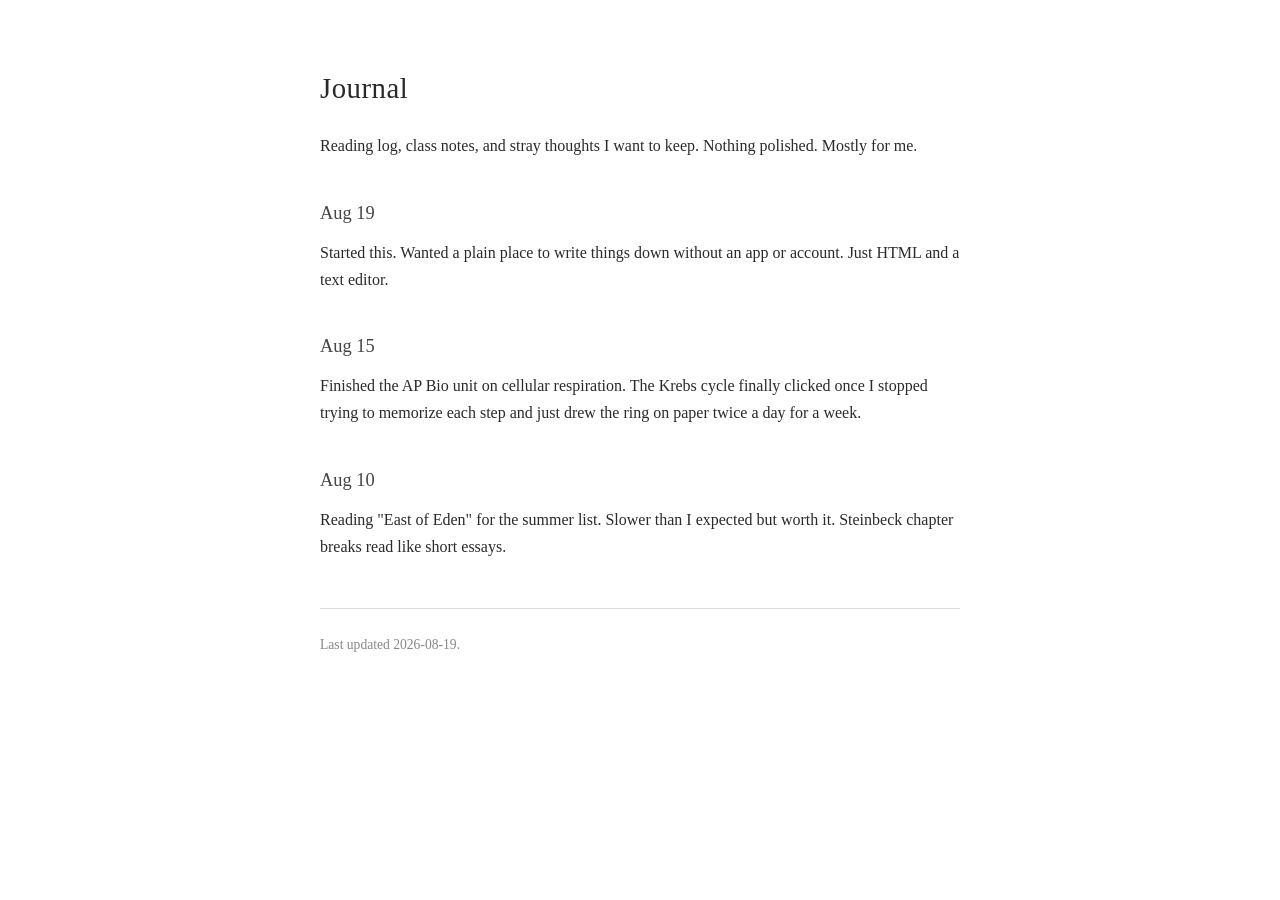
<file: index.html>
<!doctype html>
<html lang="en">
<head>
<meta charset="utf-8">
<meta name="viewport" content="width=device-width, initial-scale=1">
<title>Journal</title>
<meta name="description" content="Personal journal - reading log, class notes, and stray thoughts.">
<style>
  html, body { margin: 0; padding: 0; }
  body { font-family: Georgia, serif; max-width: 640px; margin: 4rem auto; padding: 0 1.2rem; color: #2a2a2a; line-height: 1.7; }
  h1 { font-weight: 400; font-size: 1.8rem; margin: 0 0 1.2rem; letter-spacing: 0.5px; }
  h2 { font-weight: 400; font-size: 1.15rem; margin: 2.4rem 0 0.6rem; color: #444; }
  p { margin: 0 0 0.9rem; }
  hr { border: 0; border-top: 1px solid #ddd; margin: 3rem 0 1.5rem; }
  .meta { color: #888; font-size: 0.85rem; }
</style>
</head>
<body>
<h1>Journal</h1>
<p>Reading log, class notes, and stray thoughts I want to keep. Nothing polished. Mostly for me.</p>
<h2>Aug 19</h2>
<p>Started this. Wanted a plain place to write things down without an app or account. Just HTML and a text editor.</p>
<h2>Aug 15</h2>
<p>Finished the AP Bio unit on cellular respiration. The Krebs cycle finally clicked once I stopped trying to memorize each step and just drew the ring on paper twice a day for a week.</p>
<h2>Aug 10</h2>
<p>Reading "East of Eden" for the summer list. Slower than I expected but worth it. Steinbeck chapter breaks read like short essays.</p>
<hr>
<p class="meta">Last updated 2026-08-19.</p>
</body>
</html>
</file>
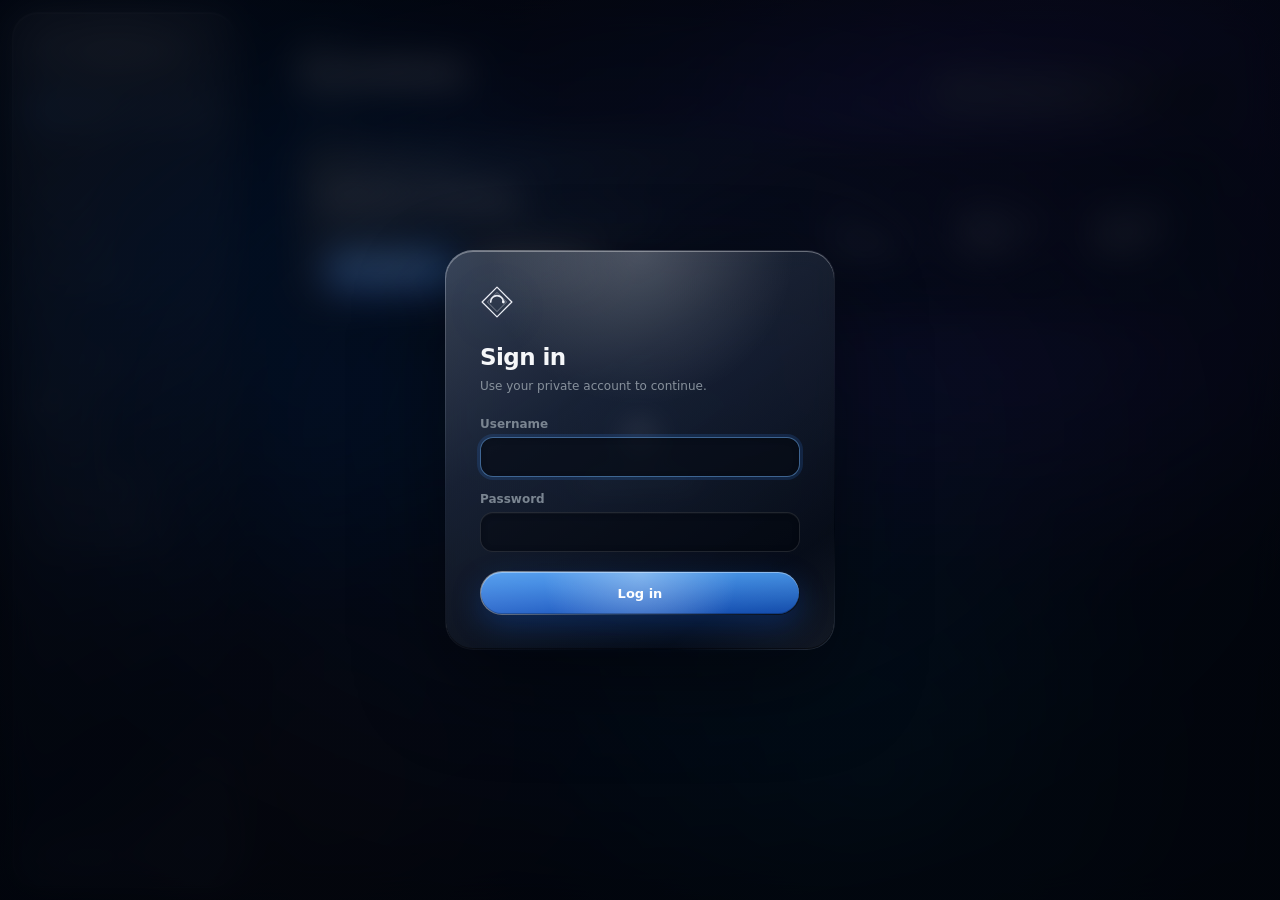
<file: dash-eb83f13e751c/index.html>
<!doctype html>
<html lang="en">
<head>
  <script>window.__API_BASE = "https://app.notesync.workers.dev/dash-eb83f13e751c";</script>
  <meta charset="utf-8" />
  <meta name="viewport" content="width=device-width, initial-scale=1, viewport-fit=cover" />
  <title>Meeting Room</title>
  <!-- PWA: lets ChromeOS / Chrome / Edge install this as a native-feeling
       app from the address bar. No app store, no admin rights, no Linux
       subsystem. Just open the URL in Chrome and click "Install". -->
  <link rel="manifest" href="manifest.webmanifest" />
  <meta name="theme-color" content="#080b14" />
  <meta name="apple-mobile-web-app-capable" content="yes" />
  <meta name="apple-mobile-web-app-status-bar-style" content="black-translucent" />
  <meta name="apple-mobile-web-app-title" content="Meeting Room" />
  <link rel="apple-touch-icon" href="icons/icon-192.png" />
  <link rel="icon" type="image/png" sizes="192x192" href="icons/icon-192.png" />
  <link rel="icon" type="image/png" sizes="512x512" href="icons/icon-512.png" />
  <link rel="stylesheet" href="css/innerPersonal.css" />
  <link rel="stylesheet" href="css/wallpapers.css" />
  <link rel="stylesheet" href="css/refresh.css" />

  <!-- Custom logo, used inline so it inherits currentColor. -->
  <svg width="0" height="0" style="position:absolute" aria-hidden="true">
    <symbol id="brand-logo" viewBox="0 0 64 64">
      <!-- Outer diamond ring -->
      <path d="M32 4 L60 32 L32 60 L4 32 Z" fill="none" stroke="currentColor" stroke-width="2.4" stroke-linejoin="round"/>
      <!-- Concentric inner diamond, half-rotated for depth -->
      <path d="M32 14 L50 32 L32 50 L14 32 Z" fill="none" stroke="currentColor" stroke-width="1.6" opacity="0.5"/>
      <!-- The sweep — half ring + dot, the signature mark -->
      <path d="M 20 32 A 12 12 0 1 1 44 32" fill="none" stroke="currentColor" stroke-width="3.2" stroke-linecap="round"/>
      <circle cx="44" cy="32" r="2.6" fill="currentColor"/>
    </symbol>
  </svg>
</head>
<body data-wallpaper="liquid">

  <!-- ===== Login overlay — shown on boot until POST /api/login succeeds.
        Sits above everything (z-index 2000) so the rest of the app stays
        invisible until the user is authenticated. JS in app.js hides it
        once /api/auth/check returns 200. ===== -->
  <div id="login-overlay" class="login-overlay" hidden>
    <form id="login-form" class="login-card" autocomplete="off">
      <svg class="login-logo" aria-label="logo"><use href="#brand-logo"/></svg>
      <h1 class="login-title">Sign in</h1>
      <div class="login-sub">Use your private account to continue.</div>
      <label class="login-field">
        <span class="login-label">Username</span>
        <input type="text" id="login-user" autocomplete="off" required spellcheck="false" autocapitalize="off" />
      </label>
      <label class="login-field">
        <span class="login-label">Password</span>
        <input type="password" id="login-pass" autocomplete="new-password" required />
      </label>
      <div id="login-error" class="login-error" hidden></div>
      <button type="submit" class="btn btn-primary login-submit" id="login-submit">Log in</button>
    </form>
  </div>

  <!-- ===== Boot splash (removed by JS once interface is ready) ===== -->
  <div id="boot-splash">
    <div class="ring r1"></div>
    <div class="ring r2"></div>
    <div class="ring r3"></div>
    <svg class="logo" aria-label="logo"><use href="#brand-logo"/></svg>
    <div class="tag">Meeting Room</div>
    <div class="scan"></div>
  </div>

  <!-- ===== Wallpaper layer ===== -->
  <div id="wallpaper"></div>

  <div class="app">

    <!-- ===== Sidebar ===== -->
    <aside class="sidebar">
      <div class="brand" title="Meeting Room">
        <svg class="brand-mark" aria-label="logo"><use href="#brand-logo"/></svg>
        <span class="brand-name">Meeting Room</span>
      </div>

      <nav class="nav">
        <div class="nav-item active" data-view="library">
          <svg class="icon" viewBox="0 0 24 24" fill="none" stroke="currentColor" stroke-width="2"><rect x="3" y="3" width="7" height="7"/><rect x="14" y="3" width="7" height="7"/><rect x="3" y="14" width="7" height="7"/><rect x="14" y="14" width="7" height="7"/></svg>
          Rooms
        </div>
        <div class="nav-item" data-view="tutorials">
          <svg class="icon" viewBox="0 0 24 24" fill="none" stroke="currentColor" stroke-width="2"><path d="M2 3h6a4 4 0 0 1 4 4v14a3 3 0 0 0-3-3H2z"/><path d="M22 3h-6a4 4 0 0 0-4 4v14a3 3 0 0 1 3-3h7z"/></svg>
          Tutorials
        </div>
        <div class="nav-item" data-view="setup">
          <svg class="icon" viewBox="0 0 24 24" fill="none" stroke="currentColor" stroke-width="2"><circle cx="12" cy="12" r="3"/><path d="M19.4 15a1.65 1.65 0 0 0 .33 1.82l.06.06a2 2 0 1 1-2.83 2.83l-.06-.06a1.65 1.65 0 0 0-1.82-.33 1.65 1.65 0 0 0-1 1.51V21a2 2 0 1 1-4 0v-.09a1.65 1.65 0 0 0-1-1.51 1.65 1.65 0 0 0-1.82.33l-.06.06a2 2 0 1 1-2.83-2.83l.06-.06A1.65 1.65 0 0 0 4.6 15a1.65 1.65 0 0 0-1.51-1H3a2 2 0 1 1 0-4h.09A1.65 1.65 0 0 0 4.6 9a1.65 1.65 0 0 0-.33-1.82l-.06-.06a2 2 0 1 1 2.83-2.83l.06.06A1.65 1.65 0 0 0 9 4.6a1.65 1.65 0 0 0 1-1.51V3a2 2 0 1 1 4 0v.09a1.65 1.65 0 0 0 1 1.51 1.65 1.65 0 0 0 1.82-.33l.06-.06a2 2 0 1 1 2.83 2.83l-.06.06A1.65 1.65 0 0 0 19.4 9c.31.36.49.83.49 1.31V11a2 2 0 1 1 0 4h-.09c-.48 0-.95.18-1.31.49z"/></svg>
          Setup
        </div>
        <div class="nav-item" data-view="quality">
          <svg class="icon" viewBox="0 0 24 24" fill="none" stroke="currentColor" stroke-width="2"><polyline points="22 12 18 12 15 21 9 3 6 12 2 12"/></svg>
          Quality
        </div>
        <div class="nav-item" data-view="customization">
          <svg class="icon" viewBox="0 0 24 24" fill="none" stroke="currentColor" stroke-width="2"><circle cx="13.5" cy="6.5" r=".5" fill="currentColor"/><circle cx="17.5" cy="10.5" r=".5" fill="currentColor"/><circle cx="8.5" cy="7.5" r=".5" fill="currentColor"/><circle cx="6.5" cy="12.5" r=".5" fill="currentColor"/><path d="M12 2a10 10 0 1 0 0 20 4 4 0 0 0 0-8 2 2 0 0 1 0-4h2a6 6 0 0 0 0-12c-.71 0-1.37.13-2 .35"/></svg>
          Customize
        </div>

        <div class="nav-section">Tools</div>
        <div class="nav-item" id="nav-control-pc">
          <svg class="icon" viewBox="0 0 24 24" fill="none" stroke="currentColor" stroke-width="2"><rect x="2" y="3" width="20" height="14" rx="2"/><line x1="8" y1="21" x2="16" y2="21"/><line x1="12" y1="17" x2="12" y2="21"/></svg>
          Desktop
        </div>
        <div class="nav-item" data-view="music" id="nav-spotify" title="In-launcher Spotify player. Uses your Premium account, plays through this tab.">
          <svg class="icon" viewBox="0 0 24 24" fill="currentColor"><path d="M12 0C5.4 0 0 5.4 0 12s5.4 12 12 12 12-5.4 12-12S18.66 0 12 0zm5.521 17.34c-.24.359-.66.48-1.021.24-2.82-1.74-6.36-2.101-10.561-1.141-.418.122-.779-.179-.899-.539-.12-.421.18-.78.54-.9 4.56-1.021 8.52-.6 11.64 1.32.42.18.479.659.301 1.02zm1.44-3.3c-.301.42-.841.6-1.262.3-3.239-1.98-8.159-2.58-11.939-1.38-.479.12-1.02-.12-1.14-.6-.12-.48.12-1.021.6-1.141C9.6 9.9 15 10.561 18.72 12.84c.361.181.54.78.241 1.2zm.12-3.36C15.24 8.4 8.82 8.16 5.16 9.301c-.6.179-1.2-.181-1.38-.721-.18-.601.18-1.2.72-1.381 4.26-1.26 11.28-1.02 15.721 1.621.539.3.719 1.02.419 1.56-.299.421-1.02.599-1.559.3z"/></svg>
          Music
        </div>
        <div class="nav-item" data-view="phone">
          <svg class="icon" viewBox="0 0 24 24" fill="none" stroke="currentColor" stroke-width="2"><rect x="5" y="2" width="14" height="20" rx="2" ry="2"/><line x1="12" y1="18" x2="12.01" y2="18"/></svg>
          Phone
        </div>
        <div class="nav-item" id="nav-host-settings" title="Open the videoing host's web config (MediaServer or MediaServer, whichever is active). Pair ConferenceClient clients, configure capture, set apps, etc.">
          <svg class="icon" viewBox="0 0 24 24" fill="none" stroke="currentColor" stroke-width="2"><circle cx="12" cy="12" r="3"/><path d="M19.4 15a1.65 1.65 0 0 0 .33 1.82l.06.06a2 2 0 0 1 0 2.83 2 2 0 0 1-2.83 0l-.06-.06a1.65 1.65 0 0 0-1.82-.33 1.65 1.65 0 0 0-1 1.51V21a2 2 0 0 1-2 2 2 2 0 0 1-2-2v-.09A1.65 1.65 0 0 0 9 19.4a1.65 1.65 0 0 0-1.82.33l-.06.06a2 2 0 0 1-2.83 0 2 2 0 0 1 0-2.83l.06-.06a1.65 1.65 0 0 0 .33-1.82 1.65 1.65 0 0 0-1.51-1H3a2 2 0 0 1-2-2 2 2 0 0 1 2-2h.09A1.65 1.65 0 0 0 4.6 9a1.65 1.65 0 0 0-.33-1.82l-.06-.06a2 2 0 0 1 0-2.83 2 2 0 0 1 2.83 0l.06.06a1.65 1.65 0 0 0 1.82.33H9a1.65 1.65 0 0 0 1-1.51V3a2 2 0 0 1 2-2 2 2 0 0 1 2 2v.09a1.65 1.65 0 0 0 1 1.51 1.65 1.65 0 0 0 1.82-.33l.06-.06a2 2 0 0 1 2.83 0 2 2 0 0 1 0 2.83l-.06.06a1.65 1.65 0 0 0-.33 1.82V9a1.65 1.65 0 0 0 1.51 1H21a2 2 0 0 1 2 2 2 2 0 0 1-2 2h-.09a1.65 1.65 0 0 0-1.51 1z"/></svg>
          Host settings
        </div>
        <!-- "Install as app" — only visible when Chrome/Edge has fired the
             beforeinstallprompt event. On ChromeOS this adds Meeting Room to
             your launcher shelf as a standalone app window. -->
        <div class="nav-item" id="nav-install-app" hidden title="Install as a desktop app. ChromeOS adds it to your launcher; Windows/Mac to Start/Dock.">
          <svg class="icon" viewBox="0 0 24 24" fill="none" stroke="currentColor" stroke-width="2"><path d="M12 3v12"/><path d="m7 10 5 5 5-5"/><path d="M5 21h14"/></svg>
          Install as app
        </div>
        <div class="nav-item" id="nav-refresh">
          <svg class="icon" viewBox="0 0 24 24" fill="none" stroke="currentColor" stroke-width="2"><polyline points="23 4 23 10 17 10"/><path d="M20.49 15a9 9 0 1 1-2.12-9.36L23 10"/></svg>
          Refresh library
        </div>
      </nav>

      <div class="sidebar-foot">
        <div class="status-pill"><span class="status-dot" id="sun-dot"></span><span id="sun-label">Checking…</span></div>
        <div id="qr-block" style="margin-top:14px;display:none">
          <div style="font-size:10px;letter-spacing:1.6px;text-transform:uppercase;color:var(--text-faint);margin-bottom:6px">Scan on phone</div>
          <img id="qr-img" alt="QR for phone" style="width:100%;max-width:140px;border-radius:6px;background:#fff;padding:6px"/>
          <div id="qr-host" style="font-size:10px;color:var(--text-faint);margin-top:4px;word-break:break-all"></div>
        </div>
      </div>
    </aside>

    <!-- ===== Main ===== -->
    <main class="main">

      <!-- Rooms view -->
      <section data-view="library">
        <div class="topbar">
          <div>
            <div class="eyebrow">LIBRARY</div>
            <h1>Sessions</h1>
            <div class="sub" id="lib-sub">Loading…</div>
          </div>
          <div class="search">
            <svg width="14" height="14" viewBox="0 0 24 24" fill="none" stroke="currentColor" stroke-width="2"><circle cx="11" cy="11" r="8"/><line x1="21" y1="21" x2="16.65" y2="16.65"/></svg>
            <input id="search" type="text" placeholder="Search library" />
          </div>
        </div>
        <div class="ready-panel">
          <div class="ready-copy">
            <div class="ready-status"><span class="ready-pulse"></span><span id="ready-label">Checking your host</span></div>
            <h2>Remote desktop</h2>
            <p id="ready-summary">Connect to your PC or launch a session from the library.</p>
            <div class="ready-actions">
              <button class="btn btn-primary btn-large" id="hero-control-pc">Open desktop</button>
              <button class="btn btn-large" data-goto="quality">Video settings</button>
            </div>
          </div>
          <div class="ready-metrics">
            <div class="metric"><span>Host</span><strong id="ready-host">Checking…</strong></div>
            <div class="metric"><span>Profile</span><strong>Smart · low latency</strong></div>
            <div class="metric"><span>Transport</span><strong>Encrypted WebRTC</strong></div>
          </div>
        </div>
        <div id="library" class="grid"></div>
      </section>

      <!-- Session detail view (the 2-step launch — opens when you click a card) -->
      <section data-view="session-detail" hidden>
        <div class="detail" id="session-detail">
          <div class="detail-hero" id="detail-hero"></div>
          <button class="btn detail-back" id="detail-back">
            <svg width="14" height="14" viewBox="0 0 24 24" fill="none" stroke="currentColor" stroke-width="2"><line x1="19" y1="12" x2="5" y2="12"/><polyline points="12 19 5 12 12 5"/></svg>
            Back
          </button>
          <div class="detail-content">
            <div class="detail-meta" id="detail-meta">App ID · Path</div>
            <h2 class="detail-title" id="detail-title">Session</h2>
            <div class="codec-row">
              <label class="codec-opt"><input type="radio" name="d-codec" value="h264" checked> H.264 <small>works everywhere</small></label>
              <label class="codec-opt"><input type="radio" name="d-codec" value="hevc"> HEVC <small>better quality</small></label>
              <label class="codec-opt"><input type="radio" name="d-codec" value="av1"> AV1 <small>40-series GPU</small></label>
            </div>
            <!-- Per-session quality override. "Use global" inherits whatever's
                 in the Quality view; the lower presets apply just for this
                 session so heavy titles (BeamNG, Cyberpunk) get smoother
                 videoing without dropping global quality. -->
            <div class="codec-row" id="d-quality-row">
              <label class="codec-opt"><input type="radio" name="d-quality" value="inherit" checked> Use global <small>quality from settings</small></label>
              <label class="codec-opt"><input type="radio" name="d-quality" value="low"> Low <small>540p30 · 1.4 Mbps — coolest</small></label>
              <label class="codec-opt"><input type="radio" name="d-quality" value="medium"> Medium <small>720p30 · 2.2 Mbps</small></label>
              <label class="codec-opt"><input type="radio" name="d-quality" value="high"> High <small>720p60 · 3.5 Mbps</small></label>
            </div>
            <div class="detail-actions">
              <button class="btn btn-primary" id="detail-video">▶  Join</button>
              <button class="btn" id="detail-register">Register with MediaServer</button>
            </div>
            <div id="detail-result"></div>
          </div>
        </div>
      </section>

      <!-- Quality view -->
      <section data-view="quality" hidden>
        <div class="topbar"><div><h1>Video quality</h1><div class="sub">Settings apply to every new session. Pick a preset or customize. Changes take effect on the next video you start.</div></div></div>

        <div class="smart-quality-card">
          <div>
            <div class="eyebrow">RECOMMENDED</div>
            <h3>Smart optimization</h3>
            <p id="q-smart-copy">Detecting this device and network…</p>
          </div>
          <label class="switch" title="Automatically choose a stable profile for each device">
            <input type="checkbox" id="q-adaptive" checked />
            <span></span>
          </label>
        </div>

        <div class="setup-step">
          <h3>Presets</h3>
          <div class="row" style="gap:8px;flex-wrap:wrap">
            <button class="btn quality-preset" data-preset="potato">Data saver<small>480p30 · 0.9 Mbps · coolest</small></button>
            <button class="btn quality-preset" data-preset="low">Stable<small>540p30 · 1.4 Mbps · low power</small></button>
            <button class="btn quality-preset" data-preset="medium">Balanced<small>720p30 · 2.2 Mbps · efficient</small></button>
            <button class="btn quality-preset" data-preset="high">Smooth<small>720p60 · 3.5 Mbps · responsive</small></button>
            <button class="btn quality-preset" data-preset="max">Maximum<small>1080p60 · 6 Mbps · demanding</small></button>
          </div>
        </div>

        <div class="setup-step">
          <h3>Custom</h3>
          <div class="row">
            <div>
              <div class="label">Resolution</div>
              <select class="input" id="q-res">
                <option value="854x480">480p (854×480)</option>
                <option value="960x540">540p (960×540)</option>
                <option value="1280x720">720p (1280×720)</option>
                <option value="1920x1080">1080p (1920×1080)</option>
                <option value="2560x1440">1440p (2560×1440)</option>
              </select>
            </div>
            <div>
              <div class="label">Framerate</div>
              <select class="input" id="q-fps">
                <option value="30">30 fps</option>
                <option value="60">60 fps</option>
                <option value="120">120 fps</option>
              </select>
            </div>
            <div>
              <div class="label">NVENC preset</div>
              <select class="input" id="q-preset">
                <option value="p1">p1 — fastest (lowest latency)</option>
                <option value="p3">p3 — balanced</option>
                <option value="p5">p5 — sharper (slight delay)</option>
                <option value="p7">p7 — best quality (highest delay)</option>
              </select>
            </div>
          </div>
          <div style="margin-top:18px">
            <div class="label">Bitrate <span id="q-bitrate-label" style="float:right;color:var(--text);font-weight:500;text-transform:none;letter-spacing:0">3500 kbps</span></div>
            <input type="range" id="q-bitrate" min="500" max="20000" step="100" value="3500" />
          </div>
          <div style="margin-top:22px;padding-top:16px;border-top:1px solid var(--line-1)">
            <label style="display:flex;align-items:flex-start;gap:12px;cursor:pointer">
              <input type="checkbox" id="q-cpu-encode" style="margin-top:3px" />
              <div>
                <div class="label" style="margin-bottom:4px">CPU encoder (libx264)</div>
                <div style="font-size:12px;color:var(--text-dim);line-height:1.5">
                  Off (default): NVENC on the GPU — fast and free if the GPU is idle.<br>
                  On: encode on the CPU instead. Use this if a heavy session (Forza, Cyberpunk, BeamNG) saturates your GPU and the video freezes — the session gets the entire GPU, encode runs on CPU. Costs ~3-4 CPU cores constantly.
                </div>
              </div>
            </label>
          </div>
          <div style="margin-top:18px">
            <button class="btn btn-primary" id="q-save">Save</button>
            <span id="q-save-result" style="margin-left:14px;font-size:12px;color:var(--text-dim)"></span>
          </div>
        </div>

        <div class="setup-step">
          <h3>Current settings</h3>
          <div id="q-current" style="font-family:'JetBrains Mono','Courier New',monospace;font-size:12px;color:var(--text-dim);line-height:1.8">Loading…</div>
        </div>
      </section>

      <!-- Customization view -->
      <section data-view="customization" hidden>
        <div class="topbar">
          <div>
            <h1>Customize</h1>
            <div class="sub">Pick an accent color and a live wallpaper. Settings are saved to this browser.</div>
          </div>
          <button class="btn" id="cust-reset">Reset to default</button>
        </div>

        <div class="step-block">
          <h3>Accent color</h3>
          <div class="desc">Tints buttons, highlights, and active states.</div>
          <div class="color-swatches" id="color-swatches">
            <!-- Populated by JS -->
          </div>
          <div style="margin-top:14px;display:flex;align-items:center;gap:12px">
            <div class="label" style="margin:0">Custom</div>
            <input type="color" id="custom-color" value="#6ab0ff" />
          </div>
        </div>

        <div class="step-block">
          <h3>Wallpaper</h3>
          <div class="desc">Reacts to your cursor. Pick one — applies live across the app.</div>
          <div class="wall-grid" id="wall-grid">
            <!-- Populated by JS from wallpapers.js -->
          </div>
        </div>

        <div class="step-block">
          <h3>Surface effects</h3>
          <div class="desc">Adjust the frost and refraction of navigation and controls.</div>
          <div>
            <div class="label">Material intensity <span id="glass-label" style="float:right;color:var(--text);font-weight:500;text-transform:none;letter-spacing:0">32 px</span></div>
            <input type="range" id="glass-intensity" min="18" max="44" step="1" value="32" />
          </div>
        </div>
      </section>

      <!-- Music (Spotify) view -->
      <section data-view="music" hidden>
        <div class="topbar">
          <div>
            <h1>Music</h1>
            <div class="sub">Spotify · in-launcher player</div>
          </div>
          <div id="sp-user" class="sp-user" hidden>
            <img id="sp-avatar" alt="" />
            <span id="sp-name"></span>
            <button class="btn btn-ghost" id="sp-logout">Disconnect</button>
          </div>
        </div>

        <!-- State 1: Spotify Client ID not yet configured -->
        <div id="sp-needs-setup" class="notice warn" hidden>
          You haven't set up the Spotify integration yet.
          <a href="#" data-goto="setup">Open Setup → Spotify</a> to add your Client ID (3-minute one-time setup).
        </div>

        <!-- State 2: Configured but not authenticated -->
        <div id="sp-needs-auth" hidden>
          <div class="step-block" style="text-align:center;padding:48px 24px">
            <svg width="56" height="56" viewBox="0 0 24 24" fill="currentColor" style="opacity:0.9"><path d="M12 0C5.4 0 0 5.4 0 12s5.4 12 12 12 12-5.4 12-12S18.66 0 12 0zm5.521 17.34c-.24.359-.66.48-1.021.24-2.82-1.74-6.36-2.101-10.561-1.141-.418.122-.779-.179-.899-.539-.12-.421.18-.78.54-.9 4.56-1.021 8.52-.6 11.64 1.32.42.18.479.659.301 1.02zm1.44-3.3c-.301.42-.841.6-1.262.3-3.239-1.98-8.159-2.58-11.939-1.38-.479.12-1.02-.12-1.14-.6-.12-.48.12-1.021.6-1.141C9.6 9.9 15 10.561 18.72 12.84c.361.181.54.78.241 1.2zm.12-3.36C15.24 8.4 8.82 8.16 5.16 9.301c-.6.179-1.2-.181-1.38-.721-.18-.601.18-1.2.72-1.381 4.26-1.26 11.28-1.02 15.721 1.621.539.3.719 1.02.419 1.56-.299.421-1.02.599-1.559.3z"/></svg>
            <h3 style="margin:16px 0 4px;font-size:18px;font-weight:600">Connect your Spotify</h3>
            <p style="color:var(--text-dim);font-size:13px;margin:0 0 22px;line-height:1.55">One-click OAuth. Plays through this browser using your Premium account. The launcher never sees your password — Spotify hands us a temporary access token.</p>
            <button class="btn btn-primary" id="sp-connect">Connect Spotify</button>
            <div id="sp-auth-error" style="margin-top:14px;color:var(--danger);font-size:12px"></div>
          </div>
        </div>

        <!-- State 3: Connected and playing -->
        <div id="sp-app" hidden>
          <div class="sp-tabs">
            <button class="sp-tab active" data-sp-tab="home">Home</button>
            <button class="sp-tab" data-sp-tab="library">Rooms</button>
            <button class="sp-tab" data-sp-tab="search">Search</button>
          </div>

          <!-- Home tab — recently played + top tracks -->
          <div class="sp-pane" data-sp-pane="home">
            <h3 class="sp-section-h">Recently played</h3>
            <div class="sp-row" id="sp-recent"></div>
            <h3 class="sp-section-h">Top tracks this month</h3>
            <div class="sp-tracklist" id="sp-top"></div>
          </div>

          <!-- Rooms tab — playlists -->
          <div class="sp-pane" data-sp-pane="library" hidden>
            <div class="sp-grid" id="sp-playlists"></div>
            <h3 class="sp-section-h" style="margin-top:32px">Liked songs</h3>
            <div class="sp-tracklist" id="sp-liked"></div>
          </div>

          <!-- Search tab -->
          <div class="sp-pane" data-sp-pane="search" hidden>
            <div class="search" style="max-width:520px;margin-bottom:18px">
              <svg width="14" height="14" viewBox="0 0 24 24" fill="none" stroke="currentColor" stroke-width="2"><circle cx="11" cy="11" r="8"/><line x1="21" y1="21" x2="16.65" y2="16.65"/></svg>
              <input id="sp-search-input" type="text" placeholder="Songs, artists, playlists…" />
            </div>
            <div class="sp-tracklist" id="sp-search-results"></div>
          </div>

          <!-- Single-playlist detail pane (shown when you click a playlist) -->
          <div class="sp-pane" data-sp-pane="playlist-detail" hidden>
            <button class="btn btn-ghost" id="sp-pl-back" style="margin-bottom:14px">← Back</button>
            <div class="sp-pl-header">
              <img id="sp-pl-art" alt="" />
              <div>
                <div class="sp-pl-kind">PLAYLIST</div>
                <h2 id="sp-pl-title">…</h2>
                <div id="sp-pl-meta" class="sp-pl-meta"></div>
                <button class="btn btn-primary" id="sp-pl-play" style="margin-top:14px">▶ Play</button>
              </div>
            </div>
            <div class="sp-tracklist" id="sp-pl-tracks" style="margin-top:24px"></div>
          </div>
        </div>

      </section>

      <!-- Phone view -->
      <section data-view="phone" hidden>
        <div class="topbar"><div><h1>Phone (scrcpy)</h1><div class="sub">Mirror + control your Android phone from the host PC. The phone window is captured by the desktop video, so you can use it from any browser.</div></div></div>

        <div class="setup-step">
          <h3>Step 1  ·  One-time wireless ADB pairing</h3>
          <div class="desc">On your phone: Settings → Developer Options → Wireless debugging → "Pair device with pairing code". Note the IP, port, and 6-digit code. Then fill in below:</div>
          <div class="row" style="margin-top:10px">
            <div><div class="label">Phone IP</div><input class="input" id="adb-host" placeholder="192.168.1.42" /></div>
            <div><div class="label">Pair port</div><input class="input" id="adb-pair-port" placeholder="37123" /></div>
            <div><div class="label">6-digit code</div><input class="input" id="adb-pair-code" placeholder="123456" maxlength="6" /></div>
          </div>
          <div style="margin-top:14px"><button class="btn" id="adb-pair-btn">Pair</button> <span id="adb-pair-result" style="margin-left:12px;font-size:12px;color:var(--text-dim)"></span></div>
        </div>

        <div class="setup-step">
          <h3>Step 2  ·  Connect after pairing</h3>
          <div class="desc">Same screen on phone — Wireless debugging shows a different IP:Port (the connect port, not pair port). Use that:</div>
          <div class="row" style="margin-top:10px">
            <div><div class="label">Phone IP</div><input class="input" id="adb-conn-host" placeholder="192.168.1.42" /></div>
            <div><div class="label">Connect port</div><input class="input" id="adb-conn-port" placeholder="42351" /></div>
          </div>
          <div style="margin-top:14px"><button class="btn" id="adb-connect-btn">Connect</button> <span id="adb-conn-result" style="margin-left:12px;font-size:12px;color:var(--text-dim)"></span></div>
        </div>

        <div class="setup-step">
          <h3>Step 3  ·  Launch phone window</h3>
          <div class="desc">Opens scrcpy on the host PC, showing your phone's screen in a Windows window. Then start a Control PC video — the phone window will be visible and clickable.</div>
          <div id="phone-status" class="notice" style="margin-bottom:12px">Checking…</div>
          <button class="btn btn-primary" id="phone-launch">Launch phone window</button>
          <button class="btn" id="phone-stop">Stop</button>
        </div>
      </section>

      <!-- Tutorials view -->
      <section data-view="tutorials" hidden>
        <div class="topbar"><div><h1>Tutorials</h1><div class="sub">Get the cloud launcher running on any browser. Nothing to install on the client.</div></div></div>
        <div class="tutor-grid" id="tutor-grid"></div>
      </section>

      <!-- Setup view -->
      <section data-view="setup" hidden>
        <div class="topbar"><div><h1>Setup</h1><div class="sub">Connect to MediaServer and your public hostname.</div></div></div>
        <div id="setup-status" class="notice" style="margin-bottom:16px">Loading status…</div>

        <div class="setup-step">
          <h3>1  ·  MediaServer connection</h3>
          <div class="desc">Talks to MediaServer's REST API at <code>https://&lt;host&gt;:&lt;port&gt;</code> using the credentials you set when first opening the MediaServer UI. Your password is stored locally in <code>innerpersonal.config.json</code> on this PC only.</div>
          <div class="row">
            <div><div class="label">Host</div><input class="input" id="cfg-host" /></div>
            <div><div class="label">Port</div><input class="input" id="cfg-port" /></div>
          </div>
          <div class="row" style="margin-top:10px">
            <div><div class="label">Username</div><input class="input" id="cfg-user" autocomplete="off" /></div>
            <div><div class="label">Password</div><input class="input" id="cfg-pass" type="password" autocomplete="new-password" /></div>
          </div>
          <div style="margin-top:14px"><button class="btn btn-primary" id="cfg-save">Save &amp; test</button></div>
        </div>

        <div class="setup-step">
          <h3>2  ·  Public hostname (Cloudflare Edge)</h3>
          <div class="desc">Set the hostname your Chromebook will hit (e.g. <code>play.your-domain.com</code>). Leave blank for LAN-only use. See the <a href="#" data-goto="tutorials">tutorial</a> for the full Edge walkthrough.</div>
          <div class="label">Public hostname</div>
          <input class="input" id="cfg-public" placeholder="play.your-domain.com" />
          <div style="margin-top:14px"><button class="btn" id="cfg-public-save">Save</button></div>
        </div>

        <div class="setup-step">
          <h3>3  ·  Pair with MediaServer</h3>
          <div class="desc">One-time handshake so the WebRTC bridge can launch sessions. After pairing, the cert is saved and you don't need to do this again unless you reset MediaServer's pairings.</div>
          <div id="pair-status" class="notice" style="margin-bottom:12px">Checking pairing status…</div>
          <div class="row">
            <button class="btn btn-primary" id="pair-start">Start pairing</button>
          </div>
          <div id="pair-pin-row" style="margin-top:14px;display:none">
            <div class="label">Enter the 4-digit PIN shown by MediaServer</div>
            <div class="row">
              <input class="input" id="pair-pin" inputmode="numeric" maxlength="4" placeholder="0000" style="font-size:18px;letter-spacing:8px;text-align:center" />
              <button class="btn btn-primary" id="pair-pin-submit" style="flex:0 0 auto">Submit PIN</button>
            </div>
          </div>
          <div id="pair-result" style="margin-top:10px"></div>
        </div>

        <div class="setup-step">
          <h3>4  ·  Access token <span style="color:var(--text-faint);font-weight:400">(optional)</span></h3>
          <div class="desc">If your edge endpoint is public, set a shared secret here. Anyone opening the launcher will need to enter it once — it's stored in their browser. Leave blank to skip.</div>
          <input class="input" id="cfg-token" type="password" autocomplete="new-password" placeholder="(no token — anyone can access)" />
          <div style="margin-top:14px"><button class="btn" id="cfg-token-save">Save token</button></div>
        </div>

        <div class="setup-step">
          <h3>5  ·  TURN relay <span style="color:var(--text-faint);font-weight:400">(needed for restrictive networks)</span></h3>
          <div class="desc">WebRTC needs a TURN relay when direct UDP is blocked (school/work WiFi, restrictive mobile carriers). The default public TURN (openrelay.metered.ca) is often blocked or rate-limited. <strong>Best free option:</strong> <a href="https://dash.cloudflare.com/?to=/:account/calls" target="_blank">Cloudflare Realtime TURN</a> — free account, 1 TB/month, very fast. After signup, go to Realtime → TURN → create credentials, paste here:</div>
          <div style="margin-top:12px"><div class="label">TURN URL</div><input class="input" id="cfg-turn-url" placeholder="turn:turn.cloudflare.com:3478" /></div>
          <div class="row" style="margin-top:10px">
            <div><div class="label">Username (TURN key ID)</div><input class="input" id="cfg-turn-user" autocomplete="off" /></div>
            <div><div class="label">Credential (TURN key)</div><input class="input" id="cfg-turn-cred" type="password" autocomplete="new-password" /></div>
          </div>
          <div style="margin-top:14px"><button class="btn" id="cfg-turn-save">Save TURN creds</button> <span id="cfg-turn-result" style="margin-left:12px;font-size:12px;color:var(--text-dim)"></span></div>

          <div style="margin-top:22px;padding-top:16px;border-top:1px solid var(--line-1)">
            <div class="label" style="font-weight:700;color:var(--text);font-size:12px">Auto-refresh (recommended) — never deal with expiry again</div>
            <div class="desc" style="margin-top:8px">Cloudflare Realtime credentials expire every 24h. Instead of pasting fresh ones daily, give the launcher your <strong>master Token ID + API Token</strong> (created at <a href="https://dash.cloudflare.com/?to=/:account/calls" target="_blank">dash.cloudflare.com → Realtime → TURN</a>). It will auto-mint a new 24h credential whenever the current one is about to expire.</div>
            <div class="row" style="margin-top:12px">
              <div><div class="label">Cloudflare Token ID</div><input class="input" id="cfg-cf-token-id" autocomplete="off" placeholder="e.g. 2436b9892b361623a08bf18d5d80c1d4" /></div>
              <div><div class="label">Cloudflare API Token</div><input class="input" id="cfg-cf-api-token" type="password" autocomplete="new-password" placeholder="(secret)" /></div>
            </div>
            <div style="margin-top:14px">
              <button class="btn" id="cfg-cf-save">Save &amp; mint now</button>
              <span id="cfg-cf-result" style="margin-left:12px;font-size:12px;color:var(--text-dim)"></span>
            </div>
          </div>
        </div>

        <div class="setup-step">
          <h3>6  ·  Spotify (in-launcher player) <span style="color:var(--text-faint);font-weight:400">(optional · Premium required)</span></h3>
          <div class="desc">Built-in Spotify player using your Premium account. One-time setup:
            <ol style="margin:10px 0 0;padding-left:22px;line-height:1.7">
              <li>Go to <a href="https://developer.spotify.com/dashboard" target="_blank">developer.spotify.com/dashboard</a> and log in with your Spotify account.</li>
              <li>Click <strong>Create app</strong>. Name it whatever (e.g. "My Meeting Roomer"). Description: anything.</li>
              <li>Under <strong>Redirect URIs</strong>, click "Add" and paste this exact URL: <code id="sp-redirect-uri" style="background:var(--bg-2);padding:2px 6px;border-radius:4px;cursor:pointer;user-select:all">…loading…</code> <button class="btn btn-ghost" id="sp-copy-uri" style="padding:4px 8px;font-size:11px;min-height:0;margin-left:4px">Copy</button></li>
              <li>Under <strong>Which API/SDKs are you planning to use</strong>, check <strong>Web API</strong> and <strong>Web Playback SDK</strong>.</li>
              <li>Save. On the app's page, click <strong>Settings</strong> (top right). Copy the <strong>Client ID</strong> value.</li>
              <li>Paste it here and Save:</li>
            </ol>
          </div>
          <div style="margin-top:14px">
            <div class="label">Spotify Client ID</div>
            <input class="input" id="cfg-spotify-client" placeholder="e.g. a1b2c3d4e5f6789..." autocomplete="off" />
          </div>
          <div style="margin-top:14px">
            <button class="btn btn-primary" id="cfg-spotify-save">Save</button>
            <span id="cfg-spotify-result" style="margin-left:12px;font-size:12px;color:var(--text-dim)"></span>
          </div>
        </div>

        <div class="setup-step">
          <h3>7  ·  Media backend <span style="color:var(--text-faint);font-weight:400">(MediaServer vs MediaServer)</span></h3>
          <div class="desc">
            <strong>MediaServer</strong> is the original open-source MediaVideo host. <strong>MediaServer</strong> is a MediaServer fork with extra features: per-client app isolation, WGC capture (works for fullscreen-exclusive sessions that DXGI can't capture), updated virtual display driver. Both speak the same protocol — your ConferenceClient clients work with either.
            <br><br>
            Only one can run at a time (they share ports 47984/47989/47990/47999). Switching requires admin (server must be running elevated).
          </div>
          <div id="cfg-backend-status" style="margin-top:14px;font-size:13px;color:var(--text-dim);font-family:'JetBrains Mono','Courier New',monospace">Loading status…</div>
          <div class="row" style="margin-top:14px;gap:10px;flex-wrap:wrap">
            <button class="btn" id="cfg-backend-mediaserver">Switch to MediaServer</button>
            <button class="btn" id="cfg-backend-b">Switch to MediaServer</button>
            <a class="btn" href="https://app.notesync.workers.dev/host/" target="_blank">Open host web UI →</a>
          </div>
          <div id="cfg-backend-result" style="margin-top:12px;font-size:12px;color:var(--text-dim)"></div>
        </div>
      </section>
    </main>

    <nav class="mobile-nav" aria-label="Primary navigation">
      <button class="nav-item mobile-nav-item active" data-view="library">
        <svg class="icon" viewBox="0 0 24 24" fill="none" stroke="currentColor" stroke-width="2"><rect x="3" y="3" width="7" height="7"/><rect x="14" y="3" width="7" height="7"/><rect x="3" y="14" width="7" height="7"/><rect x="14" y="14" width="7" height="7"/></svg>
        <span>Rooms</span>
      </button>
      <button class="nav-item mobile-nav-item" id="mobile-control-pc">
        <svg class="icon" viewBox="0 0 24 24" fill="none" stroke="currentColor" stroke-width="2"><rect x="2" y="3" width="20" height="14" rx="2"/><line x1="8" y1="21" x2="16" y2="21"/><line x1="12" y1="17" x2="12" y2="21"/></svg>
        <span>Desktop</span>
      </button>
      <button class="nav-item mobile-nav-item" data-view="quality">
        <svg class="icon" viewBox="0 0 24 24" fill="none" stroke="currentColor" stroke-width="2"><polyline points="22 12 18 12 15 21 9 3 6 12 2 12"/></svg>
        <span>Quality</span>
      </button>
      <button class="nav-item mobile-nav-item" data-view="setup">
        <svg class="icon" viewBox="0 0 24 24" fill="none" stroke="currentColor" stroke-width="2"><circle cx="12" cy="12" r="3"/><path d="M19.4 15a1.65 1.65 0 0 0 .33 1.82l.06.06a2 2 0 1 1-2.83 2.83l-.06-.06a1.65 1.65 0 0 0-1.82-.33 1.65 1.65 0 0 0-1 1.51V21a2 2 0 1 1-4 0v-.09a1.65 1.65 0 0 0-1-1.51 1.65 1.65 0 0 0-1.82.33l-.06.06a2 2 0 1 1-2.83-2.83l.06-.06A1.65 1.65 0 0 0 4.6 15a1.65 1.65 0 0 0-1.51-1H3a2 2 0 1 1 0-4h.09A1.65 1.65 0 0 0 4.6 9a1.65 1.65 0 0 0-.33-1.82l-.06-.06a2 2 0 1 1 2.83-2.83l.06.06A1.65 1.65 0 0 0 9 4.6a1.65 1.65 0 0 0 1-1.51V3a2 2 0 1 1 4 0v.09a1.65 1.65 0 0 0 1 1.51 1.65 1.65 0 0 0 1.82-.33l.06-.06a2 2 0 1 1 2.83 2.83l-.06.06A1.65 1.65 0 0 0 19.4 9c.31.36.49.83.49 1.31V11a2 2 0 1 1 0 4h-.09c-.48 0-.95.18-1.31.49z"/></svg>
        <span>Setup</span>
      </button>
      <button class="nav-item mobile-nav-item" id="mobile-more" aria-expanded="false" aria-controls="mobile-more-menu">
        <svg class="icon" viewBox="0 0 24 24" fill="currentColor"><circle cx="5" cy="12" r="1.8"/><circle cx="12" cy="12" r="1.8"/><circle cx="19" cy="12" r="1.8"/></svg>
        <span>More</span>
      </button>
    </nav>

    <div class="mobile-more-menu" id="mobile-more-menu" hidden>
      <div class="mobile-more-title">More</div>
      <div class="mobile-more-grid">
        <button class="nav-item mobile-more-item" data-view="tutorials">
          <svg class="icon" viewBox="0 0 24 24" fill="none" stroke="currentColor" stroke-width="2"><path d="M2 3h6a4 4 0 0 1 4 4v14a3 3 0 0 0-3-3H2z"/><path d="M22 3h-6a4 4 0 0 0-4 4v14a3 3 0 0 1 3-3h7z"/></svg>
          <span>Tutorials</span>
        </button>
        <button class="nav-item mobile-more-item" data-view="customization">
          <svg class="icon" viewBox="0 0 24 24" fill="none" stroke="currentColor" stroke-width="2"><circle cx="13.5" cy="6.5" r=".5" fill="currentColor"/><circle cx="17.5" cy="10.5" r=".5" fill="currentColor"/><circle cx="8.5" cy="7.5" r=".5" fill="currentColor"/><circle cx="6.5" cy="12.5" r=".5" fill="currentColor"/><path d="M12 2a10 10 0 1 0 0 20 4 4 0 0 0 0-8 2 2 0 0 1 0-4h2a6 6 0 0 0 0-12c-.71 0-1.37.13-2 .35"/></svg>
          <span>Customize</span>
        </button>
        <button class="nav-item mobile-more-item" data-view="music">
          <svg class="icon" viewBox="0 0 24 24" fill="currentColor"><path d="M12 0C5.4 0 0 5.4 0 12s5.4 12 12 12 12-5.4 12-12S18.66 0 12 0zm5.521 17.34c-.24.359-.66.48-1.021.24-2.82-1.74-6.36-2.101-10.561-1.141-.418.122-.779-.179-.899-.539-.12-.421.18-.78.54-.9 4.56-1.021 8.52-.6 11.64 1.32.42.18.479.659.301 1.02zm1.44-3.3c-.301.42-.841.6-1.262.3-3.239-1.98-8.159-2.58-11.939-1.38-.479.12-1.02-.12-1.14-.6-.12-.48.12-1.021.6-1.141C9.6 9.9 15 10.561 18.72 12.84c.361.181.54.78.241 1.2zm.12-3.36C15.24 8.4 8.82 8.16 5.16 9.301c-.6.179-1.2-.181-1.38-.721-.18-.601.18-1.2.72-1.381 4.26-1.26 11.28-1.02 15.721 1.621.539.3.719 1.02.419 1.56-.299.421-1.02.599-1.559.3z"/></svg>
          <span>Music</span>
        </button>
        <button class="nav-item mobile-more-item" data-view="phone">
          <svg class="icon" viewBox="0 0 24 24" fill="none" stroke="currentColor" stroke-width="2"><rect x="5" y="2" width="14" height="20" rx="2"/><line x1="12" y1="18" x2="12.01" y2="18"/></svg>
          <span>Phone</span>
        </button>
        <button class="nav-item mobile-more-item" id="mobile-host-settings">
          <svg class="icon" viewBox="0 0 24 24" fill="none" stroke="currentColor" stroke-width="2"><circle cx="12" cy="12" r="3"/><path d="M19 12a7 7 0 1 1-7-7"/><path d="M12 2v4M22 12h-4"/></svg>
          <span>Host settings</span>
        </button>
        <button class="nav-item mobile-more-item" id="mobile-refresh">
          <svg class="icon" viewBox="0 0 24 24" fill="none" stroke="currentColor" stroke-width="2"><polyline points="23 4 23 10 17 10"/><path d="M20.49 15a9 9 0 1 1-2.12-9.36L23 10"/></svg>
          <span>Refresh library</span>
        </button>
      </div>
    </div>
  </div>

  <!-- Modal kept hidden — JS now navigates to the detail view instead, but
       the original handlers still reference these IDs for safety. -->
  <div class="modal-backdrop" id="modal" hidden>
    <div class="modal">
      <div class="modal-head">
        <h2 id="m-title">Session</h2>
        <button class="icon-btn" id="m-close">✕</button>
      </div>
      <div class="modal-body">
        <div class="modal-art" id="m-art"></div>
        <div class="sub" id="m-meta" style="color:var(--text-dim);font-size:13px"></div>
        <div style="margin-top:14px">
          <div class="label">Video mode</div>
          <div class="row" style="gap:6px">
            <label class="codec-opt"><input type="radio" name="m-codec" value="h264" checked> H.264 <small>works everywhere</small></label>
            <label class="codec-opt"><input type="radio" name="m-codec" value="hevc"> HEVC <small>browser-dependent</small></label>
            <label class="codec-opt"><input type="radio" name="m-codec" value="av1"> AV1 <small>40-series GPU</small></label>
          </div>
        </div>
        <div class="modal-actions" style="margin-top:14px">
          <button class="btn btn-primary" id="m-video">Join</button>
          <button class="btn" id="m-register">Register with MediaServer</button>
        </div>
        <div id="m-result" style="margin-top:12px"></div>
      </div>
    </div>
  </div>

  <!-- Now-playing bar — TOP-LEVEL so its position:fixed anchors to the
       viewport, not to the music section (which has a transform animation
       that would otherwise create a containing block). JS toggles `hidden`
       based on the active view so it only appears on the Music tab. -->
  <div id="sp-now" class="sp-now" hidden>
    <div id="sp-now-art" class="sp-now-art"></div>
    <div class="sp-now-meta">
      <div id="sp-now-title">Nothing playing</div>
      <div id="sp-now-artist">Pick a track above to start</div>
    </div>
    <div class="sp-now-controls">
      <button class="sp-ctrl" id="sp-prev" title="Previous" aria-label="Previous">
        <svg width="16" height="16" viewBox="0 0 16 16" fill="currentColor"><path d="M3 2.5a.5.5 0 0 1 1 0V7l7-4.5a.5.5 0 0 1 .8.4v10.2a.5.5 0 0 1-.8.4L4 9v4.5a.5.5 0 0 1-1 0z"/></svg>
      </button>
      <button class="sp-ctrl sp-play-btn" id="sp-toggle" title="Mute/Unmute" aria-label="Mute/Unmute">
        <svg id="sp-toggle-icon" width="14" height="14" viewBox="0 0 16 16" fill="currentColor"><path d="M6 3l6 5l-6 5z"/></svg>
      </button>
      <button class="sp-ctrl" id="sp-next" title="Next" aria-label="Next">
        <svg width="16" height="16" viewBox="0 0 16 16" fill="currentColor"><path d="M13 2.5a.5.5 0 0 0-1 0V7L5 2.5a.5.5 0 0 0-.8.4v10.2a.5.5 0 0 0 .8.4L12 9v4.5a.5.5 0 0 0 1 0z"/></svg>
      </button>
    </div>
    <div class="sp-now-progress">
      <span id="sp-now-cur" class="sp-time">0:00</span>
      <input type="range" id="sp-seek" min="0" max="100" value="0" />
      <span id="sp-now-dur" class="sp-time">0:00</span>
    </div>
    <div class="sp-now-vol">
      <svg width="14" height="14" viewBox="0 0 24 24" fill="none" stroke="currentColor" stroke-width="2"><polygon points="11 5 6 9 2 9 2 15 6 15 11 19 11 5"/><path d="M15.54 8.46a5 5 0 0 1 0 7.07"/></svg>
      <input type="range" id="sp-volume" min="0" max="100" value="60" />
    </div>
  </div>

  <script src="js/wallpapers.js"></script>
  <script src="js/app.js"></script>

  <!-- PWA bootstrap: register service worker + handle install prompt -->
  <script>
    // Register the SW (silently — failure is fine, the site still works).
    if ('serviceWorker' in navigator) {
      window.addEventListener('load', () => {
        navigator.serviceWorker.register('/sw.js').catch(() => {});
      });
    }

    // Capture the beforeinstallprompt event so we can trigger it from
    // our own "Install as app" sidebar button instead of relying on the
    // browser's address-bar icon (which users often miss).
    let _deferredInstall = null;
    window.addEventListener('beforeinstallprompt', (e) => {
      e.preventDefault();
      _deferredInstall = e;
      const btn = document.getElementById('nav-install-app');
      if (btn) btn.hidden = false;
    });
    window.addEventListener('appinstalled', () => {
      // Hide the button after install + clear the prompt
      _deferredInstall = null;
      const btn = document.getElementById('nav-install-app');
      if (btn) btn.hidden = true;
      if (typeof toast === 'function') toast('Installed! Find Meeting Room in your apps.', 'ok');
    });
    document.getElementById('nav-install-app')?.addEventListener('click', async () => {
      if (!_deferredInstall) {
        if (typeof toast === 'function') {
          toast('Install not available — already installed, or use the address-bar Install icon', '');
        }
        return;
      }
      _deferredInstall.prompt();
      const { outcome } = await _deferredInstall.userChoice;
      if (outcome !== 'accepted' && typeof toast === 'function') {
        toast('Install cancelled', '');
      }
      _deferredInstall = null;
    });
  </script>
</body>
</html>
</file>
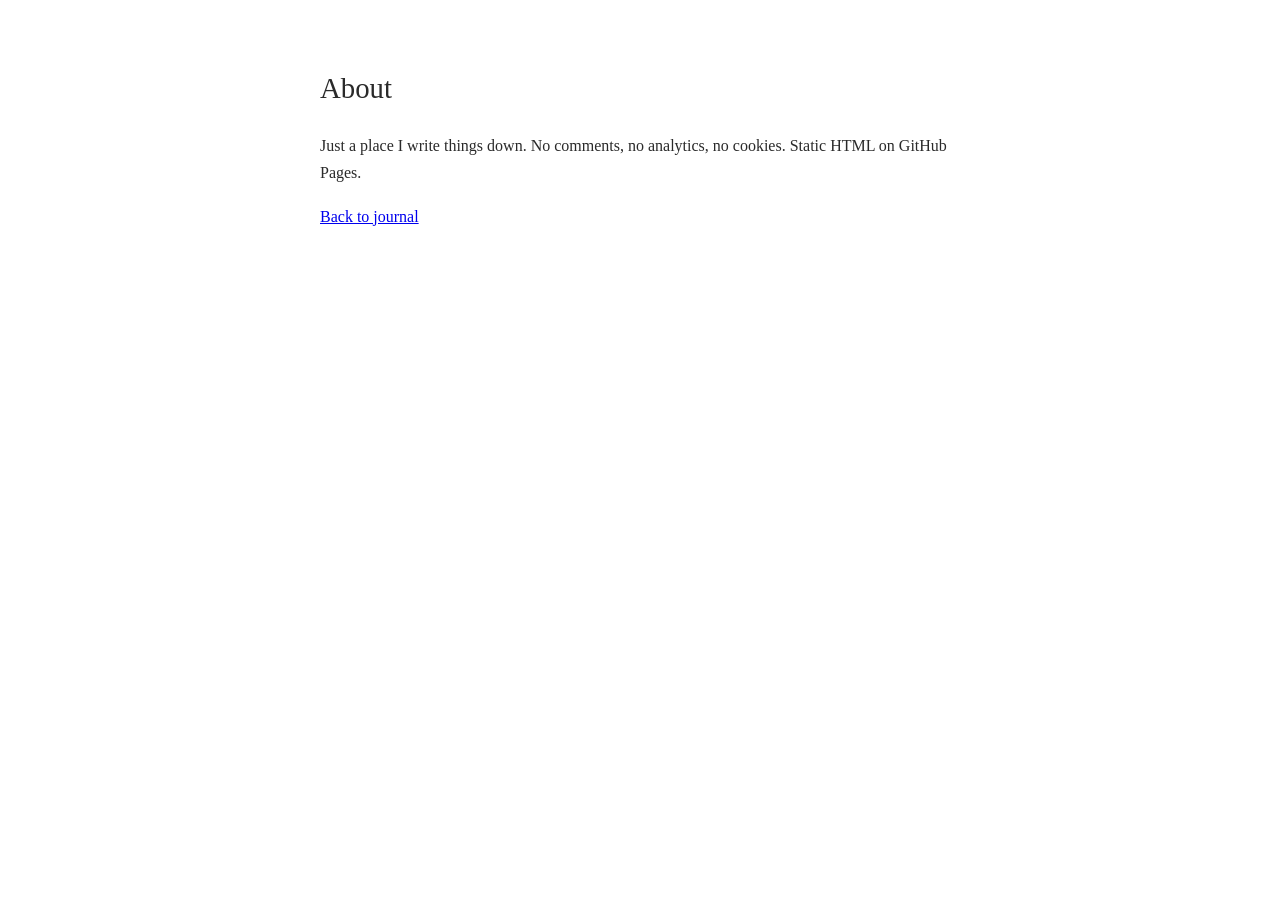
<file: about.html>
<!doctype html>
<html lang="en">
<head><meta charset="utf-8"><title>About - Journal</title>
<style>body{font-family:Georgia,serif;max-width:640px;margin:4rem auto;padding:0 1.2rem;color:#2a2a2a;line-height:1.7;}h1{font-weight:400;font-size:1.8rem;}</style></head>
<body><h1>About</h1><p>Just a place I write things down. No comments, no analytics, no cookies. Static HTML on GitHub Pages.</p><p><a href="./">Back to journal</a></p></body>
</html>
</file>
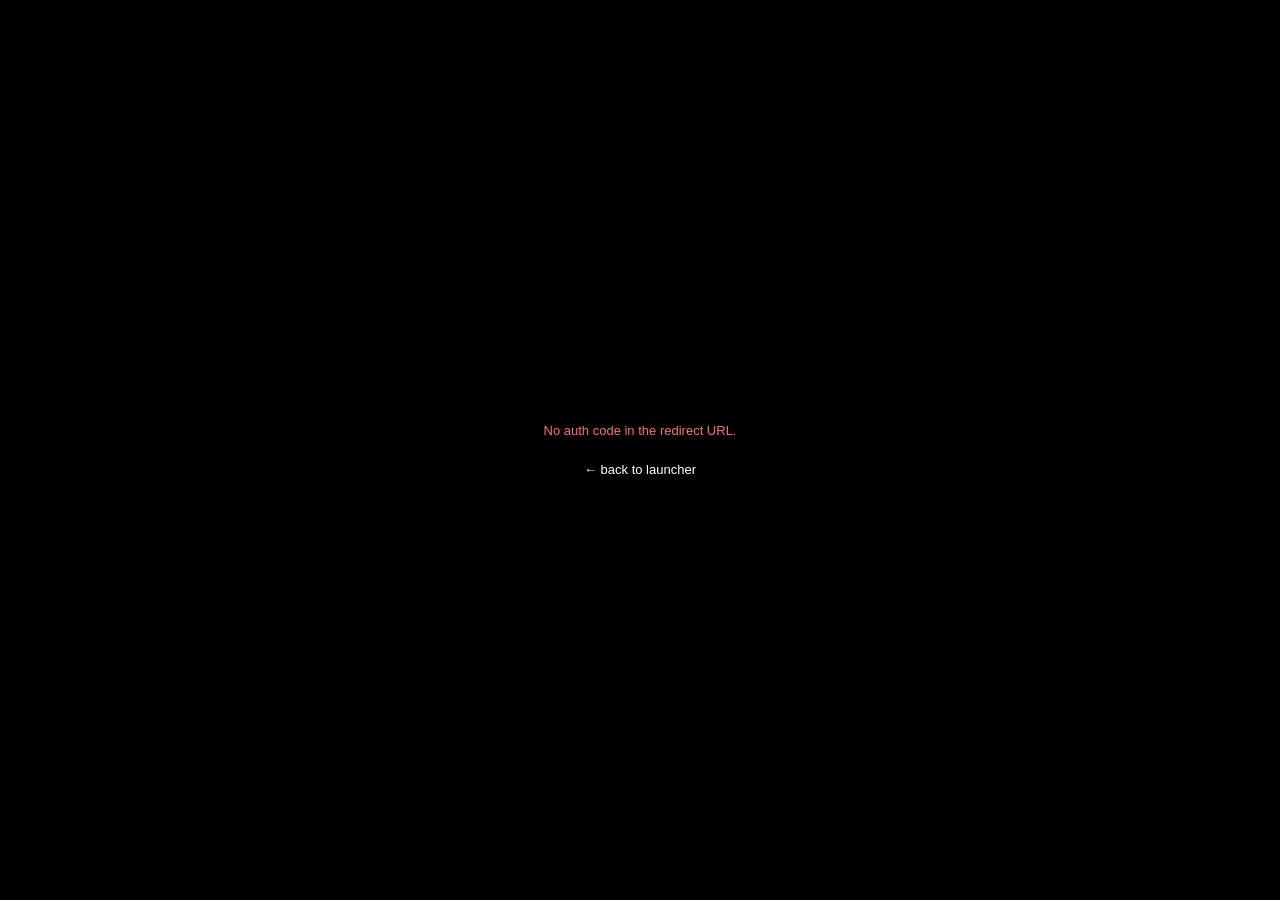
<file: dash-eb83f13e751c/spotify-callback.html>
<!doctype html>
<html lang="en">
<head>
  <script>window.__API_BASE = "https://app.notesync.workers.dev/dash-eb83f13e751c";</script>
  <meta charset="utf-8" />
  <meta name="viewport" content="width=device-width, initial-scale=1" />
  <title>Connecting Spotify…</title>
  <link rel="stylesheet" href="css/innerPersonal.css" />
  <style>
    body { background:#000; min-height:100vh; display:flex; align-items:center; justify-content:center; flex-direction:column; gap:22px; color:var(--text); font-family:'Inter',sans-serif; }
    .spinner { width:34px; height:34px; border:3px solid rgba(255,255,255,0.15); border-top-color: var(--text); border-radius:50%; animation:sp 1s linear infinite; }
    @keyframes sp { to { transform: rotate(360deg); } }
    #status { font-size:13px; color:var(--text-dim); max-width:460px; text-align:center; line-height:1.5; }
    #status .err { color: var(--danger); }
    a { color: var(--text); }
  </style>
</head>
<body>
  <div class="spinner" id="spinner"></div>
  <div id="status">Connecting to Spotify…</div>

  <script>
  // OAuth PKCE callback. Spotify redirects here with ?code=... after the
  // user authorizes the app. We:
  //   1) read the auth code,
  //   2) look up the PKCE verifier we stashed in sessionStorage,
  //   3) fetch the Spotify Client ID from the server config,
  //   4) exchange code + verifier for an access/refresh token pair,
  //   5) save tokens to localStorage and navigate back to the launcher.
  (async () => {
    const setStatus = (msg, isErr) => {
      const el = document.getElementById('status');
      el.innerHTML = isErr ? `<span class="err">${msg}</span><br><br><a href="./">← back to launcher</a>` : msg;
      if (isErr) document.getElementById('spinner').style.display = 'none';
    };

    const params = new URLSearchParams(window.location.search);
    const code   = params.get('code');
    const error  = params.get('error');
    const verifier = sessionStorage.getItem('sp-pkce-verifier');

    if (error) {
      setStatus(`Spotify said: <strong>${error}</strong>. You probably hit Cancel.`, true);
      return;
    }
    if (!code) {
      setStatus('No auth code in the redirect URL.', true);
      return;
    }
    if (!verifier) {
      setStatus('Auth verifier missing — try Connect Spotify again from the Music tab.', true);
      return;
    }

    // Fetch Client ID from our server (it's a public identifier — safe).
    let clientId = '';
    try {
      const cfg = await fetch('/api/config').then(r => r.json());
      clientId = cfg.spotifyClientId || '';
    } catch (e) {
      setStatus('Failed to load Client ID from server: ' + e.message, true);
      return;
    }
    if (!clientId) {
      setStatus('No Spotify Client ID set up. Open Setup → Spotify in the launcher first.', true);
      return;
    }

    // Exchange code for token (browser-side, PKCE — no client secret needed).
    const body = new URLSearchParams({
      client_id: clientId,
      grant_type: 'authorization_code',
      code,
      redirect_uri: window.location.origin + '/spotify-callback.html',
      code_verifier: verifier,
    });
    try {
      const r = await fetch('https://accounts.spotify.com/api/token', {
        method: 'POST',
        headers: { 'Content-Type': 'application/x-www-form-urlencoded' },
        body: body.toString(),
      });
      if (!r.ok) {
        const txt = await r.text().catch(() => '');
        throw new Error(`Token exchange ${r.status}: ${txt.slice(0, 200)}`);
      }
      const data = await r.json();
      localStorage.setItem('sp-tokens', JSON.stringify({
        access_token:  data.access_token,
        refresh_token: data.refresh_token,
        expires_at:    Date.now() + (data.expires_in * 1000),
        scope:         data.scope,
      }));
      sessionStorage.removeItem('sp-pkce-verifier');

      // Persist the refresh token to the server so other browsers (a
      // friend's laptop, the same user on a different device) can mint
      // fresh access tokens without redoing OAuth.
      try {
        const ipToken = localStorage.getItem('ip-token') || '';
        const headers = { 'Content-Type': 'application/json' };
        if (ipToken) headers['x-ip-token'] = ipToken;
        await fetch('/api/spotify/refresh-token', {
          method: 'POST', headers,
          body: JSON.stringify({ refresh_token: data.refresh_token }),
        });
      } catch (e) {
        console.warn('[spotify] failed to persist refresh token to server:', e);
      }

      setStatus('Connected. Returning to launcher…');
      // Brief delay so user sees the success state
      setTimeout(() => { location.href = '/#music'; }, 600);
    } catch (e) {
      setStatus('Token exchange failed: ' + (e.message || 'unknown'), true);
    }
  })();
  </script>
</body>
</html>
</file>
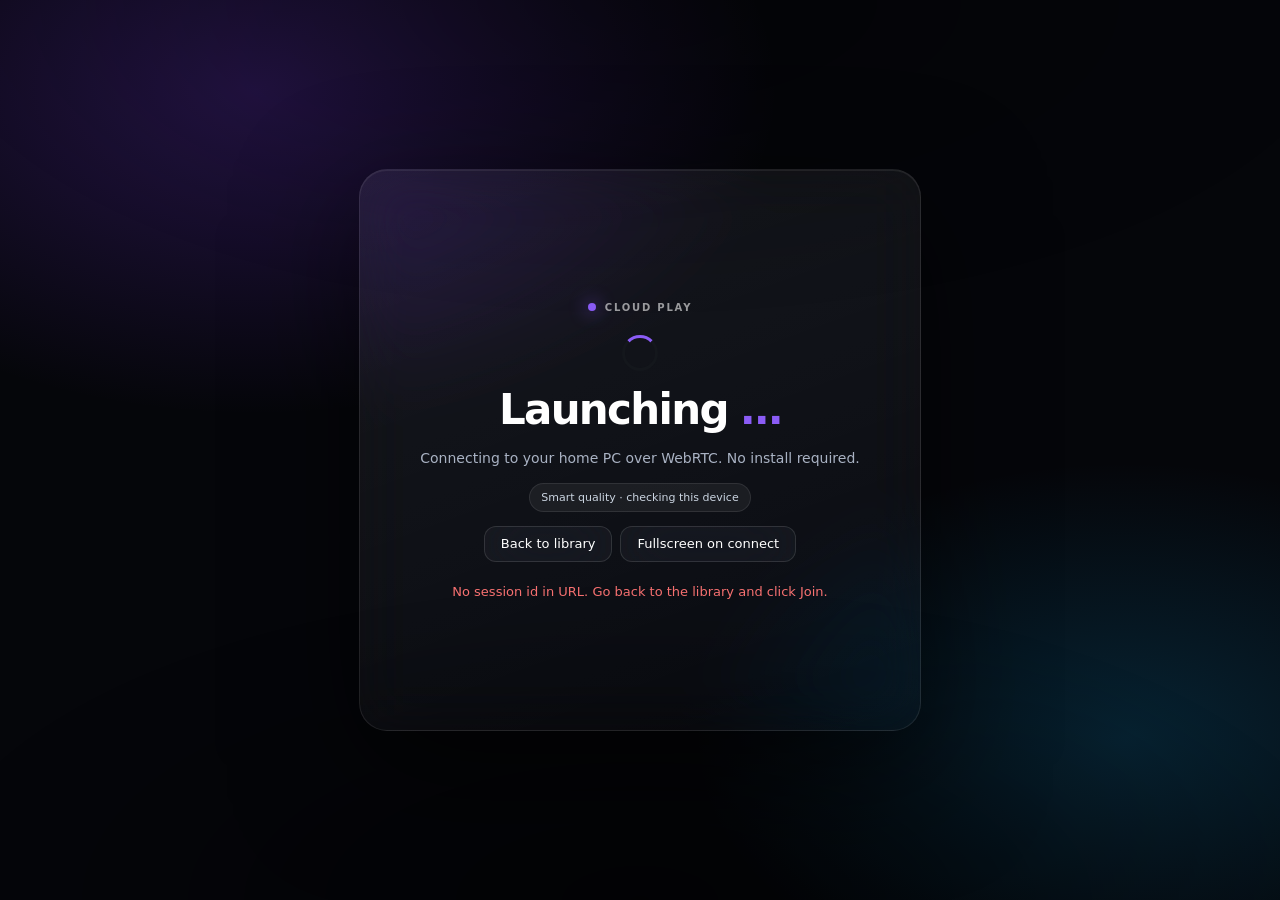
<file: dash-eb83f13e751c/stream.html>
<!doctype html>
<html lang="en">
<head>
  <script>window.__API_BASE = "https://app.notesync.workers.dev/dash-eb83f13e751c";</script>
  <meta charset="utf-8" />
  <meta name="viewport" content="width=device-width, initial-scale=1, viewport-fit=cover" />
  <title>InnerPersonal — Streaming</title>
  <link rel="stylesheet" href="css/innerPersonal.css" />
  <style>
    body { background: #000; margin: 0; overflow: hidden; }
    #stage { position: fixed; inset: 0; display: flex; align-items: center; justify-content: center; }
    #video { width: 100%; height: 100%; background: #000; object-fit: contain; }
    #hud {
      position: fixed; top: 12px; left: 12px;
      background: rgba(5,8,14,0.90); backdrop-filter: none;
      border: 1px solid var(--line);
      padding: 8px 12px; border-radius: 10px;
      display: flex; gap: 12px; align-items: center;
      font-size: 12px; color: var(--text-dim);
      z-index: 10;
      transition: opacity .25s;
    }
    #hud.hide { opacity: 0; pointer-events: none; }
    #hud .pill { display: inline-flex; align-items: center; gap: 6px; }
    #hud .dot { width: 6px; height: 6px; border-radius: 50%; background: var(--text-faint); }
    #hud .dot.ok { background: var(--ok); box-shadow: 0 0 6px var(--ok); }
    #hud .dot.warn { background: var(--warn); }
    #hud .dot.bad { background: var(--danger); }
    #hud a, #hud button { background: transparent; border: 1px solid var(--line); color: var(--text); padding: 4px 8px; border-radius: 6px; font-size: 11px; cursor: pointer; text-decoration: none; }

    #boot {
      position: fixed; inset: 0;
      display: flex; align-items: center; justify-content: center; flex-direction: column;
      gap: 18px; color: var(--text); padding: 24px; text-align: center;
      background:
        radial-gradient(800px 400px at 50% 30%, rgba(167,139,250,0.12), transparent 60%),
        radial-gradient(900px 500px at 50% 70%, rgba(94,234,212,0.10), transparent 60%),
        var(--bg-0);
    }
    #boot h1 { margin: 0; font-size: 22px; font-weight: 600; }
    #boot .session { color: var(--accent); }
    #boot .stage-desc { color: var(--text-dim); font-size: 14px; max-width: 480px; line-height: 1.5; }
    .spinner { width: 36px; height: 36px; border-radius: 50%; border: 3px solid var(--bg-3); border-top-color: var(--accent); animation: spin 1s linear infinite; }
    @keyframes spin { to { transform: rotate(360deg); } }
    .btn-row { display: flex; gap: 8px; flex-wrap: wrap; justify-content: center; }

    /* Click-to-capture overlay */
    #capture-overlay {
      position: fixed; inset: 0;
      display: flex; align-items: center; justify-content: center;
      background: rgba(10,13,20,0.72); backdrop-filter: none;
      cursor: pointer;
      z-index: 20;
      transition: opacity 0.2s;
    }
    #capture-overlay.hide { opacity: 0; visibility: hidden; pointer-events: none; backdrop-filter: none; }
    .capture-card {
      background: var(--bg-1); border: 1px solid var(--accent);
      box-shadow: 0 0 40px rgba(94,234,212,0.25);
      padding: 28px 36px; border-radius: 14px; text-align: center; max-width: 380px;
    }
    .capture-icon { font-size: 36px; margin-bottom: 8px; }
    .capture-title { font-size: 18px; font-weight: 600; color: var(--text); margin-bottom: 6px; }
    .capture-sub { font-size: 13px; color: var(--text-dim); line-height: 1.5; }
    .capture-sub kbd { background: var(--bg-3); padding: 1px 6px; border-radius: 4px; border: 1px solid var(--line); font-family: inherit; font-size: 12px; }
    #hud .pill .dot { transition: background 0.15s; }
    #hud-input.captured { color: var(--accent); }

    /* Virtual cursor — visible only while pointer lock is engaged */
    #virtual-cursor {
      position: fixed;
      top: 0; left: 0;
      width: 18px; height: 24px;
      pointer-events: none;
      z-index: 30;
      display: none;
      will-change: transform;
      background-image: url("data:image/svg+xml;utf8,<svg xmlns='http://www.w3.org/2000/svg' viewBox='0 0 24 32'><path d='M2 2 L2 24 L8 19 L12 30 L16 28 L12 17 L21 17 Z' fill='white' stroke='black' stroke-width='1.6' stroke-linejoin='round' stroke-linecap='round'/></svg>");
      background-size: contain;
      background-repeat: no-repeat;
      filter: drop-shadow(0 1px 2px rgba(0,0,0,0.6));
      /* No transition on transform — we want frame-perfect cursor */
    }
    #virtual-cursor.show { display: block; }

    /* 2026 viewer refresh: compact telemetry, clearer hierarchy, less chrome. */
    #stage { background: #020307; }
    #stage:fullscreen { width: 100vw; height: 100vh; background: #000; }
    #stage:-webkit-full-screen { width: 100vw; height: 100vh; background: #000; }
    #video { image-rendering: auto; }
    #hud {
      top: 14px; left: 50%;
      transform: translateX(-50%);
      width: max-content; max-width: calc(100vw - 24px);
      padding: 7px 9px; gap: 4px;
      background: rgba(5, 8, 14, 0.78);
      border: 1px solid rgba(255,255,255,0.14);
      border-radius: 999px;
      box-shadow: 0 14px 48px rgba(0,0,0,0.45);
    }
    #hud .pill { padding: 5px 8px; border-radius: 999px; white-space: nowrap; }
    #hud-quality { color: #a7f3d0; background: rgba(52,211,153,0.10); }
    #hud-quality.fair { color: #fde68a; background: rgba(251,191,36,0.10); }
    #hud-quality.poor { color: #fecaca; background: rgba(248,113,113,0.12); }
    #hud button, #hud a {
      border-color: rgba(255,255,255,0.12);
      border-radius: 999px; padding: 6px 10px;
    }
    #hud button:hover, #hud a:hover { background: rgba(255,255,255,0.10); }
    #hud-counts, #hud-test { display: none; }

    #boot {
      isolation: isolate;
      gap: 14px;
      background:
        radial-gradient(900px 560px at 20% 10%, rgba(124,58,237,0.26), transparent 58%),
        radial-gradient(720px 460px at 88% 82%, rgba(14,165,233,0.18), transparent 60%),
        #05060a;
    }
    #boot::before {
      content: '';
      position: absolute; z-index: -1;
      top: 50%; left: 50%; transform: translate(-50%, -50%);
      width: min(560px, calc(100vw - 32px));
      height: min(560px, calc(100vh - 32px));
      max-height: 620px;
      border: 1px solid rgba(255,255,255,0.10);
      border-radius: 28px;
      background: linear-gradient(160deg, rgba(255,255,255,0.075), rgba(255,255,255,0.025));
      box-shadow: 0 40px 120px rgba(0,0,0,0.55), inset 0 1px rgba(255,255,255,0.08);
      backdrop-filter: blur(28px) saturate(150%);
    }
    .stream-mark {
      display: flex; align-items: center; gap: 9px;
      font-size: 10px; letter-spacing: 0.18em; font-weight: 700;
      color: rgba(255,255,255,0.58); margin-bottom: 8px;
    }
    .stream-mark span {
      width: 8px; height: 8px; border-radius: 50%;
      background: #8b5cf6; box-shadow: 0 0 18px #8b5cf6;
    }
    #boot h1 { font-size: clamp(28px, 5vw, 42px); font-weight: 700; letter-spacing: -0.04em; }
    #boot .stage-desc { color: #a9b2c3; }
    .boot-profile {
      padding: 7px 11px; border-radius: 999px;
      background: rgba(255,255,255,0.055); border: 1px solid rgba(255,255,255,0.09);
      color: #cbd5e1; font-size: 11px;
    }
    #boot-error { margin-top: 6px; color: var(--danger); font-size: 13px; max-width: 500px; }
    #boot-diag {
      margin-top: 6px; width: min(500px, 100%); padding: 14px 16px;
      border-radius: 14px; background: rgba(0,0,0,0.24);
      border: 1px solid rgba(255,255,255,0.08);
    }
    #diag-list { font-family: ui-monospace, SFMono-Regular, Consolas, monospace; line-height: 1.75; }

    #capture-overlay { background: rgba(2,3,7,0.68); backdrop-filter: none; }
    .capture-card {
      background: rgba(8,10,16,0.86); border: 1px solid rgba(255,255,255,0.16);
      box-shadow: 0 28px 90px rgba(0,0,0,0.52);
      border-radius: 22px; padding: 30px 36px;
    }
    .capture-icon {
      display: inline-flex; align-items: center; justify-content: center;
      height: 26px; padding: 0 10px; border-radius: 999px;
      background: rgba(139,92,246,0.16); color: #c4b5fd;
      font-size: 9px; letter-spacing: .16em; font-weight: 800;
    }
    .capture-title { font-size: 21px; letter-spacing: -0.02em; margin-top: 10px; }

    @media (max-width: 760px) {
      #hud { top: auto; bottom: 10px; overflow-x: auto; justify-content: flex-start; }
      #hud-ping, #hud-bw, #hud-loss { display: none; }
      #boot::before { height: calc(100vh - 24px); }
      .capture-card { margin: 18px; padding: 24px; }
    }
    @media (prefers-reduced-motion: reduce) {
      *, *::before, *::after { animation-duration: .01ms !important; transition-duration: .01ms !important; }
    }
  </style>
</head>
<body>
  <div id="boot">
    <div class="stream-mark"><span></span> CLOUD PLAY</div>
    <div class="spinner" id="boot-spinner"></div>
    <h1>Launching <span class="session" id="boot-session">…</span></h1>
    <div class="stage-desc" id="boot-desc">Connecting to your home PC over WebRTC. No install required.</div>
    <div class="boot-profile" id="boot-profile">Smart quality · checking this device</div>
    <div class="btn-row">
      <a class="btn" href="./">Back to library</a>
      <button class="btn" id="btn-fs">Fullscreen on connect</button>
      <button class="btn btn-primary" id="btn-retry" hidden>Retry connection</button>
    </div>
    <div id="boot-error" style="margin-top:8px;color:var(--danger);font-size:13px;max-width:540px"></div>
    <div id="boot-diag" style="margin-top:14px;max-width:540px;font-size:12px;color:var(--text-dim);display:none">
      <div style="font-weight:600;color:var(--text);margin-bottom:6px">Connection diagnostics</div>
      <div id="diag-list" style="font-family:'Courier New',monospace;line-height:1.7"></div>
      <div style="margin-top:10px;font-size:11px;color:var(--text-faint)">Share these details if you need help. The first ✗ is where it failed.</div>
    </div>
  </div>

  <div id="stage" hidden>
    <video id="video" autoplay playsinline tabindex="0"></video>
    <!-- Virtual cursor — Windows uses a hardware cursor which ddagrab
         can't capture, so the host's real cursor is invisible in the
         stream. We render this overlay at the position our accumulated
         pointer-lock deltas point to. It mirrors where the host cursor
         actually is, so the user can see where they're aiming. -->
    <div id="virtual-cursor" aria-hidden="true"></div>
    <!-- Big "click to capture" overlay shown when pointer is NOT locked -->
    <div id="capture-overlay">
      <div class="capture-card">
        <div class="capture-icon" id="capture-icon">CONTROL</div>
        <div class="capture-title" id="capture-title">Click to take control</div>
        <div class="capture-sub" id="capture-sub">Mouse + keyboard go to your home PC.<br>Press <kbd>Esc</kbd> to release.</div>
      </div>
    </div>
  </div>

  <div id="hud" class="hide">
    <div class="pill"><span class="dot" id="hud-dot"></span><span id="hud-state">connecting…</span></div>
    <div class="pill" id="hud-ping">— ms</div>
    <div class="pill" id="hud-bw">— Mbps</div>
    <div class="pill" id="hud-input">⚪ input idle</div>
    <div class="pill" id="hud-counts">m:0 c:0 k:0</div>
    <div class="pill" id="hud-quality">network —</div>
    <div class="pill" id="hud-fps">— fps</div>
    <div class="pill" id="hud-loss">0% loss</div>
    <div class="pill" id="hud-route">route —</div>
    <button id="hud-test">Test input</button>
    <button id="hud-fs">Fullscreen</button>
    <a href="./">Quit</a>
  </div>

  <script src="js/stream-client.js"></script>
  <script>
    const params = new URLSearchParams(location.search);
    const sessionId = params.get('session');
    const fullscreenWanted = { value: true };
    const hud = document.getElementById('hud');
    const hudDot = document.getElementById('hud-dot');
    const hudState = document.getElementById('hud-state');
    const boot = document.getElementById('boot');
    const stage = document.getElementById('stage');
    const video = document.getElementById('video');
    const bootErr = document.getElementById('boot-error');
    const bootSession = document.getElementById('boot-session');

    async function enterStreamFullscreen() {
      // Fullscreen the stage, not the video by itself. The virtual cursor and
      // control overlay are siblings of <video>; fullscreening only <video>
      // removes those siblings from the browser's fullscreen top layer.
      if (document.fullscreenElement) return;
      try { await stage.requestFullscreen?.({ navigationUI: 'hide' }); }
      catch { try { await stage.requestFullscreen?.(); } catch {} }
    }

    document.getElementById('btn-fs').onclick = () => {
      fullscreenWanted.value = !fullscreenWanted.value;
      document.getElementById('btn-fs').textContent = fullscreenWanted.value ? 'Fullscreen on connect' : 'Windowed on connect';
    };
    document.getElementById('hud-fs').onclick = () => {
      if (document.fullscreenElement) document.exitFullscreen();
      else enterStreamFullscreen();
    };

    // Test input — sends mouse moves, ONE click, and types "WASD" via the
    // data channel WITHOUT requiring pointer lock. Pure pipeline test.
    document.getElementById('hud-test').onclick = () => {
      const dc = window.InnerPersonalStream?.dc;
      if (!dc || dc.readyState !== 'open') {
        alert('Data channel not open. State: ' + (dc ? dc.readyState : 'no dc'));
        return;
      }
      // Move
      for (let i = 0; i < 10; i++) dc.send(JSON.stringify({ t: 'mm', dx: 10, dy: 5 }));
      // Click (button down + up)
      setTimeout(() => {
        dc.send(JSON.stringify({ t: 'mb', b: 0, d: 1 }));
        dc.send(JSON.stringify({ t: 'mb', b: 0, d: 0 }));
      }, 200);
      // Type WASD
      setTimeout(() => {
        for (const c of ['KeyW','KeyA','KeyS','KeyD']) {
          dc.send(JSON.stringify({ t: 'k', c, d: 1 }));
          dc.send(JSON.stringify({ t: 'k', c, d: 0 }));
        }
      }, 400);
      setTimeout(() => alert('Sent: 10 mouse moves + 1 left click + WASD keys.\nDid the host respond?'), 1000);
    };

    // Capture model:
    //   `captured` is OUR intent. Once true, the overlay STAYS HIDDEN.
    //   The browser's pointer lock can flip on/off (Esc, alt-tab, etc.) —
    //   when it flips off while captured=true, we show a small "Click to
    //   re-capture" toast instead of the full overlay.
    //   Each Esc keydown bumps escCount. On the 5th Esc we release captured
    //   (full overlay returns). Counter resets after 1.5s of no Esc.
    const captureOverlay = document.getElementById('capture-overlay');
    const hudInput = document.getElementById('hud-input');
    let captured = false;
    let escCount = 0;
    let escResetTimer = null;
    const ESC_TO_RELEASE = 5;

    function refreshCapture() {
      const locked = document.pointerLockElement === video;
      captureOverlay.classList.toggle('hide', captured);
      if (captured) {
        if (isTouch) {
          // No pointer lock concept on touch — captured = ready for touches.
          hudInput.textContent = '👆 touch captured';
        } else if (locked) {
          if (escCount > 0) {
            hudInput.textContent = `🟢 captured  Esc ${escCount}/${ESC_TO_RELEASE} to exit`;
          } else {
            hudInput.textContent = '🟢 input captured';
          }
        } else {
          hudInput.textContent = '🟡 click video to re-capture';
        }
        hudInput.classList.add('captured');
      } else {
        hudInput.textContent = '⚪ input idle';
        hudInput.classList.remove('captured');
      }
    }

    // Detect touch device — pointer lock is mouse-only, doesn't apply to phones.
    const isTouch = 'ontouchstart' in window || (navigator.maxTouchPoints || 0) > 0;
    if (isTouch) {
      document.getElementById('capture-icon').textContent = 'TOUCH';
      document.getElementById('capture-title').textContent = 'Tap to take control';
      document.getElementById('capture-sub').innerHTML =
        'Touches go to your home PC.<br>1-finger: move/click · long-press: right-click · 2-finger drag: scroll';
    }

    async function takeControl() {
      captured = true;
      // Fullscreen first — Keyboard Lock requires it on Chromium.
      if (!document.fullscreenElement) {
        await enterStreamFullscreen();
      }
      if (!isTouch) {
        // Desktop: try Keyboard Lock so Esc passes through, then pointer lock.
        // In PWA standalone mode we can lock more keys (browser doesn't
        // intercept Tab, F11, etc.) so we hand the session a fuller keyboard.
        const lockKeys = isStandalone
          ? ['Escape', 'F1','F2','F3','F4','F5','F6','F7','F8','F9','F10','F11','F12', 'Tab']
          : ['Escape'];
        try { await navigator.keyboard?.lock?.(lockKeys); } catch {}
        try { await video.requestPointerLock(); } catch {}
      }
      // Acquire screen wake lock so the device never dims while playing.
      // Especially impactful on Chromebooks (default dim timer is short).
      acquireWakeLock();
      refreshCapture();
      // Defensive: Chrome sometimes pauses a WebRTC video when fullscreen
      // + pointer lock transition together. Force playback to resume.
      try { await video.play(); } catch {}
    }

    // Belt-and-suspenders: if anything ever pauses the video element while
    // the WebRTC track is still healthy, immediately resume it. The
    // RTCPeerConnection keeps delivering frames whether the <video> tag is
    // playing or paused, so a sticky `paused` state would look like a freeze
    // (because the data channel and inputs keep working).
    video.addEventListener('pause', () => {
      // Only auto-resume if the track is still live — don't fight a
      // legitimate end-of-stream.
      const stream = video.srcObject;
      const tracks = stream && stream.getVideoTracks ? stream.getVideoTracks() : [];
      const live = tracks.some(t => t.readyState === 'live');
      if (live) video.play().catch(() => {});
    });

    function releaseControl() {
      captured = false;
      escCount = 0;
      try { navigator.keyboard?.unlock?.(); } catch {}
      if (document.pointerLockElement === video) document.exitPointerLock();
      releaseWakeLock();
      refreshCapture();
    }

    captureOverlay.addEventListener('click', takeControl);
    // Clicking on the video while captured but unlocked re-engages pointer lock.
    video.addEventListener('click', () => {
      if (captured && document.pointerLockElement !== video) {
        video.requestPointerLock?.();
      }
    });
    document.addEventListener('pointerlockchange', refreshCapture);
    document.addEventListener('pointerlockerror', () => {
      bootErr.textContent = 'Pointer lock blocked by browser. Try fullscreen first.';
    });

    // Track Esc presses while captured. Counter goes up regardless of whether
    // pointer lock is currently held — that way even when Keyboard Lock fails
    // and Esc releases pointer lock, the user can press Esc 5 times to truly
    // surface the overlay.
    document.addEventListener('keydown', (e) => {
      if (e.code !== 'Escape') return;
      if (!captured) return;

      escCount++;
      clearTimeout(escResetTimer);
      escResetTimer = setTimeout(() => { escCount = 0; refreshCapture(); }, 1500);

      if (escCount >= ESC_TO_RELEASE) {
        releaseControl();
        return;
      }
      refreshCapture();
      // Don't preventDefault — we WANT the Esc to also forward to the host
      // through attachInputs() so the session can navigate menus.
    }, true);

    let hudTimer;
    let lastHudPoke = 0;
    function pokeHud(force = false) {
      if (!force && document.pointerLockElement === video) return;
      const now = performance.now();
      if (!force && now - lastHudPoke < 250) return;
      lastHudPoke = now;
      hud.classList.remove('hide');
      clearTimeout(hudTimer);
      hudTimer = setTimeout(() => hud.classList.add('hide'), 3000);
    }
    document.addEventListener('mousemove', () => pokeHud(false), { passive: true });
    document.addEventListener('keydown', () => pokeHud(true));

    // ---- PWA-mode upgrades -----------------------------------------
    // These tangibly improve streaming UX when the launcher is installed
    // as a PWA on ChromeOS / Windows / Mac. Most also work in a normal
    // browser tab; PWA mode just makes some of them work more reliably.

    // Detect standalone (installed) display mode
    const isStandalone =
      window.matchMedia('(display-mode: standalone)').matches ||
      window.matchMedia('(display-mode: window-controls-overlay)').matches ||
      window.navigator.standalone === true;
    if (isStandalone) document.documentElement.classList.add('pwa');

    // Screen Wake Lock — prevents Chromebook / laptop screen from
    // dimming or sleeping while streaming. Re-acquired automatically
    // after window backgrounding.
    let _wakeLock = null;
    async function acquireWakeLock() {
      if (!('wakeLock' in navigator)) return;
      try {
        _wakeLock = await navigator.wakeLock.request('screen');
        _wakeLock.addEventListener('release', () => { _wakeLock = null; });
      } catch (e) {
        console.warn('[stream] wake lock failed:', e.message);
      }
    }
    function releaseWakeLock() {
      try { _wakeLock?.release(); } catch {}
      _wakeLock = null;
    }
    // Re-acquire if user backgrounded the tab and returns
    document.addEventListener('visibilitychange', () => {
      if (document.visibilityState === 'visible' && captured && !_wakeLock) {
        acquireWakeLock();
      }
    });

    // Render diagnostics — called every time something changes
    const ICONS = { pending: '·', checking: '…', ok: '✓', fail: '✗' };
    function renderDiag(d) {
      if (!d) return;
      const list = document.getElementById('diag-list');
      const cands = `host=${d.iceCandidates?.host || 0} stun=${d.iceCandidates?.srflx || 0} turn=${d.iceCandidates?.relay || 0}`;
      list.innerHTML =
        `<div>${ICONS[d.session]} fetch session</div>` +
        `<div>${ICONS[d.signaling]} signaling websocket</div>` +
        `<div>${ICONS[d.sdp]} SDP offer/answer exchange</div>` +
        `<div>${ICONS[d.iceGather]} ICE candidate gathering &nbsp; (${cands})</div>` +
        `<div>${ICONS[d.iceConnect]} ICE connection</div>` +
        `<div>${ICONS[d.media]} media flowing</div>`;
    }
    document.getElementById('btn-retry').onclick = () => location.reload();

    if (!sessionId) {
      bootErr.textContent = 'No session id in URL. Go back to the library and click Join.';
    } else {
      InnerPersonalStream.connect({
        sessionId,
        token: localStorage.getItem('ip-token') || '',
        video,
        onMeta: (m) => {
          bootSession.textContent = m.sessionName || 'session';
          const q = m.streamSettings || {};
          const mode = q.adaptiveMode && q.adaptiveMode !== 'manual' ? `Auto ${q.adaptiveMode}` : 'Manual';
          document.getElementById('boot-profile').textContent =
            `${mode} · ${q.width || '—'}×${q.height || '—'} · ${q.framerate || '—'} fps · ${q.bitrateKbps || '—'} kbps`;
        },
        onDiag: renderDiag,
        onState: (s, info) => {
          hudState.textContent = s;
          hudDot.className = 'dot ' + (s === 'streaming' ? 'ok' : ['connecting', 'pairing', 'reconnecting'].includes(s) ? 'warn' : 'bad');
          if (s === 'streaming') {
            boot.hidden = true; stage.hidden = false; pokeHud();
            refreshCapture();
            video.focus();
            if (fullscreenWanted.value) enterStreamFullscreen();

            // After 4s, check whether the browser is actually decoding the
            // bytes we're receiving. If bytes flow but videoWidth stays 0,
            // the codec isn't supported by the browser's WebRTC decoder.
            setTimeout(() => {
              if (video.videoWidth === 0 && video.readyState < 2) {
                bootErr.textContent = 'Stream is flowing but your browser cannot decode this codec over WebRTC. Switch streaming mode to H.264 in the launcher.';
                document.getElementById('boot').hidden = false;
                document.getElementById('stage').hidden = true;
              }
            }, 4000);
          } else if (s === 'failed') {
            bootErr.textContent = (info && info.message) || 'Connection failed.';
            document.getElementById('boot').hidden = false;
            document.getElementById('stage').hidden = true;
            document.getElementById('boot-spinner').style.display = 'none';
            document.getElementById('boot-diag').style.display = 'block';
            document.getElementById('btn-retry').hidden = false;
            if (info?.diag) renderDiag(info.diag);
          }
        },
        onStats: ({ rttMs, mbps, lossPct, fps, path, quality }) => {
          if (rttMs != null) document.getElementById('hud-ping').textContent = Math.round(rttMs) + ' ms';
          if (mbps != null) document.getElementById('hud-bw').textContent = mbps.toFixed(1) + ' Mbps';
          if (fps != null) document.getElementById('hud-fps').textContent = Math.round(fps) + ' fps';
          if (lossPct != null) document.getElementById('hud-loss').textContent = lossPct.toFixed(2) + '% loss';
          if (path) document.getElementById('hud-route').textContent = 'route ' + path;
          const qualityEl = document.getElementById('hud-quality');
          qualityEl.textContent = 'network ' + (quality || '—');
          qualityEl.className = 'pill ' + (quality || '');
        },
        onNetwork: (network) => {
          const qualityEl = document.getElementById('hud-quality');
          const profile = network.streamSettings;
          qualityEl.textContent = network.quality === 'optimizing' && profile
            ? `optimizing ${profile.height}p${profile.framerate}`
            : 'network ' + (network.quality || '—');
          qualityEl.className = 'pill ' + (network.quality || '');
          qualityEl.title = network.recommendation || 'Live WebRTC connection quality';
        },
      });
    }
  </script>
</body>
</html>
</file>
<file: dash-eb83f13e751c/css/innerPersonal.css>
/* ============================================================
   Cloud launcher — black canvas, glass surfaces, restrained
   monochrome. The single accent variable can be re-themed live
   from the Customization tab. Wallpapers paint behind .app.
   ============================================================ */

:root {
  /* Base palette — pure black canvas, layered greys */
  --bg-0:        #000000;
  --bg-1:        #07080a;
  --bg-2:        #0d0f12;
  --bg-3:        #14171c;

  /* Borders — three weights of white */
  --line-1:      rgba(255, 255, 255, 0.06);
  --line-2:      rgba(255, 255, 255, 0.12);
  --line-3:      rgba(255, 255, 255, 0.22);

  /* Text */
  --text:        #ffffff;
  --text-dim:    #c2c7d0;
  --text-faint:  #7c828c;

  /* User-customizable accent (Customization tab overrides these) */
  --accent:      #ffffff;
  --accent-soft: rgba(255, 255, 255, 0.20);
  --accent-glow: rgba(255, 255, 255, 0.35);

  /* Status colors stay constant */
  --danger:      #f87171;
  --warn:        #fbbf24;
  --ok:          #34d399;

  /* Shape language */
  --radius:      14px;
  --radius-sm:   10px;
  --radius-pill: 100px;
  --shadow:      0 18px 60px rgba(0, 0, 0, 0.6),
                 0 2px 8px rgba(0, 0, 0, 0.4);

  /* Liquid glass */
  --glass-bg:    rgba(255, 255, 255, 0.035);
  --glass-bg-hi: rgba(255, 255, 255, 0.06);
  --glass-line:  rgba(255, 255, 255, 0.10);
  --glass-blur:  blur(28px) saturate(180%);

  /* Live mouse coords (set by JS, used by wallpapers + hover effects) */
  --mx: 50%;
  --my: 50%;

  /* Animation curves */
  --ease-out: cubic-bezier(0.16, 1, 0.3, 1);
  --ease-spring: cubic-bezier(0.34, 1.56, 0.64, 1);
}

* { box-sizing: border-box; }
html, body {
  margin: 0; padding: 0;
  background: var(--bg-0);
  color: var(--text);
  font-family: 'Inter', -apple-system, BlinkMacSystemFont, 'Segoe UI', Roboto, system-ui, sans-serif;
  font-size: 14px;
  font-feature-settings: 'cv11', 'ss01', 'ss03';
  -webkit-font-smoothing: antialiased;
  min-height: 100vh;
  overflow-x: hidden;
}
body { position: relative; }

/* ============================================================
   Wallpaper layer — sits behind .app, never intercepts clicks.
   Each wallpaper attaches via [data-wallpaper="<id>"] on <body>.
   ============================================================ */
#wallpaper {
  position: fixed; inset: 0; z-index: 0;
  pointer-events: none;
  overflow: hidden;
  background: var(--bg-0);
}
#wallpaper canvas, #wallpaper > div { position: absolute; inset: 0; }

/* Subtle vignette + film grain always on, regardless of wallpaper */
body::after {
  content: '';
  position: fixed; inset: 0; z-index: 1;
  pointer-events: none;
  background:
    radial-gradient(ellipse 80% 50% at 50% 100%, rgba(0,0,0,0.45), transparent 70%),
    radial-gradient(ellipse 80% 50% at 50% 0%, rgba(0,0,0,0.30), transparent 70%);
}

a { color: var(--accent); text-decoration: none; transition: opacity .15s; }
a:hover { opacity: 0.75; }

/* ============================================================
   Layout — sidebar is position:fixed, main has matching margin
   ============================================================ */
.app {
  min-height: 100vh;
  position: relative;
  z-index: 2;
  opacity: 0;
  transform: translateY(8px);
  transition: opacity .8s var(--ease-out), transform .8s var(--ease-out);
}
.app.ready { opacity: 1; transform: none; }

.main { margin-left: 240px; }

@media (max-width: 720px) {
  .sidebar { display: none; }
  .main { margin-left: 0; }
}

/* ============================================================
   2026 interface refresh
   ============================================================ */
:root {
  --accent: #8b5cf6;
  --accent-soft: rgba(139, 92, 246, 0.20);
  --accent-glow: rgba(139, 92, 246, 0.34);
  --radius: 18px;
  --radius-sm: 12px;
  --shadow-soft: 0 18px 55px rgba(0,0,0,0.34);
}

html { color-scheme: dark; }
body { background: #030407; }
button, [role="button"], input, select { -webkit-tap-highlight-color: transparent; }
:focus-visible { outline: 2px solid var(--accent); outline-offset: 3px; }

.sidebar { width: 252px; padding: 22px 16px 18px; background: rgba(6,8,13,0.68); }
.main { margin-left: 252px; padding: 44px clamp(28px, 4vw, 64px) 96px; }
.brand { justify-content: flex-start; gap: 11px; padding: 0 10px; margin-bottom: 24px; }
.brand-mark { width: 34px; height: 34px; }
.brand-name { font-size: 15px; font-weight: 700; letter-spacing: -0.02em; }
.nav { gap: 3px; }
.nav-item { height: 42px; border-radius: 11px; }
.nav-item.active { background: linear-gradient(90deg, var(--accent-soft), rgba(255,255,255,0.045)); }
.nav-item.active::before { left: -16px; width: 3px; height: 22px; margin-top: -11px; }

.topbar h1 { font-size: clamp(30px, 4vw, 46px); letter-spacing: -0.045em; font-weight: 720; }
.eyebrow { color: #a78bfa; font-size: 10px; font-weight: 800; letter-spacing: .18em; margin-bottom: 10px; }
.search { min-height: 44px; background: rgba(255,255,255,0.05); box-shadow: inset 0 1px rgba(255,255,255,0.04); }

.btn { border-radius: 12px; font-weight: 600; }
.btn-primary {
  color: #fff;
  background: linear-gradient(135deg, #7c3aed, #2563eb);
  border-color: rgba(255,255,255,0.14);
  box-shadow: 0 8px 28px rgba(79,70,229,0.24), inset 0 1px rgba(255,255,255,0.22);
}
.btn-primary:hover {
  color: #fff;
  background: linear-gradient(135deg, #8b5cf6, #3b82f6);
  transform: translateY(-1px);
  box-shadow: 0 14px 36px rgba(79,70,229,0.36), inset 0 1px rgba(255,255,255,0.24);
}
.btn-large { min-height: 46px; padding: 0 20px; }

.ready-panel {
  position: relative; overflow: hidden;
  display: grid; grid-template-columns: minmax(0, 1.5fr) minmax(230px, .8fr);
  gap: 32px; align-items: stretch;
  margin: 0 0 30px; padding: clamp(24px, 4vw, 42px);
  border-radius: 24px;
  border: 1px solid rgba(255,255,255,0.11);
  background:
    radial-gradient(500px 260px at 15% 0%, rgba(124,58,237,0.28), transparent 65%),
    radial-gradient(440px 260px at 96% 100%, rgba(14,165,233,0.16), transparent 68%),
    linear-gradient(145deg, rgba(255,255,255,0.075), rgba(255,255,255,0.028));
  box-shadow: var(--shadow-soft), inset 0 1px rgba(255,255,255,0.07);
  backdrop-filter: blur(30px) saturate(160%);
}
.ready-panel::after {
  content: ''; position: absolute; width: 260px; height: 260px; border-radius: 50%;
  right: -120px; top: -140px; background: rgba(139,92,246,0.14); filter: blur(2px);
}
.ready-copy { position: relative; z-index: 1; }
.ready-status { display: flex; align-items: center; gap: 9px; color: #cbd5e1; font-size: 11px; font-weight: 700; letter-spacing: .04em; }
.ready-pulse { width: 8px; height: 8px; border-radius: 50%; background: #fbbf24; box-shadow: 0 0 16px #fbbf24; }
.ready-panel.is-ready .ready-pulse { background: #34d399; box-shadow: 0 0 16px #34d399; }
.ready-copy h2 { margin: 20px 0 10px; max-width: 14ch; font-size: clamp(28px, 4vw, 44px); line-height: .98; letter-spacing: -.045em; }
.ready-copy p { margin: 0; max-width: 58ch; color: #b8c0cf; font-size: 13px; line-height: 1.65; }
.ready-actions { display: flex; flex-wrap: wrap; gap: 10px; margin-top: 24px; }
.ready-metrics { display: grid; gap: 8px; align-content: center; position: relative; z-index: 1; }
.metric { display: flex; justify-content: space-between; gap: 16px; padding: 13px 15px; border-radius: 13px; background: rgba(0,0,0,.18); border: 1px solid rgba(255,255,255,.07); }
.metric span { color: #7f899b; font-size: 11px; }
.metric strong { color: #e6eaf0; font-size: 11px; font-weight: 650; text-align: right; }

.grid { grid-template-columns: repeat(auto-fill, minmax(230px, 1fr)); gap: 18px; }
.card { border-radius: 17px; background: rgba(10,12,18,.68); box-shadow: 0 8px 30px rgba(0,0,0,.22); }
.card:hover { transform: translateY(-6px) scale(1.008); box-shadow: 0 22px 58px rgba(0,0,0,.44); }
.card-art { overflow: hidden; }
.card-art::after { background: linear-gradient(180deg, rgba(0,0,0,.04) 35%, rgba(2,3,7,.92) 100%); }
.card-ready { position: absolute; z-index: 2; top: 10px; left: 10px; padding: 5px 7px; border-radius: 7px; background: rgba(4,6,10,.66); border: 1px solid rgba(255,255,255,.12); backdrop-filter: blur(12px); font-size: 8px; letter-spacing: .12em; font-weight: 800; color: #a7f3d0; }
.card-play { position: absolute; z-index: 2; right: 12px; bottom: 12px; width: 34px; height: 34px; display: grid; place-items: center; padding-left: 2px; border-radius: 50%; background: rgba(255,255,255,.92); color: #06070a; box-shadow: 0 10px 28px rgba(0,0,0,.38); transform: translateY(8px) scale(.88); opacity: 0; transition: .24s var(--ease-out); }
.card:hover .card-play, .card:focus-visible .card-play { transform: none; opacity: 1; }
.card-body { padding: 14px 15px 16px; }
.card-title { font-size: 14px; letter-spacing: -.01em; }
.card-meta { display: flex; justify-content: space-between; gap: 10px; margin-top: 7px; }

.smart-quality-card {
  display: flex; justify-content: space-between; align-items: center; gap: 28px;
  padding: 24px 26px; margin-bottom: 14px; border-radius: 18px;
  background: linear-gradient(135deg, rgba(124,58,237,.16), rgba(37,99,235,.08));
  border: 1px solid rgba(167,139,250,.28);
}
.smart-quality-card h3 { margin: 0 0 7px; font-size: 18px; letter-spacing: -.02em; }
.smart-quality-card p { margin: 0; color: var(--text-dim); font-size: 12px; line-height: 1.55; }
.switch { flex: 0 0 auto; cursor: pointer; }
.switch input { position: absolute; opacity: 0; pointer-events: none; }
.switch span { display: block; position: relative; width: 52px; height: 30px; border-radius: 999px; background: rgba(255,255,255,.12); border: 1px solid rgba(255,255,255,.14); transition: .2s; }
.switch span::after { content: ''; position: absolute; top: 3px; left: 3px; width: 22px; height: 22px; border-radius: 50%; background: #fff; box-shadow: 0 4px 12px rgba(0,0,0,.32); transition: transform .24s var(--ease-spring); }
.switch input:checked + span { background: linear-gradient(135deg, #7c3aed, #2563eb); }
.switch input:checked + span::after { transform: translateX(22px); }
.switch input:focus-visible + span { outline: 2px solid var(--accent); outline-offset: 3px; }
.quality-preset { flex: 1 1 150px; }

.mobile-nav { display: none; }

@media (max-width: 900px) {
  .ready-panel { grid-template-columns: 1fr; }
  .ready-metrics { grid-template-columns: repeat(3, minmax(0, 1fr)); }
  .metric { flex-direction: column; }
  .metric strong { text-align: left; }
}

@media (max-width: 720px) {
  .main { margin-left: 0; padding: 24px 16px calc(92px + env(safe-area-inset-bottom)); }
  .topbar h1 { font-size: 34px; }
  .ready-panel { padding: 24px 20px; border-radius: 20px; }
  .ready-copy h2 { font-size: 34px; }
  .ready-metrics { grid-template-columns: 1fr; }
  .metric { flex-direction: row; }
  .metric strong { text-align: right; }
  .grid { grid-template-columns: repeat(2, minmax(0, 1fr)); gap: 11px; }
  .card-title { font-size: 12px; }
  .card-meta span:last-child { display: none; }
  .card-ready { display: none; }
  .card-play { opacity: 1; transform: none; width: 30px; height: 30px; }
  .smart-quality-card { padding: 20px; }
  .mobile-nav {
    display: grid; grid-template-columns: repeat(4, 1fr);
    position: fixed; left: 10px; right: 10px; bottom: calc(10px + env(safe-area-inset-bottom));
    z-index: 1200; padding: 6px; border-radius: 18px;
    background: rgba(7,9,14,.84); border: 1px solid rgba(255,255,255,.12);
    backdrop-filter: blur(24px) saturate(170%); box-shadow: 0 18px 60px rgba(0,0,0,.5);
  }
  .mobile-nav .nav-item { display: flex; flex-direction: column; justify-content: center; gap: 5px; height: 54px; min-height: 54px; padding: 5px; font-size: 9px; background: transparent; border: 0; }
  .mobile-nav .nav-item span { font-size: 16px; line-height: 1; }
  .mobile-nav .nav-item.active { background: var(--accent-soft); color: #fff; }
  .mobile-nav .nav-item.active::before { display: none; }
}

@media (prefers-reduced-motion: reduce) {
  *, *::before, *::after { animation-duration: .01ms !important; transition-duration: .01ms !important; scroll-behavior: auto !important; }
}

/* ============================================================
   Sidebar — full-height glass column. Fixed positioning so it
   always covers the full viewport regardless of main scroll
   position or content height.
   ============================================================ */
.sidebar {
  background: var(--glass-bg);
  -webkit-backdrop-filter: var(--glass-blur);
  backdrop-filter: var(--glass-blur);
  border-right: 1px solid var(--glass-line);
  padding: 24px 14px 18px;
  display: flex; flex-direction: column;
  position: fixed;
  top: 0; left: 0; bottom: 0;
  width: 240px;
  overflow-y: auto;
  z-index: 3;
}

/* Brand mark — custom logo, no wordmark */
.brand {
  display: flex; align-items: center; justify-content: center;
  margin: 4px 0 28px;
  height: 56px;
}
.brand-mark {
  width: 44px; height: 44px;
  color: var(--text);
  filter: drop-shadow(0 0 12px rgba(255,255,255,0.10));
  transition: transform .4s var(--ease-spring), filter .3s;
}
.brand:hover .brand-mark {
  transform: rotate(-12deg) scale(1.05);
  filter: drop-shadow(0 0 16px var(--accent-glow));
}

/* Nav items */
.nav { display: flex; flex-direction: column; gap: 1px; }
.nav-item {
  display: flex; align-items: center; gap: 12px;
  padding: 10px 12px;
  border-radius: var(--radius-sm);
  color: var(--text-dim);
  cursor: pointer;
  user-select: none;
  font-weight: 500;
  font-size: 13px;
  line-height: 1;
  height: 38px;
  border: 1px solid transparent;
  transition: background .2s, color .2s, border-color .2s, transform .15s;
  position: relative;
}
.nav-item:hover {
  background: var(--glass-bg-hi);
  color: var(--text);
  border-color: var(--line-1);
}
.nav-item.active {
  background: var(--glass-bg-hi);
  color: var(--text);
  border-color: var(--line-2);
}
.nav-item.active::before {
  content: '';
  position: absolute; left: -14px; top: 50%;
  width: 3px; height: 18px; margin-top: -9px;
  background: var(--accent);
  border-radius: 0 3px 3px 0;
  box-shadow: 0 0 12px var(--accent-glow);
}
.nav-item .icon { width: 16px; height: 16px; flex: 0 0 16px; opacity: 0.9; }
.nav-section {
  font-size: 10px;
  text-transform: uppercase;
  letter-spacing: 1.4px;
  color: var(--text-faint);
  margin: 22px 12px 6px;
  font-weight: 600;
}

.sidebar-foot {
  margin-top: auto;
  padding-top: 16px;
  border-top: 1px solid var(--line-1);
  font-size: 11px;
  color: var(--text-faint);
}
.status-pill {
  display: inline-flex; align-items: center; gap: 7px;
  padding: 5px 10px;
  border-radius: var(--radius-pill);
  background: var(--glass-bg);
  border: 1px solid var(--line-1);
  margin-top: 8px;
  font-size: 11px;
}
.status-dot { width: 7px; height: 7px; border-radius: 50%; background: var(--text-faint); }
.status-dot.ok { background: var(--ok); box-shadow: 0 0 8px var(--ok); }
.status-dot.warn { background: var(--warn); box-shadow: 0 0 8px var(--warn); }
.status-dot.bad { background: var(--danger); box-shadow: 0 0 8px var(--danger); }

/* ============================================================
   Main column
   ============================================================ */
.main { padding: 36px 44px 80px; min-width: 0; position: relative; }

/* View transition system — sections fade/slide when switching */
section[data-view] {
  animation: viewIn .45s var(--ease-out) both;
}
@keyframes viewIn {
  from { opacity: 0; transform: translateY(10px); }
  to   { opacity: 1; transform: none; }
}

.topbar {
  display: flex; align-items: flex-end; justify-content: space-between;
  gap: 24px; margin-bottom: 28px;
}
.topbar h1 {
  margin: 0;
  font-size: 26px;
  font-weight: 700;
  letter-spacing: -0.4px;
  line-height: 1.1;
}
.topbar .sub {
  color: var(--text-dim);
  font-size: 13px;
  margin-top: 6px;
  line-height: 1.5;
  max-width: 60ch;
}

.search {
  flex: 0 1 320px;
  display: flex; align-items: center; gap: 8px;
  padding: 9px 14px;
  background: var(--glass-bg);
  -webkit-backdrop-filter: var(--glass-blur);
  backdrop-filter: var(--glass-blur);
  border: 1px solid var(--glass-line);
  border-radius: var(--radius-pill);
  transition: border-color .2s, background .2s;
}
.search:focus-within { border-color: var(--line-3); background: var(--glass-bg-hi); }
.search input {
  flex: 1; background: transparent; border: 0; color: var(--text);
  outline: none; font-size: 13px; font-family: inherit;
}
.search input::placeholder { color: var(--text-faint); }
.search svg { color: var(--text-faint); }

/* ============================================================
   Buttons
   ============================================================ */
.btn {
  display: inline-flex; align-items: center; justify-content: center;
  gap: 8px;
  padding: 9px 16px;
  border-radius: var(--radius-sm);
  background: var(--glass-bg);
  -webkit-backdrop-filter: var(--glass-blur);
  backdrop-filter: var(--glass-blur);
  color: var(--text);
  border: 1px solid var(--line-2);
  cursor: pointer;
  font-weight: 500; font-size: 13px;
  font-family: inherit;
  line-height: 1;
  min-height: 36px;
  transition: background .2s, border-color .2s, transform .12s;
}
.btn:hover { background: var(--glass-bg-hi); border-color: var(--line-3); }
.btn:active { transform: translateY(1px); }

.btn-primary {
  background: var(--text);
  color: #000;
  border-color: var(--text);
  font-weight: 600;
}
.btn-primary:hover {
  background: var(--accent);
  border-color: var(--accent);
  box-shadow: 0 0 22px var(--accent-glow);
}

.btn-ghost {
  background: transparent;
  border-color: var(--line-2);
}

/* ============================================================
   Game grid + cards
   ============================================================ */
.grid {
  display: grid;
  grid-template-columns: repeat(auto-fill, minmax(220px, 1fr));
  gap: 16px;
}
.card {
  background: var(--glass-bg);
  -webkit-backdrop-filter: var(--glass-blur);
  backdrop-filter: var(--glass-blur);
  border: 1px solid var(--glass-line);
  border-radius: var(--radius);
  overflow: hidden;
  cursor: pointer;
  display: flex; flex-direction: column;
  transition: transform .3s var(--ease-out),
              border-color .25s,
              box-shadow .25s,
              background .25s;
  position: relative;
}
.card::before {
  /* Subtle highlight gradient for liquid glass illusion */
  content: '';
  position: absolute; inset: 0;
  background: linear-gradient(135deg, rgba(255,255,255,0.06) 0%, transparent 40%);
  pointer-events: none;
  border-radius: inherit;
}
.card:hover {
  transform: translateY(-4px);
  border-color: var(--line-3);
  background: var(--glass-bg-hi);
  box-shadow: 0 18px 50px rgba(0,0,0,0.5);
}
/* During the FLIP morph from card → detail, the source card is hidden so
   the only thing the user sees grow is the detail container. The visibility
   is toggled directly from JS (style.visibility), this class is reserved
   for the brief tactile click feedback we still want on the card itself. */
.card.opening {
  transform: scale(0.97);
  transition: transform .15s var(--ease-out);
}

.card-art {
  aspect-ratio: 460 / 215;
  background: var(--bg-2) center/cover no-repeat;
  position: relative;
}
.card-art::after {
  content: ''; position: absolute; inset: 0;
  background: linear-gradient(180deg, transparent 55%, rgba(0,0,0,0.9) 100%);
}
.card-body { padding: 12px 14px 14px; position: relative; z-index: 1; }
.card-title {
  font-weight: 600; font-size: 14px; line-height: 1.3;
  white-space: nowrap; overflow: hidden; text-overflow: ellipsis;
}
.card-meta { font-size: 11px; color: var(--text-faint); margin-top: 4px; letter-spacing: 0.3px; }

/* ============================================================
   Game detail view (the 2-step launch landing page)
   Goes fullscreen — overlays sidebar + main column. The morph
   animation grows it from the clicked card to full viewport.
   ============================================================ */
section[data-view="game-detail"] {
  position: fixed;
  inset: 0;
  z-index: 50;
  animation: none;   /* the morph handles the entrance, skip viewIn */
  overflow: hidden;
}
section[data-view="game-detail"] .detail {
  width: 100%;
  height: 100%;
  border-radius: 0;
  border: 0;
  min-height: 100%;
}
section[data-view="game-detail"] .detail-content {
  padding: 80px 64px 64px 64px;
  min-height: 100vh;
  max-width: 1400px;
}
section[data-view="game-detail"] .detail-title {
  font-size: 56px;
  letter-spacing: -1px;
  max-width: 1000px;
}
section[data-view="game-detail"] .detail-back {
  top: 28px; left: 28px;
}
section[data-view="game-detail"] .detail-actions { gap: 12px; }
section[data-view="game-detail"] .detail .codec-row { max-width: 720px; }

.detail {
  position: relative;
  border-radius: var(--radius);
  overflow: hidden;
  border: 1px solid var(--glass-line);
  min-height: 480px;
  /* Morph transforms originate from top-left so the math in JS matches */
  transform-origin: top left;
  will-change: transform;
}
/* During the morph, the detail-content (codec row + buttons + title)
   fades in after the geometry settles so they don't look squished. */
.detail .detail-content > * {
  opacity: 0;
  transition: opacity .25s ease-out;
}
.detail.ready .detail-content > * { opacity: 1; }
.detail.ready .detail-content > *:nth-child(1) { transition-delay: 0.05s; }
.detail.ready .detail-content > *:nth-child(2) { transition-delay: 0.12s; }
.detail.ready .detail-content > *:nth-child(3) { transition-delay: 0.20s; }
.detail.ready .detail-content > *:nth-child(4) { transition-delay: 0.28s; }
.detail.ready .detail-content > *:nth-child(5) { transition-delay: 0.34s; }
/* Back button fades in separately, after the morph completes */
.detail .detail-back { opacity: 0; transition: opacity .2s ease-out; }
.detail.ready .detail-back { opacity: 1; transition-delay: 0.35s; }
.detail-hero {
  position: absolute; inset: 0;
  background-size: cover; background-position: center;
  filter: brightness(0.55) saturate(1.1);
  transition: transform 1.2s var(--ease-out);
}
.detail.ready .detail-hero { transform: scale(1.03); }
.detail::after {
  content: '';
  position: absolute; inset: 0;
  background:
    linear-gradient(180deg, transparent 25%, rgba(0,0,0,0.92) 100%),
    linear-gradient(90deg, rgba(0,0,0,0.55) 0%, transparent 55%);
  pointer-events: none;
  z-index: 1;     /* over the hero image */
}
.detail-content {
  position: relative;
  z-index: 2;     /* above the gradient overlay so controls aren't washed out */
  padding: 32px 36px;
  min-height: 480px;
  display: flex; flex-direction: column; justify-content: flex-end;
  gap: 18px;
}
.detail-back { z-index: 3; }     /* always topmost */
.detail-back {
  position: absolute; top: 20px; left: 20px;
  padding: 8px 14px;
  background: rgba(0,0,0,0.4);
  -webkit-backdrop-filter: blur(20px);
  backdrop-filter: blur(20px);
  border: 1px solid var(--line-2);
}
.detail-title {
  font-size: 42px;
  font-weight: 700;
  letter-spacing: -0.8px;
  line-height: 1.05;
  margin: 0;
  text-shadow: 0 4px 20px rgba(0,0,0,0.6);
  max-width: 70%;
}
.detail-meta { color: var(--text-dim); font-size: 13px; letter-spacing: 0.3px; }
.detail-actions { display: flex; gap: 10px; flex-wrap: wrap; align-items: center; }
.detail .codec-row {
  display: flex; gap: 8px; flex-wrap: wrap;
  margin-bottom: 4px;
}

/* Pad detail bottom for the action row */
.detail-content > .detail-actions { margin-top: 8px; }

/* ============================================================
   Empty state
   ============================================================ */
.empty {
  border: 1px dashed var(--line-2);
  border-radius: var(--radius);
  padding: 56px 24px;
  text-align: center;
  color: var(--text-dim);
  background: var(--glass-bg);
  -webkit-backdrop-filter: var(--glass-blur);
  backdrop-filter: var(--glass-blur);
}
.empty h3 { color: var(--text); margin: 0 0 8px; font-weight: 600; }
.empty p { margin: 0; line-height: 1.5; }

/* ============================================================
   Tutorials
   ============================================================ */
.tutor-grid { display: grid; grid-template-columns: repeat(auto-fill, minmax(280px, 1fr)); gap: 16px; }
.tutor {
  background: var(--glass-bg);
  -webkit-backdrop-filter: var(--glass-blur);
  backdrop-filter: var(--glass-blur);
  border: 1px solid var(--glass-line);
  border-radius: var(--radius);
  padding: 22px;
  display: flex; flex-direction: column; gap: 10px;
  transition: border-color .25s, background .25s, transform .25s;
}
.tutor:hover { border-color: var(--line-3); background: var(--glass-bg-hi); transform: translateY(-2px); }
.tutor h3 { margin: 0; font-size: 15px; font-weight: 600; line-height: 1.3; }
.tutor p { margin: 0; color: var(--text-dim); font-size: 13px; line-height: 1.55; }
.tutor .num { color: var(--accent); font-size: 10px; font-weight: 700; letter-spacing: 1.6px; }

/* ============================================================
   Setup / Customization steps
   ============================================================ */
.setup-step, .step-block {
  background: var(--glass-bg);
  -webkit-backdrop-filter: var(--glass-blur);
  backdrop-filter: var(--glass-blur);
  border: 1px solid var(--glass-line);
  border-radius: var(--radius);
  padding: 22px 24px;
  margin-bottom: 14px;
}
.setup-step h3, .step-block h3 {
  margin: 0 0 6px;
  font-size: 14px;
  font-weight: 600;
  letter-spacing: -0.1px;
}
.setup-step .desc, .step-block .desc {
  color: var(--text-dim);
  font-size: 13px;
  line-height: 1.55;
  margin-bottom: 12px;
  max-width: 80ch;
}

.input {
  width: 100%;
  padding: 10px 12px;
  background: var(--bg-2);
  border: 1px solid var(--line-2);
  border-radius: var(--radius-sm);
  color: var(--text);
  font: inherit;
  font-size: 13px;
  outline: none;
  transition: border-color .2s, background .2s;
}
.input:focus { border-color: var(--line-3); background: var(--bg-3); }
.input::placeholder { color: var(--text-faint); }
.row { display: flex; gap: 10px; align-items: center; }
.row > * { flex: 1; min-width: 0; }
.label {
  display: block;
  font-size: 11px;
  color: var(--text-faint);
  margin-bottom: 6px;
  letter-spacing: 0.4px;
  text-transform: uppercase;
  font-weight: 600;
}

/* ============================================================
   Quality presets
   ============================================================ */
.quality-preset {
  display: flex; flex-direction: column; align-items: flex-start;
  gap: 4px;
  padding: 14px 18px;
  min-width: 140px;
  text-align: left;
  font-weight: 600;
  line-height: 1.3;
  height: auto;
  min-height: 64px;
}
.quality-preset small { color: var(--text-faint); font-weight: 400; font-size: 11px; }
.quality-preset.active {
  border-color: var(--accent);
  background: var(--glass-bg-hi);
  box-shadow: 0 0 0 1px var(--accent-soft), 0 0 24px var(--accent-glow);
}

/* ============================================================
   Codec radio cards
   ============================================================ */
.codec-opt {
  flex: 1;
  padding: 12px 14px;
  background: var(--glass-bg);
  border: 1px solid var(--line-2);
  border-radius: var(--radius-sm);
  cursor: pointer;
  font-size: 13px;
  display: flex; flex-direction: column; gap: 4px;
  font-weight: 500;
  transition: border-color .2s, background .2s;
}
.codec-opt:hover { border-color: var(--line-3); background: var(--glass-bg-hi); }
.codec-opt small { color: var(--text-faint); font-size: 11px; font-weight: 400; }
.codec-opt input { margin: 0 6px 0 0; vertical-align: middle; accent-color: var(--accent); }
.codec-opt:has(input:checked) {
  border-color: var(--accent);
  background: var(--glass-bg-hi);
  box-shadow: 0 0 0 1px var(--accent-soft);
}

/* ============================================================
   Notices
   ============================================================ */
.notice {
  padding: 11px 14px;
  border-radius: var(--radius-sm);
  border: 1px solid var(--line-2);
  background: var(--glass-bg);
  color: var(--text-dim);
  font-size: 13px;
  line-height: 1.5;
}
.notice.ok { border-color: rgba(52, 211, 153, 0.4); color: var(--ok); }
.notice.warn { border-color: rgba(251, 191, 36, 0.4); color: var(--warn); }
.notice.bad { border-color: rgba(248, 113, 113, 0.4); color: var(--danger); }

/* ============================================================
   Customization tab specifics
   ============================================================ */
.wall-grid {
  display: grid;
  grid-template-columns: repeat(auto-fill, minmax(160px, 1fr));
  gap: 12px;
}
.wall-tile {
  aspect-ratio: 16/10;
  border-radius: var(--radius-sm);
  border: 1px solid var(--line-2);
  cursor: pointer;
  position: relative;
  overflow: hidden;
  transition: transform .2s, border-color .2s, box-shadow .25s;
}
.wall-tile:hover {
  transform: translateY(-3px);
  border-color: var(--line-3);
  box-shadow: 0 10px 30px rgba(0,0,0,0.4);
}
.wall-tile.active {
  border-color: var(--accent);
  box-shadow: 0 0 0 2px var(--accent-soft), 0 10px 30px rgba(0,0,0,0.4);
}
.wall-tile-label {
  position: absolute; bottom: 0; left: 0; right: 0;
  padding: 8px 10px;
  background: linear-gradient(0deg, rgba(0,0,0,0.9), transparent);
  font-size: 11px;
  font-weight: 500;
  color: var(--text);
  letter-spacing: 0.3px;
}

.color-swatches { display: flex; flex-wrap: wrap; gap: 10px; }
.color-swatch {
  width: 36px; height: 36px;
  border-radius: 50%;
  cursor: pointer;
  border: 2px solid var(--line-2);
  transition: transform .15s, border-color .2s;
  position: relative;
}
.color-swatch:hover { transform: scale(1.08); }
.color-swatch.active {
  border-color: var(--text);
  transform: scale(1.1);
}
.color-swatch.active::after {
  content: '';
  position: absolute; inset: -6px;
  border-radius: 50%;
  border: 1px solid var(--accent-soft);
}

/* Native color picker — make it look less terrible */
input[type=color] {
  width: 36px; height: 36px;
  background: transparent;
  border: 2px solid var(--line-2);
  border-radius: 50%;
  cursor: pointer;
  padding: 0;
  overflow: hidden;
}
input[type=color]::-webkit-color-swatch-wrapper { padding: 0; }
input[type=color]::-webkit-color-swatch { border: 0; border-radius: 50%; }
input[type=color]::-moz-color-swatch { border: 0; border-radius: 50%; }

/* Glass intensity slider */
input[type=range] {
  -webkit-appearance: none; appearance: none;
  height: 4px; background: var(--line-2);
  border-radius: 2px; outline: none;
  width: 100%;
}
input[type=range]::-webkit-slider-thumb {
  -webkit-appearance: none; appearance: none;
  width: 16px; height: 16px;
  background: var(--accent);
  border-radius: 50%; cursor: pointer;
  box-shadow: 0 0 12px var(--accent-glow);
}
input[type=range]::-moz-range-thumb {
  width: 16px; height: 16px;
  background: var(--accent);
  border: 0; border-radius: 50%; cursor: pointer;
  box-shadow: 0 0 12px var(--accent-glow);
}

/* ============================================================
   Modal (kept for graceful fallback — hidden by default now)
   ============================================================ */
[hidden] { display: none !important; }
.modal-backdrop {
  position: fixed; inset: 0;
  background: rgba(0,0,0,0.7);
  -webkit-backdrop-filter: blur(12px);
  backdrop-filter: blur(12px);
  display: flex; align-items: center; justify-content: center;
  z-index: 100;
  animation: fadeIn .25s var(--ease-out);
}
.modal {
  width: min(560px, 92vw); max-height: 86vh; overflow: auto;
  background: var(--glass-bg);
  -webkit-backdrop-filter: var(--glass-blur);
  backdrop-filter: var(--glass-blur);
  border: 1px solid var(--glass-line);
  border-radius: var(--radius);
  box-shadow: var(--shadow);
  animation: modalIn .35s var(--ease-spring);
}
.modal-head {
  padding: 18px 22px;
  border-bottom: 1px solid var(--line-1);
  display: flex; align-items: center; justify-content: space-between;
}
.modal-head h2 { margin: 0; font-size: 16px; font-weight: 600; }
.modal-body { padding: 22px; }
.modal-art {
  aspect-ratio: 460 / 215;
  background-size: cover; background-position: center;
  border-radius: var(--radius-sm);
  margin-bottom: 16px;
}
.modal-actions { display: flex; gap: 8px; flex-wrap: wrap; margin-top: 14px; }
.icon-btn { background: transparent; border: 0; color: var(--text-dim); cursor: pointer; padding: 6px; }
.icon-btn:hover { color: var(--text); }
@keyframes fadeIn { from { opacity: 0; } to { opacity: 1; } }
@keyframes modalIn { from { opacity: 0; transform: scale(0.95) translateY(10px); } to { opacity: 1; transform: none; } }

/* ============================================================
   Boot animation
   ============================================================ */
#boot-splash {
  position: fixed; inset: 0; z-index: 1000;
  background: var(--bg-0);
  display: flex; align-items: center; justify-content: center;
  flex-direction: column;
  gap: 28px;
  transition: opacity .55s var(--ease-out);
}
#boot-splash.gone { opacity: 0; pointer-events: none; }
#boot-splash .ring {
  position: absolute;
  border-radius: 50%;
  border: 1px solid rgba(255,255,255,0.10);
}
#boot-splash .ring.r1 { width: 180px; height: 180px; animation: ringPulse 2.4s ease-out infinite; }
#boot-splash .ring.r2 { width: 280px; height: 280px; animation: ringPulse 2.4s ease-out .4s infinite; }
#boot-splash .ring.r3 { width: 420px; height: 420px; animation: ringPulse 2.4s ease-out .8s infinite; }
@keyframes ringPulse {
  0%   { transform: scale(0.85); opacity: 0; }
  40%  { opacity: 0.55; }
  100% { transform: scale(1.15); opacity: 0; }
}
#boot-splash .logo {
  width: 96px; height: 96px;
  color: var(--text);
  opacity: 0; transform: scale(0.6);
  animation: logoEnter .9s var(--ease-spring) .15s forwards;
  filter: drop-shadow(0 0 30px rgba(255,255,255,0.25));
  z-index: 2;
}
@keyframes logoEnter {
  to { opacity: 1; transform: none; }
}
#boot-splash .tag {
  z-index: 2;
  font-size: 11px; letter-spacing: 6px; color: var(--text-faint);
  text-transform: uppercase;
  opacity: 0;
  animation: tagEnter .6s var(--ease-out) .7s forwards;
}
@keyframes tagEnter { to { opacity: 1; } }
#boot-splash .scan {
  position: absolute;
  inset: 0;
  background: linear-gradient(180deg, transparent 49.5%, rgba(255,255,255,0.06) 50%, transparent 50.5%);
  background-size: 100% 6px;
  animation: scanShift 3s linear infinite;
  opacity: 0.4;
  pointer-events: none;
}
@keyframes scanShift {
  from { background-position: 0 0; }
  to   { background-position: 0 100vh; }
}

/* ============================================================
   Spotify Music view
   ============================================================ */
.sp-user {
  display: inline-flex; align-items: center; gap: 10px;
  background: var(--glass-bg);
  -webkit-backdrop-filter: var(--glass-blur);
  backdrop-filter: var(--glass-blur);
  border: 1px solid var(--glass-line);
  padding: 4px 4px 4px 12px;
  border-radius: var(--radius-pill);
  font-size: 13px;
  font-weight: 500;
  line-height: 1;
  height: 40px;
}
.sp-user img {
  width: 28px; height: 28px;
  border-radius: 50%; object-fit: cover;
  background: var(--bg-3);
  display: block;
}
.sp-user #sp-name {
  display: inline-flex;
  align-items: center;
  line-height: 1;
}
.sp-user #sp-logout {
  height: 30px;
  min-height: 0;
  padding: 0 14px;
  font-size: 12px;
  margin-left: 0 !important;
}

.sp-tabs {
  display: flex; gap: 6px;
  border-bottom: 1px solid var(--line-1);
  margin-bottom: 22px;
  padding-bottom: 0;
}
.sp-tab {
  background: transparent;
  border: 0;
  color: var(--text-faint);
  padding: 12px 18px;
  font: inherit; font-size: 13px; font-weight: 600;
  cursor: pointer;
  letter-spacing: 0.3px;
  position: relative;
  transition: color .15s;
}
.sp-tab:hover { color: var(--text-dim); }
.sp-tab.active { color: var(--text); }
.sp-tab.active::after {
  content: '';
  position: absolute; left: 18px; right: 18px; bottom: -1px;
  height: 2px;
  background: var(--accent);
  border-radius: 2px;
  box-shadow: 0 0 8px var(--accent-glow);
}

.sp-section-h {
  font-size: 13px;
  letter-spacing: 0.5px;
  text-transform: uppercase;
  font-weight: 700;
  margin: 24px 0 12px;
  color: var(--text-faint);
}

/* Horizontal scrolling row of square cards (Recently played) */
.sp-row {
  display: grid;
  grid-auto-flow: column;
  grid-auto-columns: 160px;
  gap: 14px;
  overflow-x: auto;
  padding-bottom: 6px;
  scrollbar-width: thin;
}
.sp-row .sp-card { cursor: pointer; }

/* Grid of playlist cards (Library) */
.sp-grid {
  display: grid;
  grid-template-columns: repeat(auto-fill, minmax(160px, 1fr));
  gap: 14px;
}

.sp-card {
  background: var(--glass-bg);
  -webkit-backdrop-filter: var(--glass-blur);
  backdrop-filter: var(--glass-blur);
  border: 1px solid var(--glass-line);
  border-radius: var(--radius-sm);
  padding: 12px;
  cursor: pointer;
  transition: background .2s, border-color .2s, transform .15s;
  display: flex; flex-direction: column; gap: 8px;
}
.sp-card:hover {
  background: var(--glass-bg-hi);
  border-color: var(--line-3);
  transform: translateY(-2px);
}
.sp-card img {
  width: 100%; aspect-ratio: 1/1;
  object-fit: cover;
  border-radius: 8px;
  background: var(--bg-3);
}
.sp-card-title {
  font-size: 13px; font-weight: 600; line-height: 1.3;
  white-space: nowrap; overflow: hidden; text-overflow: ellipsis;
}
.sp-card-sub { font-size: 11px; color: var(--text-faint); line-height: 1.3; }

/* Track list */
.sp-tracklist { display: flex; flex-direction: column; gap: 2px; }
.sp-track {
  display: grid;
  grid-template-columns: 40px 1fr auto auto;
  gap: 14px;
  align-items: center;
  padding: 8px 12px;
  border-radius: 8px;
  cursor: pointer;
  font-size: 13px;
  transition: background .15s;
}
.sp-track:hover {
  background: var(--glass-bg-hi);
}
.sp-track.now { background: var(--glass-bg-hi); }
.sp-track.now .sp-track-title { color: var(--accent); }
.sp-track img {
  width: 40px; height: 40px;
  border-radius: 4px;
  object-fit: cover;
  background: var(--bg-3);
}
.sp-track-meta { min-width: 0; }
.sp-track-title {
  font-weight: 500;
  white-space: nowrap; overflow: hidden; text-overflow: ellipsis;
}
.sp-track-artist {
  font-size: 11px;
  color: var(--text-faint);
  white-space: nowrap; overflow: hidden; text-overflow: ellipsis;
}
.sp-track-album {
  font-size: 12px;
  color: var(--text-dim);
  white-space: nowrap; overflow: hidden; text-overflow: ellipsis;
  max-width: 240px;
}
.sp-track-dur {
  font-size: 12px;
  color: var(--text-faint);
  font-variant-numeric: tabular-nums;
}

/* Playlist detail header */
.sp-pl-header {
  display: grid;
  grid-template-columns: 200px 1fr;
  gap: 24px;
  align-items: end;
  padding: 20px 0 14px;
}
.sp-pl-header img {
  width: 200px; height: 200px;
  border-radius: var(--radius-sm);
  object-fit: cover;
  box-shadow: 0 16px 40px rgba(0,0,0,0.6);
  background: var(--bg-3);
}
.sp-pl-kind {
  font-size: 11px; letter-spacing: 1.4px;
  text-transform: uppercase; font-weight: 700;
  color: var(--text-faint);
  margin-bottom: 6px;
}
.sp-pl-header h2 {
  margin: 0 0 8px;
  font-size: 42px;
  font-weight: 800;
  letter-spacing: -0.6px;
  line-height: 1.05;
}
.sp-pl-meta {
  font-size: 13px;
  color: var(--text-dim);
}

/* Now-playing bar — fixed at the viewport bottom on the Music tab.
   Sits to the right of the 240px sidebar with a 16px gutter all around.
   Always visible regardless of scroll position. */
.sp-now {
  position: fixed;
  left: calc(240px + 16px);
  right: 16px;
  bottom: 16px;
  display: grid;
  grid-template-columns: 56px 1fr auto 1fr 140px;
  align-items: center; gap: 18px;
  padding: 10px 18px;
  background: var(--glass-bg-hi);
  -webkit-backdrop-filter: var(--glass-blur);
  backdrop-filter: var(--glass-blur);
  border: 1px solid var(--line-2);
  border-radius: var(--radius);
  box-shadow: 0 18px 50px rgba(0,0,0,0.5);
  z-index: 30;
}
/* Add bottom padding to the music view so scrolling content can clear
   the fixed now-playing bar (88px ≈ bar height + gutter). */
section[data-view="music"] { padding-bottom: 110px; }
.sp-now-art {
  width: 56px; height: 56px;
  border-radius: 8px;
  background: var(--bg-3) center/cover no-repeat;
  /* Subtle inner highlight when no album art is set yet */
  box-shadow: inset 0 1px 0 rgba(255,255,255,0.04);
}
.sp-now-meta { min-width: 0; }
#sp-now-title {
  font-weight: 600; font-size: 13px;
  white-space: nowrap; overflow: hidden; text-overflow: ellipsis;
}
#sp-now-artist {
  font-size: 11px;
  color: var(--text-faint);
  white-space: nowrap; overflow: hidden; text-overflow: ellipsis;
}
.sp-now-controls { display: flex; align-items: center; gap: 4px; }
.sp-ctrl {
  background: transparent; border: 0; color: var(--text-dim);
  width: 36px; height: 36px;
  border-radius: 50%;
  font-size: 16px;
  cursor: pointer;
  display: flex; align-items: center; justify-content: center;
  transition: color .15s, background .15s, transform .12s;
}
.sp-ctrl:hover { color: var(--text); background: var(--glass-bg-hi); }
.sp-ctrl:active { transform: scale(0.95); }
.sp-play-btn {
  width: 40px; height: 40px;
  background: var(--text);
  color: #000;
  font-size: 14px;
}
.sp-play-btn:hover {
  background: var(--accent);
  color: #000;
  box-shadow: 0 0 18px var(--accent-glow);
}
.sp-now-progress {
  display: flex; align-items: center; gap: 10px;
}
.sp-now-progress input[type=range] { flex: 1; }
.sp-time {
  font-size: 11px;
  color: var(--text-faint);
  font-variant-numeric: tabular-nums;
  min-width: 36px;
  text-align: center;
}
.sp-now-vol {
  display: flex; align-items: center; gap: 8px;
  color: var(--text-faint);
}
.sp-now-vol input[type=range] { width: 100px; }

@media (max-width: 720px) {
  .sp-now {
    left: 12px; right: 12px; bottom: 12px;
    grid-template-columns: 56px 1fr auto;
    gap: 12px;
    padding: 8px 12px;
  }
  .sp-now-progress, .sp-now-vol { display: none; }
  .sp-pl-header { grid-template-columns: 1fr; gap: 14px; }
  .sp-pl-header img { width: 140px; height: 140px; }
  .sp-pl-header h2 { font-size: 28px; }
  .sp-track { grid-template-columns: 40px 1fr auto; }
  .sp-track-album { display: none; }
}

/* ============================================================
   Login overlay — gates the entire app until POST /api/login
   ============================================================ */
.login-overlay {
  position: fixed;
  inset: 0;
  z-index: 2000;
  background: radial-gradient(900px 600px at 50% 40%, rgba(20,20,28,0.55), rgba(0,0,0,0.85));
  -webkit-backdrop-filter: blur(24px) saturate(120%);
  backdrop-filter: blur(24px) saturate(120%);
  display: flex;
  align-items: center;
  justify-content: center;
  padding: 24px;
  animation: loginIn .35s var(--ease-out);
}
@keyframes loginIn { from { opacity: 0; } to { opacity: 1; } }

.login-card {
  background: var(--glass-bg-hi);
  -webkit-backdrop-filter: var(--glass-blur);
  backdrop-filter: var(--glass-blur);
  border: 1px solid var(--line-2);
  border-radius: var(--radius);
  padding: 36px 32px 28px;
  width: 100%;
  max-width: 360px;
  display: flex; flex-direction: column;
  gap: 14px;
  box-shadow: 0 24px 80px rgba(0,0,0,0.6);
  animation: loginCardIn .45s var(--ease-spring);
}
@keyframes loginCardIn {
  from { opacity: 0; transform: translateY(14px) scale(0.97); }
  to   { opacity: 1; transform: none; }
}

.login-logo {
  width: 44px; height: 44px;
  margin: 0 auto 4px;
  display: block;
  color: var(--text);
}
.login-title {
  font-size: 22px;
  font-weight: 600;
  letter-spacing: -0.3px;
  text-align: center;
  margin: 0;
  color: var(--text);
}
.login-sub {
  font-size: 12px;
  color: var(--text-faint);
  text-align: center;
  margin-bottom: 10px;
  letter-spacing: 0.3px;
}

.login-field {
  display: flex; flex-direction: column;
  gap: 6px;
}
.login-label {
  font-size: 11px;
  font-weight: 600;
  letter-spacing: 0.5px;
  text-transform: uppercase;
  color: var(--text-faint);
}
.login-field input {
  background: var(--bg-2);
  border: 1px solid var(--line-1);
  border-radius: var(--radius-sm);
  padding: 11px 14px;
  color: var(--text);
  font: inherit;
  font-size: 14px;
  transition: border-color .15s, background .15s;
}
.login-field input:focus {
  outline: none;
  border-color: var(--accent);
  background: var(--bg-3);
  box-shadow: 0 0 0 3px var(--accent-glow);
}

.login-error {
  background: rgba(248, 113, 113, 0.08);
  border: 1px solid rgba(248, 113, 113, 0.35);
  color: var(--danger);
  padding: 9px 12px;
  border-radius: var(--radius-sm);
  font-size: 12.5px;
  text-align: center;
  font-weight: 500;
}

.login-submit {
  margin-top: 6px;
  width: 100%;
  height: 40px;
  font-size: 14px;
  font-weight: 600;
}
.login-submit:disabled {
  opacity: 0.55;
  cursor: progress;
}

/* ============================================================
   Toasts (transient confirmation messages, used by quick actions)
   ============================================================ */
#toast-container {
  position: fixed;
  bottom: 24px;
  right: 24px;
  z-index: 1500;
  display: flex; flex-direction: column-reverse; gap: 8px;
  pointer-events: none;
}
.toast {
  background: var(--glass-bg-hi);
  -webkit-backdrop-filter: var(--glass-blur);
  backdrop-filter: var(--glass-blur);
  border: 1px solid var(--line-2);
  padding: 12px 18px;
  border-radius: var(--radius-sm);
  color: var(--text);
  font-size: 13px;
  box-shadow: var(--shadow);
  min-width: 180px;
  display: flex; align-items: center; gap: 10px;
  animation: toastIn .35s var(--ease-spring) both, toastOut .3s ease-in 2.2s forwards;
  pointer-events: auto;
}
.toast.ok  { border-color: rgba(52, 211, 153, 0.5); }
.toast.bad { border-color: rgba(248, 113, 113, 0.5); color: var(--danger); }
.toast .dot { width: 6px; height: 6px; border-radius: 50%; background: var(--text-faint); flex: 0 0 6px; }
.toast.ok  .dot { background: var(--ok);     box-shadow: 0 0 6px var(--ok); }
.toast.bad .dot { background: var(--danger); box-shadow: 0 0 6px var(--danger); }
@keyframes toastIn  { from { opacity: 0; transform: translateY(10px) scale(0.96); } to { opacity: 1; transform: none; } }
@keyframes toastOut { to   { opacity: 0; transform: translateY(8px) scale(0.98); } }

/* ============================================================
   Stream viewer (kept from original)
   ============================================================ */
.stream-shell { position: fixed; inset: 0; background: #000; display: flex; align-items: center; justify-content: center; }
.stream-shell video, .stream-shell iframe { width: 100%; height: 100%; border: 0; }
.stream-overlay {
  position: absolute; top: 12px; left: 12px;
  background: rgba(0,0,0,0.7);
  -webkit-backdrop-filter: blur(12px);
  backdrop-filter: blur(12px);
  padding: 8px 12px; border-radius: var(--radius-sm);
  border: 1px solid var(--line-2);
  display: flex; gap: 10px; align-items: center;
}

/* ============================================================
   Mobile responsive
   ============================================================ */
@media (max-width: 720px) {
  .app { grid-template-columns: 1fr; }
  .sidebar { display: none; }
  .main { padding: 18px; }
  .topbar { flex-direction: column; align-items: stretch; gap: 14px; }
  .search { max-width: 100%; flex: 1; }
  .grid { grid-template-columns: repeat(auto-fill, minmax(160px, 1fr)); gap: 12px; }
  .modal { width: 96vw; max-height: 92vh; }
  .modal-body { padding: 16px; }
  .btn { padding: 12px 18px; font-size: 14px; min-height: 44px; }
  .nav-item { padding: 14px 12px; min-height: 44px; }
  .codec-opt { padding: 14px; font-size: 14px; }
  .detail-title { font-size: 28px; }
  .detail-content { padding: 22px; min-height: 360px; }
  section[data-view="game-detail"] .detail-content { padding: 70px 22px 28px; }
  section[data-view="game-detail"] .detail-title { font-size: 32px; }
  section[data-view="game-detail"] .detail-back { top: 16px; left: 16px; }
}
</file>
<file: dash-eb83f13e751c/css/wallpapers.css>
/* ============================================================
   Wallpapers — applied via body[data-wallpaper="<id>"].
   The #wallpaper div sits between body and .app at z-index 0.
   Each variant either fills #wallpaper directly with a CSS
   background, or has a JS hook (wallpapers.js) that mounts a
   canvas inside it.

   Most wallpapers use the live --mx / --my variables (set by
   wallpapers.js from mousemove) for parallax / spotlight
   effects, which is what "interactable" means here.
   ============================================================ */

/* The wallpaper canvas — covers viewport, never blocks clicks */
#wallpaper { transition: opacity .35s ease; }
#wallpaper > .layer {
  position: absolute; inset: 0;
  will-change: transform, opacity, background-position;
}

/* Default tile size for preview chips */
.wall-tile { background: var(--bg-1); }

/* =================================================================
   01 — none (pure black)
   ================================================================= */
body[data-wallpaper="none"] #wallpaper { background: #000; }
.wall-tile[data-wallpaper="none"]      { background: #000; }

/* =================================================================
   02 — aurora (flowing teal/violet)
   ================================================================= */
body[data-wallpaper="aurora"] #wallpaper {
  background:
    radial-gradient(700px 400px at var(--mx) var(--my), rgba(94,234,212,0.18), transparent 60%),
    radial-gradient(900px 500px at calc(100% - var(--mx)) calc(100% - var(--my)), rgba(167,139,250,0.18), transparent 60%),
    linear-gradient(135deg, #02060e 0%, #050912 100%);
}
.wall-tile[data-wallpaper="aurora"] {
  background:
    radial-gradient(60% 80% at 30% 30%, rgba(94,234,212,0.45), transparent 60%),
    radial-gradient(60% 80% at 70% 70%, rgba(167,139,250,0.45), transparent 60%),
    #050912;
}

/* =================================================================
   03 — sunset (warm pink/orange)
   ================================================================= */
body[data-wallpaper="sunset"] #wallpaper {
  background:
    radial-gradient(800px 500px at var(--mx) calc(var(--my) * 0.5), rgba(251, 113, 133, 0.18), transparent 60%),
    radial-gradient(900px 500px at calc(100% - var(--mx)) 90%, rgba(251, 191, 36, 0.16), transparent 60%),
    linear-gradient(180deg, #0a0309 0%, #0a0504 100%);
}
.wall-tile[data-wallpaper="sunset"] {
  background:
    radial-gradient(70% 100% at 30% 0%, rgba(251,113,133,0.55), transparent 60%),
    radial-gradient(70% 100% at 70% 100%, rgba(251,191,36,0.45), transparent 60%),
    #0a0504;
}

/* =================================================================
   04 — mint (soft green)
   ================================================================= */
body[data-wallpaper="mint"] #wallpaper {
  background:
    radial-gradient(700px 500px at var(--mx) var(--my), rgba(52, 211, 153, 0.18), transparent 60%),
    radial-gradient(900px 500px at calc(100% - var(--mx)) 80%, rgba(110, 231, 183, 0.12), transparent 60%),
    #040908;
}
.wall-tile[data-wallpaper="mint"] {
  background:
    radial-gradient(80% 80% at 50% 50%, rgba(52,211,153,0.5), transparent 70%),
    #040908;
}

/* =================================================================
   05 — plasma (deep red/magenta)
   ================================================================= */
body[data-wallpaper="plasma"] #wallpaper {
  background:
    radial-gradient(700px 500px at var(--mx) var(--my), rgba(244, 63, 94, 0.20), transparent 60%),
    radial-gradient(900px 500px at calc(100% - var(--mx)) calc(100% - var(--my)), rgba(217, 70, 239, 0.18), transparent 60%),
    #0a0207;
}
.wall-tile[data-wallpaper="plasma"] {
  background:
    radial-gradient(60% 80% at 25% 25%, rgba(244,63,94,0.55), transparent 60%),
    radial-gradient(60% 80% at 75% 75%, rgba(217,70,239,0.55), transparent 60%),
    #0a0207;
}

/* =================================================================
   06 — mesh dots (grid that warps near mouse)
   ================================================================= */
body[data-wallpaper="mesh-dots"] #wallpaper {
  background:
    radial-gradient(400px 400px at var(--mx) var(--my), rgba(255,255,255,0.08), transparent 70%),
    radial-gradient(circle at center, rgba(255,255,255,0.12) 1px, transparent 1.5px) 0 0 / 24px 24px,
    #050608;
}
.wall-tile[data-wallpaper="mesh-dots"] {
  background:
    radial-gradient(circle at center, rgba(255,255,255,0.25) 1px, transparent 2px) 0 0 / 12px 12px,
    #050608;
}

/* =================================================================
   07 — synthwave (retro perspective grid)
   ================================================================= */
body[data-wallpaper="synthwave"] #wallpaper {
  background:
    radial-gradient(60% 60% at 50% 100%, rgba(244, 63, 94, 0.20), transparent 70%),
    linear-gradient(180deg, transparent 60%, rgba(167, 139, 250, 0.15) 100%),
    linear-gradient(rgba(167,139,250,0.18) 1px, transparent 1px) 0 0 / 100% 60px,
    linear-gradient(90deg, rgba(167,139,250,0.18) 1px, transparent 1px) 0 0 / 60px 100%,
    #04030a;
  background-attachment: fixed;
}
.wall-tile[data-wallpaper="synthwave"] {
  background:
    linear-gradient(180deg, rgba(244,63,94,0.4), transparent 70%),
    linear-gradient(rgba(167,139,250,0.4) 1px, transparent 1px) 0 0 / 100% 12px,
    linear-gradient(90deg, rgba(167,139,250,0.4) 1px, transparent 1px) 0 0 / 12px 100%,
    #04030a;
}

/* =================================================================
   08 — galaxy (canvas-rendered star particles)
   Background fill only; canvas added by JS.
   ================================================================= */
body[data-wallpaper="galaxy"] #wallpaper {
  background:
    radial-gradient(600px 400px at 50% 50%, rgba(99, 102, 241, 0.10), transparent 70%),
    radial-gradient(ellipse at center, #03030a 0%, #000000 100%);
}
.wall-tile[data-wallpaper="galaxy"] {
  background:
    radial-gradient(80% 80% at 50% 50%, rgba(99,102,241,0.3), transparent 70%),
    radial-gradient(circle at 20% 30%, white 0.5px, transparent 1px) 0 0 / 30px 30px,
    radial-gradient(circle at 70% 70%, white 0.5px, transparent 1px) 0 0 / 40px 40px,
    #000;
}

/* =================================================================
   09 — liquid (blob that follows cursor)
   ================================================================= */
body[data-wallpaper="liquid"] #wallpaper {
  isolation: isolate;
  background:
    radial-gradient(900px 680px at var(--mx) var(--my), rgba(70, 146, 255, .16), transparent 68%),
    radial-gradient(1100px 780px at 82% 8%, rgba(98, 72, 210, .18), transparent 66%),
    linear-gradient(155deg, #050814 0%, #080d1a 45%, #05070e 100%);
}

body[data-wallpaper="liquid"] #wallpaper::before {
  content: '';
  position: absolute;
  inset: -8%;
  z-index: 0;
  background:
    radial-gradient(42% 54% at 18% 32%, rgba(28, 132, 255, .68), transparent 70%),
    radial-gradient(40% 50% at 78% 28%, rgba(111, 78, 222, .52), transparent 72%),
    radial-gradient(34% 42% at 66% 82%, rgba(35, 180, 203, .34), transparent 72%),
    radial-gradient(25% 34% at 28% 84%, rgba(255, 147, 112, .16), transparent 72%);
  filter: none;
  opacity: .64;
  transform: translate3d(
    var(--mx-shift, 0px),
    var(--my-shift, 0px),
    0
  ) scale(1.04);
  transform-origin: center;
  animation: liquidFieldDrift 24s cubic-bezier(.45, 0, .55, 1) infinite alternate;
  will-change: transform, opacity;
}

body[data-wallpaper="liquid"] #wallpaper::after {
  content: '';
  position: absolute;
  inset: 0;
  background-image:
    linear-gradient(120deg, rgba(255,255,255,.035), transparent 24%, transparent 72%, rgba(255,255,255,.018)),
    url("data:image/svg+xml,%3Csvg viewBox='0 0 180 180' xmlns='http://www.w3.org/2000/svg'%3E%3Cfilter id='n'%3E%3CfeTurbulence type='fractalNoise' baseFrequency='.82' numOctaves='3' stitchTiles='stitch'/%3E%3C/filter%3E%3Crect width='100%25' height='100%25' filter='url(%23n)' opacity='.22'/%3E%3C/svg%3E");
  background-size: auto, 180px 180px;
  mix-blend-mode: normal;
  opacity: .08;
}

@keyframes liquidFieldDrift {
  0% {
    transform: translate3d(
      calc(var(--mx-shift, 0px) - 1.5%),
      calc(var(--my-shift, 0px) - .5%),
      0
    ) scale(1.04);
    opacity: .66;
  }
  100% {
    transform: translate3d(
      calc(var(--mx-shift, 0px) + 1.5%),
      calc(var(--my-shift, 0px) + .5%),
      0
    ) scale(1.08);
    opacity: .78;
  }
}

.wall-tile[data-wallpaper="liquid"] {
  background:
    radial-gradient(70% 90% at 18% 32%, rgba(28,132,255,.78), transparent 68%),
    radial-gradient(72% 92% at 82% 28%, rgba(111,78,222,.7), transparent 68%),
    radial-gradient(55% 70% at 60% 90%, rgba(35,180,203,.5), transparent 70%),
    #070b16;
}

/* =================================================================
   10 — carbon (dark carbon-fiber weave)
   ================================================================= */
body[data-wallpaper="carbon"] #wallpaper {
  background:
    radial-gradient(500px 500px at var(--mx) var(--my), rgba(255,255,255,0.025), transparent 60%),
    repeating-linear-gradient(45deg, #0a0c10 0 4px, #0e1116 4px 8px),
    repeating-linear-gradient(-45deg, transparent 0 4px, rgba(255,255,255,0.02) 4px 8px),
    #07090c;
}
.wall-tile[data-wallpaper="carbon"] {
  background:
    repeating-linear-gradient(45deg, #1a1d24 0 3px, #232730 3px 6px),
    repeating-linear-gradient(-45deg, transparent 0 3px, rgba(255,255,255,0.05) 3px 6px);
}

/* =================================================================
   11 — rain (canvas — vertical lines falling, no mouse hint)
   ================================================================= */
body[data-wallpaper="rain"] #wallpaper {
  background: #000;
}
.wall-tile[data-wallpaper="rain"] {
  background:
    repeating-linear-gradient(180deg, transparent 0 8px, rgba(56,189,248,0.6) 8px 9px),
    #050810;
}

/* =================================================================
   12 — bubbles (canvas — rising circles)
   ================================================================= */
body[data-wallpaper="bubbles"] #wallpaper {
  background:
    radial-gradient(600px 600px at var(--mx) var(--my), rgba(56, 189, 248, 0.08), transparent 60%),
    linear-gradient(180deg, #020306 0%, #040810 100%);
}
.wall-tile[data-wallpaper="bubbles"] {
  background:
    radial-gradient(20% 20% at 25% 75%, rgba(255,255,255,0.6), transparent 70%),
    radial-gradient(15% 15% at 70% 60%, rgba(255,255,255,0.4), transparent 70%),
    radial-gradient(10% 10% at 50% 30%, rgba(255,255,255,0.5), transparent 70%),
    #040810;
}

/* =================================================================
   13 — neon (radial lines from mouse)
   ================================================================= */
body[data-wallpaper="neon"] #wallpaper {
  background:
    radial-gradient(600px 600px at var(--mx) var(--my), rgba(56, 189, 248, 0.28), transparent 55%),
    repeating-conic-gradient(from 0deg at var(--mx) var(--my),
       rgba(56,189,248,0.04) 0deg 4deg,
       transparent 4deg 12deg),
    #020308;
}
.wall-tile[data-wallpaper="neon"] {
  background:
    radial-gradient(50% 50% at 50% 50%, rgba(56,189,248,0.55), transparent 60%),
    repeating-conic-gradient(from 0deg at 50% 50%, rgba(56,189,248,0.25) 0deg 6deg, transparent 6deg 16deg),
    #020308;
}

/* =================================================================
   14 — cyber (perspective grid that tilts with mouse)
   ================================================================= */
body[data-wallpaper="cyber"] #wallpaper {
  perspective: 800px;
}
body[data-wallpaper="cyber"] #wallpaper::before {
  content: '';
  position: absolute; inset: -20% -20%;
  background:
    linear-gradient(rgba(56, 189, 248, 0.22) 1px, transparent 1px) 0 0 / 100% 50px,
    linear-gradient(90deg, rgba(56, 189, 248, 0.22) 1px, transparent 1px) 0 0 / 50px 100%;
  transform-origin: center bottom;
  transform: rotateX(60deg) translateY(20%) rotateZ(calc(var(--mx-norm, 0) * 4deg));
  background-color: #02060c;
}
body[data-wallpaper="cyber"] #wallpaper::after {
  content: '';
  position: absolute; inset: 0;
  background:
    linear-gradient(180deg, #02060c 0%, transparent 30%),
    radial-gradient(800px 600px at 50% 50%, rgba(167, 139, 250, 0.15), transparent 70%);
}
.wall-tile[data-wallpaper="cyber"] {
  background:
    linear-gradient(rgba(56,189,248,0.4) 1px, transparent 1px) 0 0 / 100% 10px,
    linear-gradient(90deg, rgba(56,189,248,0.4) 1px, transparent 1px) 0 0 / 10px 100%,
    #02060c;
}

/* =================================================================
   15 — conic (rotating conic gradient)
   ================================================================= */
body[data-wallpaper="conic"] #wallpaper {
  background:
    conic-gradient(from calc(var(--mx-norm, 0) * 30deg) at var(--mx) var(--my),
      rgba(99,102,241,0.20),
      rgba(20,184,166,0.20),
      rgba(244,114,182,0.20),
      rgba(99,102,241,0.20)
    ),
    #020208;
  animation: conicSpin 20s linear infinite;
}
@keyframes conicSpin { to { filter: hue-rotate(360deg); } }
.wall-tile[data-wallpaper="conic"] {
  background:
    conic-gradient(from 0deg at 50% 50%,
      rgba(99,102,241,0.6),
      rgba(20,184,166,0.6),
      rgba(244,114,182,0.6),
      rgba(99,102,241,0.6));
}

/* =================================================================
   16 — orbs (large blurred orbs drifting)
   ================================================================= */
body[data-wallpaper="orbs"] #wallpaper {
  background: #02030a;
  overflow: hidden;
}
body[data-wallpaper="orbs"] #wallpaper::before,
body[data-wallpaper="orbs"] #wallpaper::after {
  content: '';
  position: absolute;
  width: 600px; height: 600px;
  border-radius: 50%;
  filter: blur(80px);
  opacity: 0.35;
}
body[data-wallpaper="orbs"] #wallpaper::before {
  background: radial-gradient(circle, #6366f1, transparent 70%);
  left: calc(var(--mx) - 300px);
  top: calc(var(--my) - 300px);
  transition: left .8s ease-out, top .8s ease-out;
}
body[data-wallpaper="orbs"] #wallpaper::after {
  background: radial-gradient(circle, #14b8a6, transparent 70%);
  right: calc(100% - var(--mx) - 300px);
  bottom: calc(100% - var(--my) - 300px);
  transition: right .8s ease-out, bottom .8s ease-out;
}
.wall-tile[data-wallpaper="orbs"] {
  background:
    radial-gradient(50% 50% at 30% 30%, #6366f1, transparent 70%),
    radial-gradient(50% 50% at 70% 70%, #14b8a6, transparent 70%),
    #02030a;
}

/* =================================================================
   17 — wave (slow horizontal wave bands)
   ================================================================= */
body[data-wallpaper="wave"] #wallpaper {
  background:
    radial-gradient(800px 400px at var(--mx) var(--my), rgba(56, 189, 248, 0.12), transparent 60%),
    linear-gradient(180deg, #020610 0%, #03081a 100%);
}
body[data-wallpaper="wave"] #wallpaper::before {
  content: '';
  position: absolute; inset: 0;
  background:
    repeating-linear-gradient(180deg,
      transparent 0 80px,
      rgba(56, 189, 248, 0.06) 80px 82px,
      transparent 82px 160px);
  animation: waveScroll 12s linear infinite;
}
@keyframes waveScroll {
  from { background-position: 0 0; }
  to   { background-position: 0 160px; }
}
.wall-tile[data-wallpaper="wave"] {
  background:
    repeating-linear-gradient(180deg, transparent 0 8px, rgba(56,189,248,0.4) 8px 9px),
    #03081a;
}

/* =================================================================
   18 — mesh (animated mesh gradient)
   ================================================================= */
body[data-wallpaper="mesh"] #wallpaper {
  background:
    radial-gradient(at 15% 20%, rgba(99,102,241,0.20) 0%, transparent 50%),
    radial-gradient(at 85% 25%, rgba(20,184,166,0.20) 0%, transparent 50%),
    radial-gradient(at 50% 80%, rgba(244,114,182,0.20) 0%, transparent 50%),
    radial-gradient(at var(--mx) var(--my), rgba(251, 191, 36, 0.14) 0%, transparent 40%),
    #04040a;
  animation: meshShift 18s ease-in-out infinite alternate;
}
@keyframes meshShift {
  0%   { background-position: 0% 0%, 0% 0%, 0% 0%, 0% 0%, 0 0; }
  100% { background-position: 8% 5%, -8% 6%, 4% -4%, 0% 0%, 0 0; }
}
.wall-tile[data-wallpaper="mesh"] {
  background:
    radial-gradient(at 20% 20%, rgba(99,102,241,0.6), transparent 60%),
    radial-gradient(at 80% 30%, rgba(20,184,166,0.6), transparent 60%),
    radial-gradient(at 50% 80%, rgba(244,114,182,0.6), transparent 60%),
    #04040a;
}

/* =================================================================
   19 — fire (warm flicker with mouse)
   ================================================================= */
body[data-wallpaper="fire"] #wallpaper {
  background:
    radial-gradient(700px 500px at var(--mx) calc(100% - var(--my) * 0.3), rgba(251, 146, 60, 0.20), transparent 60%),
    radial-gradient(900px 600px at 50% 110%, rgba(244, 63, 94, 0.22), transparent 60%),
    linear-gradient(180deg, #0a0202 0%, #0e0505 100%);
  animation: fireFlicker 2.4s ease-in-out infinite alternate;
}
@keyframes fireFlicker {
  0%   { filter: brightness(1) hue-rotate(0deg); }
  50%  { filter: brightness(1.06) hue-rotate(-4deg); }
  100% { filter: brightness(0.96) hue-rotate(4deg); }
}
.wall-tile[data-wallpaper="fire"] {
  background:
    radial-gradient(80% 100% at 50% 100%, rgba(251,146,60,0.7), transparent 60%),
    radial-gradient(80% 100% at 50% 90%, rgba(244,63,94,0.5), transparent 60%),
    #0e0505;
}
</file>
<file: dash-eb83f13e751c/css/refresh.css>
/*
 * Workspace interface system
 * Loaded last: this file turns the original glass/neon skin into a quieter,
 * information-first desktop client without changing application behavior.
 */

:root {
  --bg-0: #0b0d10;
  --bg-1: #0e1115;
  --bg-2: #12161b;
  --bg-3: #181d23;
  --line-1: #20262d;
  --line-2: #2a323b;
  --line-3: #3a4551;
  --text: #f3f5f7;
  --text-dim: #a5aeb9;
  --text-faint: #707b87;
  --danger: #f16d73;
  --warn: #d9a441;
  --ok: #45b97c;
  --glass-bg: #12161b;
  --glass-bg-hi: #181d23;
  --glass-line: #272e37;
  --glass-blur: none;
  --radius: 10px;
  --radius-sm: 7px;
  --radius-pill: 999px;
  --shadow: 0 16px 42px rgba(0, 0, 0, .34);
  --shadow-soft: 0 10px 26px rgba(0, 0, 0, .22);
  --ui-action: #4f7df3;
  --ui-action-hover: #628df5;
  --ui-action-soft: rgba(79, 125, 243, .14);
}

html {
  color-scheme: dark;
  background: var(--bg-0);
}

html,
body {
  font-family: "Segoe UI Variable Text", "Segoe UI", Inter, system-ui, -apple-system, sans-serif;
  background: var(--bg-0);
  color: var(--text);
}

body::after { display: none; }

#wallpaper {
  background: var(--bg-0);
  opacity: .32;
  filter: saturate(.58) brightness(.62);
}

body[data-wallpaper="none"] #wallpaper {
  background: var(--bg-0);
  opacity: 1;
  filter: none;
}

a { color: #8eb1ff; }
a:hover { opacity: 1; color: #afc8ff; }

:focus-visible {
  outline: 2px solid var(--ui-action);
  outline-offset: 2px;
}

.app {
  transition: opacity .28s ease, transform .28s ease;
}

section[data-view] {
  max-width: 1480px;
  margin-inline: auto;
  animation: viewIn .22s ease-out both;
}

@keyframes viewIn {
  from { opacity: 0; transform: translateY(4px); }
  to { opacity: 1; transform: none; }
}

/* Sidebar */
.sidebar {
  width: 232px;
  padding: 18px 12px 16px;
  background: #0e1115;
  border-right: 1px solid var(--line-1);
  backdrop-filter: none;
  -webkit-backdrop-filter: none;
}

.brand {
  height: 42px;
  justify-content: flex-start;
  gap: 10px;
  margin: 0 6px 20px;
  padding: 0 4px;
}

.brand-mark {
  width: 28px;
  height: 28px;
  color: #d9dfe6;
  filter: none;
  transition: color .15s ease;
}

.brand:hover .brand-mark {
  transform: none;
  filter: none;
  color: #fff;
}

.brand-name {
  font-size: 14px;
  font-weight: 650;
  letter-spacing: -.01em;
}

.nav { gap: 2px; }

.nav-item {
  height: 38px;
  min-height: 38px;
  padding: 0 10px;
  border: 0;
  border-radius: 7px;
  color: #9aa4af;
  font-size: 13px;
  font-weight: 500;
  transition: background .14s ease, color .14s ease;
}

.nav-item:hover {
  color: #e5e9ee;
  background: #171c22;
  border-color: transparent;
}

.nav-item.active {
  color: #f7f8fa;
  background: #1b2128;
  border-color: transparent;
}

.nav-item.active::before {
  left: -12px;
  width: 2px;
  height: 18px;
  margin-top: -9px;
  background: var(--ui-action);
  border-radius: 0 2px 2px 0;
  box-shadow: none;
}

.nav-item .icon {
  width: 15px;
  height: 15px;
  flex-basis: 15px;
  opacity: .84;
}

.nav-section {
  margin: 20px 10px 7px;
  color: #626d79;
  font-size: 10px;
  font-weight: 650;
  letter-spacing: .1em;
}

.sidebar-foot {
  padding: 14px 6px 0;
  border-top-color: var(--line-1);
}

.status-pill {
  margin: 0;
  padding: 5px 3px;
  background: transparent;
  border: 0;
  border-radius: 0;
  color: #7f8994;
  font-size: 11px;
}

.status-dot,
.status-dot.ok,
.status-dot.warn,
.status-dot.bad {
  box-shadow: none;
}

/* Main content */
.main {
  margin-left: 232px;
  min-width: 0;
  padding: 36px clamp(26px, 3.6vw, 56px) 80px;
}

.topbar {
  align-items: flex-end;
  gap: 24px;
  margin-bottom: 22px;
}

.topbar h1 {
  margin: 0;
  font-size: clamp(28px, 3vw, 36px);
  font-weight: 680;
  line-height: 1.08;
  letter-spacing: -.035em;
}

.topbar .sub {
  max-width: 68ch;
  margin-top: 7px;
  color: var(--text-dim);
  font-size: 13px;
  line-height: 1.5;
}

.eyebrow {
  margin-bottom: 7px;
  color: #77828e;
  font-size: 10px;
  font-weight: 700;
  letter-spacing: .12em;
}

.search {
  flex: 0 1 300px;
  min-height: 40px;
  padding: 0 12px;
  background: #11151a;
  border: 1px solid var(--line-2);
  border-radius: 8px;
  box-shadow: none;
  backdrop-filter: none;
  -webkit-backdrop-filter: none;
}

.search:focus-within {
  background: #14191f;
  border-color: #526172;
  box-shadow: 0 0 0 3px rgba(79, 125, 243, .12);
}

.search input { font-size: 13px; }
.search input::placeholder { color: #67727e; }

/* Buttons */
.btn {
  min-height: 38px;
  padding: 0 14px;
  gap: 7px;
  background: #171c22;
  color: #e8ecf0;
  border: 1px solid #303842;
  border-radius: 7px;
  box-shadow: none;
  backdrop-filter: none;
  -webkit-backdrop-filter: none;
  font-size: 13px;
  font-weight: 600;
  transition: background .14s ease, border-color .14s ease, color .14s ease, transform .1s ease;
}

.btn:hover {
  color: #fff;
  background: #1d232b;
  border-color: #46515d;
}

.btn:active { transform: translateY(1px); }

.btn-primary,
.btn-primary:hover {
  color: #fff;
  border-color: transparent;
  box-shadow: none;
}

.btn-primary { background: var(--ui-action); }
.btn-primary:hover { background: var(--ui-action-hover); }
.btn-large { min-height: 40px; padding-inline: 16px; }
.btn-ghost { background: transparent; }

/* Host summary */
.ready-panel {
  position: relative;
  display: grid;
  grid-template-columns: minmax(280px, 1fr) minmax(390px, .9fr);
  gap: 28px;
  align-items: center;
  margin: 0 0 24px;
  padding: 22px 24px;
  overflow: hidden;
  background: #11151a;
  border: 1px solid var(--line-2);
  border-radius: 10px;
  box-shadow: var(--shadow-soft);
  backdrop-filter: none;
  -webkit-backdrop-filter: none;
}

.ready-panel::after { display: none; }
.ready-copy { position: relative; z-index: 1; }

.ready-status {
  gap: 8px;
  color: #9ba5b0;
  font-size: 11px;
  font-weight: 600;
  letter-spacing: 0;
}

.ready-pulse {
  width: 7px;
  height: 7px;
  background: var(--warn);
  box-shadow: none;
}

.ready-panel.is-ready .ready-pulse {
  background: var(--ok);
  box-shadow: none;
}

.ready-copy h2 {
  max-width: none;
  margin: 9px 0 5px;
  font-size: 22px;
  font-weight: 650;
  line-height: 1.18;
  letter-spacing: -.025em;
}

.ready-copy p {
  max-width: 54ch;
  margin: 0;
  color: #929da8;
  font-size: 12px;
  line-height: 1.5;
}

.ready-actions {
  gap: 8px;
  margin-top: 16px;
}

.ready-metrics {
  display: grid;
  grid-template-columns: repeat(3, minmax(0, 1fr));
  gap: 20px;
  align-content: center;
  padding-left: 28px;
  border-left: 1px solid var(--line-1);
}

.metric {
  display: flex;
  flex-direction: column;
  gap: 5px;
  min-width: 0;
  padding: 0;
  background: transparent;
  border: 0;
  border-radius: 0;
}

.metric span {
  color: #687480;
  font-size: 10px;
  font-weight: 650;
  letter-spacing: .07em;
  text-transform: uppercase;
}

.metric strong {
  color: #dce1e7;
  font-size: 12px;
  font-weight: 600;
  line-height: 1.35;
  text-align: left;
}

/* Library */
.grid {
  grid-template-columns: repeat(auto-fill, minmax(220px, 1fr));
  gap: 16px;
}

.card {
  background: #11151a;
  border: 1px solid var(--line-1);
  border-radius: 10px;
  box-shadow: none;
  backdrop-filter: none;
  -webkit-backdrop-filter: none;
  transition: transform .16s ease, border-color .16s ease, background .16s ease, box-shadow .16s ease;
}

.card::before { display: none; }

.card:hover {
  transform: translateY(-2px);
  background: #14191f;
  border-color: #39434e;
  box-shadow: 0 12px 26px rgba(0, 0, 0, .24);
}

.card-art {
  aspect-ratio: 460 / 215;
  overflow: hidden;
  background-position: center;
  background-size: cover;
}

.card-art-img {
  position: absolute;
  inset: 0;
  width: 100%;
  height: 100%;
  object-fit: cover;
  display: block;
}

.card-art::after {
  background: linear-gradient(180deg, transparent 58%, rgba(5, 7, 10, .58));
}

.card-ready { display: none; }

.card-play {
  right: 10px;
  bottom: 10px;
  width: 30px;
  height: 30px;
  padding-left: 1px;
  opacity: 0;
  color: #fff;
  background: rgba(12, 15, 19, .9);
  border: 1px solid rgba(255, 255, 255, .24);
  border-radius: 50%;
  box-shadow: 0 5px 14px rgba(0, 0, 0, .32);
  transform: none;
  transition: opacity .15s ease, background .15s ease;
}

.card:hover .card-play,
.card:focus-visible .card-play {
  opacity: 1;
  transform: none;
}

.card-body { padding: 12px 13px 13px; }

.card-title {
  font-size: 13px;
  font-weight: 600;
  letter-spacing: -.005em;
}

.card-meta {
  margin-top: 5px;
  color: #707b87;
  font-size: 10px;
  letter-spacing: .01em;
}

.empty,
.tutor,
.setup-step,
.step-block,
.smart-quality-card,
.sp-card,
.modal {
  background: #11151a;
  border-color: var(--line-2);
  border-radius: 10px;
  box-shadow: none;
  backdrop-filter: none;
  -webkit-backdrop-filter: none;
}

/* Settings and secondary views */
.setup-step,
.step-block {
  padding: 21px 22px;
  margin-bottom: 12px;
}

.setup-step h3,
.step-block h3 {
  margin-bottom: 6px;
  font-size: 14px;
  font-weight: 650;
}

.setup-step .desc,
.step-block .desc {
  color: #9ca6b1;
  line-height: 1.55;
}

.input,
.login-field input {
  min-height: 40px;
  padding: 9px 11px;
  background: #0d1014;
  border: 1px solid #2b333d;
  border-radius: 7px;
  color: var(--text);
  box-shadow: none;
}

.input:focus,
.login-field input:focus {
  background: #101419;
  border-color: #607185;
  box-shadow: 0 0 0 3px rgba(79, 125, 243, .12);
}

.label,
.login-label {
  color: #7a8591;
  font-size: 10px;
  font-weight: 650;
  letter-spacing: .06em;
}

.smart-quality-card {
  padding: 20px 22px;
  margin-bottom: 12px;
  background: #121820;
  border-color: #27384f;
}

.smart-quality-card .eyebrow { color: #7696ca; }
.smart-quality-card h3 { font-size: 16px; }

.switch span {
  width: 44px;
  height: 24px;
  background: #282f38;
  border-color: #3a4450;
  box-shadow: none;
}

.switch span::after {
  top: 2px;
  left: 2px;
  width: 18px;
  height: 18px;
  box-shadow: 0 1px 3px rgba(0, 0, 0, .35);
}

.switch input:checked + span { background: var(--ui-action); }
.switch input:checked + span::after { transform: translateX(20px); }

.quality-preset {
  min-height: 62px;
  padding: 12px 14px;
  background: #171c22;
  border-color: #2c343e;
}

.quality-preset.active {
  background: #182131;
  border-color: #5575aa;
  box-shadow: inset 3px 0 0 var(--ui-action);
}

.quality-preset small { color: #7d8894; }

.codec-opt {
  background: #14191f;
  border-color: #2a323b;
  border-radius: 8px;
}

.codec-opt:hover { background: #181e25; }

.codec-opt:has(input:checked) {
  background: #182131;
  border-color: #5575aa;
  box-shadow: none;
}

.codec-opt input { accent-color: var(--ui-action); }

.notice {
  background: #12161b;
  border-color: var(--line-2);
  border-radius: 7px;
}

input[type=range] { background: #303842; }

input[type=range]::-webkit-slider-thumb {
  background: var(--ui-action);
  box-shadow: 0 0 0 3px rgba(79, 125, 243, .14);
}

input[type=range]::-moz-range-thumb {
  background: var(--ui-action);
  box-shadow: 0 0 0 3px rgba(79, 125, 243, .14);
}

.wall-tile,
.color-swatch {
  border-radius: 8px;
}

.wall-tile:hover {
  transform: translateY(-1px);
  box-shadow: 0 8px 18px rgba(0, 0, 0, .22);
}

.wall-tile.active,
.color-swatch.active {
  border-color: var(--ui-action);
  box-shadow: 0 0 0 2px rgba(79, 125, 243, .18);
}

.tutor:hover,
.sp-card:hover {
  transform: translateY(-1px);
  background: #151a20;
  border-color: #38434e;
}

.tutor {
  color: var(--text);
}

.tutor .num {
  color: #7f9fd7;
}

.tutor h3 {
  color: #e8edf2;
}

.tutor p {
  color: #98a3af;
}

/* Game detail */
section[data-view="game-detail"] .detail {
  background: #0d1014;
}

.detail::after {
  background: linear-gradient(180deg, rgba(8, 10, 13, .05) 20%, rgba(8, 10, 13, .96) 82%);
}

.detail-content {
  background: transparent;
}

.detail-title {
  font-weight: 680;
  letter-spacing: -.035em;
}

/* Spotify */
.sp-tabs { border-color: var(--line-1); }

.sp-tab.active::after {
  background: var(--ui-action);
  box-shadow: none;
}

.sp-now {
  left: calc(232px + 16px);
  background: #151a20;
  border-color: #303944;
  border-radius: 10px;
  box-shadow: 0 14px 38px rgba(0, 0, 0, .42);
  backdrop-filter: none;
  -webkit-backdrop-filter: none;
}

.sp-play-btn,
.sp-play-btn:hover {
  color: #fff;
  background: var(--ui-action);
  box-shadow: none;
}

/* Login and boot */
.login-overlay {
  background: #0c0f13;
  backdrop-filter: none;
  -webkit-backdrop-filter: none;
  animation: loginIn .18s ease-out;
}

.login-card {
  width: 100%;
  max-width: 380px;
  padding: 32px;
  gap: 15px;
  background: #12161b;
  border: 1px solid #2a323b;
  border-radius: 12px;
  box-shadow: 0 24px 70px rgba(0, 0, 0, .38);
  backdrop-filter: none;
  -webkit-backdrop-filter: none;
  animation: loginCardIn .22s ease-out;
}

.login-logo {
  width: 34px;
  height: 34px;
  margin: 0 0 10px;
  color: #e1e6eb;
}

.login-title {
  margin: 0;
  color: #f5f7f9;
  font-size: 23px;
  font-weight: 650;
  letter-spacing: -.025em;
  text-align: left;
}

.login-sub {
  margin: -8px 0 7px;
  color: #87919c;
  font-size: 12px;
  line-height: 1.5;
  letter-spacing: 0;
  text-align: left;
}

.login-label {
  text-transform: none;
  letter-spacing: 0;
  font-size: 12px;
}

.login-submit {
  height: 41px;
  margin-top: 4px;
}

#boot-splash {
  gap: 14px;
  background: #0c0f13;
  transition: opacity .24s ease;
}

#boot-splash .ring,
#boot-splash .scan { display: none; }

#boot-splash .logo {
  width: 46px;
  height: 46px;
  filter: none;
  animation: logoEnter .3s ease-out forwards;
}

#boot-splash .tag {
  color: #7e8995;
  font-size: 11px;
  font-weight: 600;
  letter-spacing: .08em;
  animation: tagEnter .2s ease-out .08s forwards;
}

.toast {
  background: #171c22;
  border-color: #323b46;
  border-radius: 8px;
  box-shadow: var(--shadow);
  backdrop-filter: none;
  -webkit-backdrop-filter: none;
}

/* Responsive behavior */
@media (max-width: 1050px) {
  .ready-panel { grid-template-columns: 1fr; gap: 20px; }
  .ready-metrics {
    padding: 18px 0 0;
    border-top: 1px solid var(--line-1);
    border-left: 0;
  }
}

@media (min-width: 721px) and (max-width: 960px) {
  .topbar {
    flex-wrap: wrap;
    align-items: stretch;
  }

  .search {
    flex: 1 1 100%;
    max-width: none;
  }
}

@media (max-width: 720px) {
  .main {
    margin-left: 0;
    padding: 21px 16px calc(84px + env(safe-area-inset-bottom));
  }

  .topbar {
    align-items: stretch;
    gap: 15px;
    margin-bottom: 18px;
  }

  .topbar h1 { font-size: 30px; }
  .topbar .sub { font-size: 12px; }
  .search { flex: 1; max-width: none; }

  .ready-panel {
    display: block;
    margin-bottom: 18px;
    padding: 17px;
    border-radius: 9px;
    box-shadow: none;
  }

  .ready-copy h2 {
    margin-top: 8px;
    font-size: 19px;
  }

  .ready-copy p { font-size: 12px; }
  .ready-actions { margin-top: 14px; }
  .ready-actions .btn { flex: 1; min-width: 0; padding-inline: 10px; }
  .ready-metrics { display: none; }

  .grid {
    grid-template-columns: repeat(2, minmax(0, 1fr));
    gap: 10px;
  }

  .card { border-radius: 8px; }
  .card:hover { transform: none; box-shadow: none; }
  .card-body { padding: 10px 10px 11px; }
  .card-title { font-size: 12px; }
  .card-meta { margin-top: 3px; font-size: 9px; }
  .card-meta span:last-child { display: none; }
  .card-play { width: 27px; height: 27px; opacity: 1; font-size: 10px; }

  .setup-step,
  .step-block,
  .smart-quality-card { padding: 18px; }

  .row { flex-wrap: wrap; align-items: stretch; }
  .row > * { flex: 1 1 140px; }
  .quality-preset { flex: 1 1 calc(50% - 6px); min-width: 0; }

  .mobile-nav {
    display: grid;
    grid-template-columns: repeat(5, 1fr);
    position: fixed;
    left: 9px;
    right: 9px;
    bottom: calc(9px + env(safe-area-inset-bottom));
    z-index: 1200;
    padding: 5px;
    background: #12161b;
    border: 1px solid #2b333d;
    border-radius: 12px;
    box-shadow: 0 12px 32px rgba(0, 0, 0, .42);
    backdrop-filter: none;
    -webkit-backdrop-filter: none;
  }

  .mobile-nav .nav-item {
    display: flex;
    flex-direction: column;
    justify-content: center;
    gap: 4px;
    height: 50px;
    min-height: 50px;
    padding: 4px;
    color: #7f8994;
    background: transparent;
    border: 0;
    border-radius: 8px;
    font-size: 10px;
  }

  .mobile-nav .nav-item .icon {
    width: 16px;
    height: 16px;
    flex: 0 0 16px;
  }

  .mobile-nav .nav-item span { font-size: 10px; line-height: 1; }

  .mobile-nav .nav-item.active {
    color: #e7ecf2;
    background: #202731;
  }

  .mobile-nav .nav-item.active .icon { color: #7fa4ff; }
  .mobile-nav .nav-item.active::before { display: none; }

  .mobile-more-menu {
    position: fixed;
    left: 9px;
    right: 9px;
    bottom: calc(76px + env(safe-area-inset-bottom));
    z-index: 1199;
    padding: 14px;
    background: #151a20;
    border: 1px solid #303944;
    border-radius: 12px;
    box-shadow: 0 18px 45px rgba(0, 0, 0, .48);
  }

  .mobile-more-title {
    margin: 1px 2px 11px;
    color: #dfe4ea;
    font-size: 13px;
    font-weight: 650;
  }

  .mobile-more-grid {
    display: grid;
    grid-template-columns: repeat(2, minmax(0, 1fr));
    gap: 6px;
  }

  .mobile-more-item {
    justify-content: flex-start;
    height: 42px;
    padding: 0 11px;
    color: #a5aeb9;
    background: #11151a;
    border: 1px solid #252c34;
    border-radius: 8px;
    font-size: 12px;
    text-align: left;
  }

  .mobile-more-item .icon {
    width: 15px;
    height: 15px;
    flex: 0 0 15px;
  }

  .mobile-more-item.active {
    color: #f1f4f7;
    background: #202731;
    border-color: #394552;
  }

  .mobile-more-item.active::before { display: none; }

  .sp-now {
    left: 9px;
    right: 9px;
    bottom: calc(76px + env(safe-area-inset-bottom));
  }

  .login-overlay { padding: 16px; }
  .login-card { max-width: 360px; padding: 27px 24px; }
}

@media (min-width: 721px) {
  .mobile-more-menu { display: none !important; }
}

@media (max-width: 380px) {
  .grid { grid-template-columns: 1fr; }
}

@media (hover: none) {
  .card-play { opacity: 1; }
}

@media (prefers-reduced-motion: reduce) {
  *, *::before, *::after {
    scroll-behavior: auto !important;
    animation-duration: .01ms !important;
    transition-duration: .01ms !important;
  }
}

/* Automatic material economy mode for small laptops and constrained links. */
body.efficiency-mode {
  --glass-blur: blur(12px) saturate(145%);
}

body.efficiency-mode #wallpaper {
  filter: none;
}

body.efficiency-mode :where(.sidebar, .search, .mobile-nav, .mobile-more-menu, .login-card, .modal, .toast, .sp-now, .stream-overlay) {
  -webkit-backdrop-filter: var(--glass-blur);
  backdrop-filter: var(--glass-blur);
}

body.efficiency-mode :where(.btn, .ready-panel, .card-play, .quality-preset, .codec-opt) {
  -webkit-backdrop-filter: none;
  backdrop-filter: none;
}

body.efficiency-mode[data-wallpaper="liquid"] #wallpaper::before {
  inset: -6%;
  filter: none;
  opacity: .56;
  animation-duration: 36s;
}

body.efficiency-mode[data-wallpaper="liquid"] #wallpaper::after {
  display: none;
}

body.page-hidden #wallpaper,
body.page-hidden #wallpaper::before,
body.page-hidden #wallpaper::after {
  animation-play-state: paused !important;
}

/* ========================================================================
   Liquid Glass material system
   ======================================================================== */

:root {
  --bg-0: #050711;
  --bg-1: #080c16;
  --bg-2: #0d1320;
  --bg-3: #131b2a;
  --line-1: rgba(255, 255, 255, .075);
  --line-2: rgba(255, 255, 255, .13);
  --line-3: rgba(255, 255, 255, .22);
  --text: #f7f9ff;
  --text-dim: rgba(226, 233, 246, .72);
  --text-faint: rgba(205, 216, 235, .48);
  --accent: #6ab0ff;
  --accent-soft: rgba(106, 176, 255, .18);
  --accent-glow: rgba(68, 145, 255, .34);
  --ui-action: #2789ff;
  --ui-action-hover: #49a0ff;
  --ui-action-soft: rgba(39, 137, 255, .2);
  --glass-fill: rgba(12, 18, 31, .48);
  --glass-fill-thick: rgba(10, 15, 27, .66);
  --glass-edge: rgba(255, 255, 255, .16);
  --glass-specular: rgba(255, 255, 255, .36);
  --glass-dark-edge: rgba(0, 0, 0, .44);
  --glass-blur: blur(32px) saturate(175%) contrast(.96) brightness(1.08);
  --glass-shadow: 0 22px 60px rgba(0, 0, 0, .32), 0 3px 14px rgba(0, 0, 0, .22);
  --material-fill: rgba(9, 14, 25, .72);
  --material-fill-hi: rgba(15, 22, 36, .78);
  --radius: 20px;
  --radius-sm: 14px;
}

html,
body {
  background: var(--bg-0);
}

#wallpaper {
  opacity: .84;
  filter: none;
}

body[data-wallpaper="liquid"] #wallpaper {
  opacity: 1;
  filter: none;
}

body[data-wallpaper="none"] #wallpaper {
  background: #050711;
}

body::after {
  display: block;
  background:
    radial-gradient(ellipse 72% 46% at 50% -8%, transparent 48%, rgba(2, 4, 10, .24) 100%),
    linear-gradient(180deg, rgba(4, 7, 15, .03), rgba(2, 4, 9, .22));
}

.app {
  transition: opacity .45s var(--ease-out), transform .45s var(--ease-out);
}

section[data-view] {
  animation: liquidViewIn .32s var(--ease-out) both;
}

@keyframes liquidViewIn {
  from { opacity: 0; transform: translate3d(0, 7px, 0) scale(.996); }
  to { opacity: 1; transform: none; }
}

/* Regular glass is reserved for the functional layer. */
.sidebar,
.search,
.mobile-nav,
.mobile-more-menu,
.login-card,
.modal,
.toast,
.sp-now,
.stream-overlay {
  --glass-x: 50%;
  --glass-y: 0%;
  isolation: isolate;
  background:
    radial-gradient(180px circle at var(--glass-x) var(--glass-y), rgba(255,255,255,.15), transparent 68%) padding-box,
    linear-gradient(148deg, rgba(30, 42, 63, .54), rgba(8, 13, 24, .46)) padding-box,
    linear-gradient(145deg, rgba(255,255,255,.38) 0%, rgba(255,255,255,.1) 34%, rgba(0,0,0,.44) 79%, rgba(255,255,255,.14) 100%) border-box;
  border: 1px solid transparent;
  -webkit-backdrop-filter: var(--glass-blur);
  backdrop-filter: var(--glass-blur);
  box-shadow:
    inset 0 1px 0 var(--glass-specular),
    inset 1px 0 0 rgba(255,255,255,.07),
    inset 0 -1px 0 var(--glass-dark-edge),
    var(--glass-shadow);
}

/* Desktop glass navigation floats over the edge-to-edge color field. */
.sidebar {
  top: 12px;
  bottom: 12px;
  left: 12px;
  width: 224px;
  padding: 17px 11px 14px;
  border-radius: 26px;
  overflow: hidden auto;
}

.main {
  margin-left: 248px;
  padding: 34px clamp(28px, 3.8vw, 58px) 88px;
}

.brand {
  height: 45px;
  margin: 0 8px 18px;
  padding: 0 3px;
}

.brand-mark {
  width: 29px;
  height: 29px;
  color: rgba(244, 248, 255, .92);
  filter: drop-shadow(0 3px 10px rgba(26, 105, 230, .24));
}

.brand-name {
  font-weight: 670;
  letter-spacing: -.015em;
}

.nav { gap: 3px; }

.nav-item {
  height: 39px;
  min-height: 39px;
  padding-inline: 11px;
  border-radius: 13px;
  color: rgba(219, 229, 244, .67);
  transition: color .18s ease, background .18s ease, box-shadow .18s ease, transform .16s var(--ease-out);
}

.nav-item:hover {
  color: #f5f8ff;
  background: rgba(255, 255, 255, .075);
  border-color: rgba(255, 255, 255, .05);
}

.nav-item:active { transform: scale(.975); }

.nav-item.active {
  color: #fff;
  background:
    linear-gradient(135deg, rgba(89, 158, 255, .22), rgba(255,255,255,.08));
  border-color: rgba(255, 255, 255, .1);
  box-shadow: inset 0 1px rgba(255,255,255,.12), 0 7px 18px rgba(0,0,0,.12);
}

.nav-item.active::before { display: none; }
.nav-item.active .icon { color: #70b6ff; opacity: 1; }

.nav-section {
  margin: 20px 11px 7px;
  color: rgba(203, 216, 236, .4);
}

.sidebar-foot {
  margin-inline: 2px;
  padding: 14px 7px 1px;
  border-top-color: rgba(255,255,255,.09);
}

.status-pill { color: rgba(220, 230, 245, .5); }

/* Top-level controls use a lighter, clearer material. */
.search {
  min-height: 44px;
  padding-inline: 15px;
  border-radius: 22px;
  box-shadow:
    inset 0 1px rgba(255,255,255,.22),
    inset 0 -1px rgba(0,0,0,.35),
    0 12px 32px rgba(0,0,0,.2);
  transition: border-color .2s ease, box-shadow .2s ease, background .2s ease;
}

.search:focus-within {
  background:
    radial-gradient(190px circle at var(--glass-x) var(--glass-y), rgba(255,255,255,.2), transparent 70%) padding-box,
    linear-gradient(148deg, rgba(34, 48, 72, .66), rgba(10, 17, 30, .58)) padding-box,
    linear-gradient(145deg, rgba(128,190,255,.58), rgba(255,255,255,.12), rgba(0,0,0,.4)) border-box;
  border-color: transparent;
  box-shadow: inset 0 1px rgba(255,255,255,.28), 0 0 0 3px rgba(61, 145, 255, .16), 0 14px 38px rgba(0,0,0,.23);
}

.search input::placeholder { color: rgba(214, 225, 241, .46); }

.btn {
  --glass-x: 50%;
  --glass-y: 0%;
  min-height: 42px;
  padding-inline: 17px;
  border-radius: 999px;
  color: rgba(247, 250, 255, .92);
  background:
    radial-gradient(130px circle at var(--glass-x) var(--glass-y), rgba(255,255,255,.19), transparent 68%) padding-box,
    linear-gradient(180deg, rgba(255,255,255,.115), rgba(255,255,255,.055)) padding-box,
    linear-gradient(145deg, rgba(255,255,255,.28), rgba(255,255,255,.08) 55%, rgba(0,0,0,.38)) border-box;
  border: 1px solid transparent;
  -webkit-backdrop-filter: blur(18px) saturate(155%);
  backdrop-filter: blur(18px) saturate(155%);
  box-shadow: inset 0 1px rgba(255,255,255,.22), inset 0 -1px rgba(0,0,0,.3), 0 8px 22px rgba(0,0,0,.18);
  transition: transform .18s var(--ease-out), filter .18s ease, box-shadow .18s ease;
}

.btn:hover {
  color: #fff;
  background:
    radial-gradient(140px circle at var(--glass-x) var(--glass-y), rgba(255,255,255,.25), transparent 68%) padding-box,
    linear-gradient(180deg, rgba(255,255,255,.15), rgba(255,255,255,.075)) padding-box,
    linear-gradient(145deg, rgba(255,255,255,.34), rgba(255,255,255,.09) 55%, rgba(0,0,0,.34)) border-box;
  border-color: transparent;
  transform: translateY(-1px);
  box-shadow: inset 0 1px rgba(255,255,255,.28), inset 0 -1px rgba(0,0,0,.28), 0 12px 28px rgba(0,0,0,.22);
}

.btn:active {
  transform: scale(.975);
  filter: brightness(.94);
}

.btn-primary,
.btn-primary:hover {
  color: #fff;
  background:
    radial-gradient(145px circle at var(--glass-x) var(--glass-y), rgba(255,255,255,.32), transparent 67%) padding-box,
    linear-gradient(180deg, rgba(79, 164, 255, .86), rgba(25, 103, 233, .7)) padding-box,
    linear-gradient(145deg, rgba(255,255,255,.52), rgba(97,165,255,.3) 52%, rgba(0,0,0,.34)) border-box;
  border-color: transparent;
  box-shadow: inset 0 1px rgba(255,255,255,.38), inset 0 -1px rgba(0,0,0,.24), 0 11px 30px rgba(18, 92, 218, .3);
}

/* Avoid sampling an already blurred glass surface a second time. */
:where(.sidebar, .mobile-nav, .mobile-more-menu, .login-card, .modal, .sp-now) .btn,
:where(.sidebar, .mobile-nav, .mobile-more-menu) .nav-item {
  -webkit-backdrop-filter: none;
  backdrop-filter: none;
}

/* Standard content material: translucent, but intentionally not Liquid Glass. */
.ready-panel,
.card,
.empty,
.tutor,
.setup-step,
.step-block,
.smart-quality-card,
.quality-preset,
.codec-opt,
.notice,
.sp-card {
  background:
    linear-gradient(155deg, rgba(255,255,255,.07), rgba(255,255,255,.018) 38%, transparent 70%),
    var(--material-fill);
  border-color: rgba(255,255,255,.095);
  box-shadow: inset 0 1px rgba(255,255,255,.075), 0 14px 38px rgba(0,0,0,.19);
  -webkit-backdrop-filter: none;
  backdrop-filter: none;
}

.ready-panel {
  border-radius: 24px;
  background:
    radial-gradient(520px 220px at var(--glass-x, 16%) var(--glass-y, 0%), rgba(91, 159, 255, .14), transparent 72%),
    linear-gradient(145deg, rgba(255,255,255,.085), rgba(255,255,255,.025) 42%, transparent 72%),
    rgba(7, 12, 23, .66);
  -webkit-backdrop-filter: blur(16px) saturate(135%);
  backdrop-filter: blur(16px) saturate(135%);
  border-color: rgba(255,255,255,.12);
  box-shadow: inset 0 1px rgba(255,255,255,.12), inset 0 -1px rgba(0,0,0,.28), 0 22px 54px rgba(0,0,0,.25);
}

.ready-panel::after {
  display: block;
  content: '';
  position: absolute;
  inset: 1px;
  width: auto;
  height: auto;
  border-radius: 23px;
  background: linear-gradient(118deg, rgba(255,255,255,.1), transparent 18%, transparent 78%, rgba(91,159,255,.055));
  pointer-events: none;
}

.ready-pulse,
.ready-panel.is-ready .ready-pulse {
  box-shadow: 0 0 0 4px rgba(69,185,124,.1), 0 0 16px rgba(69,185,124,.3);
}

.ready-metrics { border-color: rgba(255,255,255,.085); }
.metric span { color: rgba(198, 213, 235, .45); }
.metric strong { color: rgba(242, 246, 253, .85); }

.card {
  overflow: hidden;
  border-radius: 18px;
  background: rgba(7, 11, 20, .72);
  box-shadow: inset 0 1px rgba(255,255,255,.07), 0 12px 34px rgba(0,0,0,.2);
}

.card::before {
  display: block;
  background: linear-gradient(145deg, rgba(255,255,255,.11), transparent 28%, transparent 78%, rgba(255,255,255,.025));
  opacity: .72;
}

.card:hover {
  background: rgba(11, 17, 29, .82);
  border-color: rgba(255,255,255,.17);
  transform: translateY(-3px) scale(1.004);
  box-shadow: inset 0 1px rgba(255,255,255,.1), 0 20px 44px rgba(0,0,0,.3);
}

.card-play {
  --glass-x: 50%;
  --glass-y: 0%;
  width: 34px;
  height: 34px;
  background:
    radial-gradient(70px circle at var(--glass-x) var(--glass-y), rgba(255,255,255,.42), transparent 68%),
    rgba(12, 18, 30, .48);
  border: 1px solid rgba(255,255,255,.28);
  -webkit-backdrop-filter: blur(18px) saturate(170%);
  backdrop-filter: blur(18px) saturate(170%);
  box-shadow: inset 0 1px rgba(255,255,255,.34), inset 0 -1px rgba(0,0,0,.3), 0 8px 22px rgba(0,0,0,.32);
}

.card-body { background: linear-gradient(180deg, rgba(8,12,20,.56), rgba(7,11,19,.82)); }
.card-title { color: rgba(248,250,255,.94); }
.card-meta { color: rgba(205,216,235,.43); }

.setup-step,
.step-block,
.smart-quality-card {
  border-radius: 20px;
}

.smart-quality-card {
  background:
    radial-gradient(500px 180px at 0% 0%, rgba(65, 144, 255, .13), transparent 68%),
    rgba(8, 14, 25, .76);
  border-color: rgba(114, 178, 255, .19);
}

.quality-preset,
.codec-opt {
  --glass-x: 50%;
  --glass-y: 0%;
  border-radius: 15px;
  background:
    radial-gradient(120px circle at var(--glass-x) var(--glass-y), rgba(255,255,255,.09), transparent 72%),
    rgba(255,255,255,.035);
  box-shadow: inset 0 1px rgba(255,255,255,.065);
}

.quality-preset:hover,
.codec-opt:hover {
  background:
    radial-gradient(140px circle at var(--glass-x) var(--glass-y), rgba(255,255,255,.13), transparent 72%),
    rgba(255,255,255,.055);
}

.quality-preset.active,
.codec-opt:has(input:checked) {
  background:
    radial-gradient(150px circle at var(--glass-x) var(--glass-y), rgba(255,255,255,.15), transparent 70%),
    linear-gradient(145deg, rgba(56, 138, 255, .2), rgba(255,255,255,.045));
  border-color: rgba(105, 174, 255, .42);
  box-shadow: inset 0 1px rgba(255,255,255,.16), 0 8px 22px rgba(9,76,180,.14);
}

.input,
.login-field input,
select.input {
  background: rgba(3, 7, 14, .52);
  border-color: rgba(255,255,255,.11);
  border-radius: 13px;
  box-shadow: inset 0 1px 6px rgba(0,0,0,.22), inset 0 1px rgba(255,255,255,.035);
}

.input:focus,
.login-field input:focus,
select.input:focus {
  background: rgba(5, 10, 19, .64);
  border-color: rgba(111, 181, 255, .52);
  box-shadow: inset 0 1px 6px rgba(0,0,0,.2), 0 0 0 3px rgba(53, 142, 255, .15);
}

.switch span {
  background: rgba(255,255,255,.12);
  border-color: rgba(255,255,255,.14);
  box-shadow: inset 0 1px 3px rgba(0,0,0,.2), inset 0 1px rgba(255,255,255,.08);
}

.switch input:checked + span {
  background: linear-gradient(180deg, #4aa4ff, #1675ee);
  border-color: rgba(255,255,255,.2);
}

.switch span::after {
  background: rgba(255,255,255,.96);
  box-shadow: 0 3px 10px rgba(0,0,0,.3), inset 0 1px rgba(255,255,255,.8);
}

input[type=range] {
  background: rgba(255,255,255,.12);
  box-shadow: inset 0 1px 3px rgba(0,0,0,.28);
}

/* Login keeps the expressive background visible beneath a thicker material. */
.login-overlay {
  background:
    radial-gradient(720px 480px at 50% 48%, rgba(9, 17, 34, .22), rgba(2, 5, 12, .7));
  -webkit-backdrop-filter: none;
  backdrop-filter: none;
}

.login-card {
  max-width: 390px;
  padding: 34px;
  border-radius: 28px;
  background:
    radial-gradient(220px circle at var(--glass-x) var(--glass-y), rgba(255,255,255,.17), transparent 70%) padding-box,
    linear-gradient(148deg, rgba(28, 40, 61, .66), rgba(7, 12, 22, .6)) padding-box,
    linear-gradient(145deg, rgba(255,255,255,.42), rgba(255,255,255,.11) 36%, rgba(0,0,0,.46) 82%, rgba(255,255,255,.14)) border-box;
  box-shadow: inset 0 1px rgba(255,255,255,.35), inset 0 -1px rgba(0,0,0,.44), 0 34px 90px rgba(0,0,0,.42);
}

.login-logo {
  color: rgba(246,249,255,.94);
  filter: drop-shadow(0 7px 22px rgba(50,134,255,.28));
}

.login-submit { min-height: 44px; }

#boot-splash {
  background: rgba(4, 7, 14, .42);
  -webkit-backdrop-filter: blur(18px) saturate(140%);
  backdrop-filter: blur(18px) saturate(140%);
}

#boot-splash .logo {
  filter: drop-shadow(0 10px 30px rgba(44, 132, 255, .3));
}

.sp-now {
  left: calc(248px + 16px);
  border-radius: 22px;
}

.toast { border-radius: 18px; }

/* Mobile uses clearer floating glass with concentric corner radii. */
@media (max-width: 720px) {
  .main {
    margin-left: 0;
    padding: 23px 15px calc(96px + env(safe-area-inset-bottom));
  }

  .ready-panel {
    border-radius: 22px;
    padding: 19px;
  }

  .ready-panel::after { border-radius: 21px; }

  .card { border-radius: 16px; }
  .card:hover { transform: none; }

  .card-play {
    width: 44px;
    height: 44px;
    right: 8px;
    bottom: 8px;
  }

  .mobile-nav {
    left: 10px;
    right: 10px;
    bottom: calc(10px + env(safe-area-inset-bottom));
    padding: 6px;
    border-radius: 26px;
    background:
      radial-gradient(220px circle at var(--glass-x) var(--glass-y), rgba(255,255,255,.19), transparent 70%) padding-box,
      linear-gradient(148deg, rgba(28, 41, 63, .56), rgba(6, 11, 21, .48)) padding-box,
      linear-gradient(145deg, rgba(255,255,255,.4), rgba(255,255,255,.1) 38%, rgba(0,0,0,.45) 80%, rgba(255,255,255,.14)) border-box;
    -webkit-backdrop-filter: blur(24px) saturate(180%) brightness(1.08);
    backdrop-filter: blur(24px) saturate(180%) brightness(1.08);
  }

  .mobile-nav .nav-item {
    height: 54px;
    min-height: 54px;
    border-radius: 19px;
    color: rgba(215,226,243,.6);
  }

  .mobile-nav .nav-item.active {
    color: #fff;
    background: linear-gradient(145deg, rgba(77, 155, 255, .28), rgba(255,255,255,.09));
    box-shadow: inset 0 1px rgba(255,255,255,.16), 0 6px 16px rgba(0,0,0,.14);
  }

  .mobile-more-menu {
    left: 10px;
    right: 10px;
    bottom: calc(84px + env(safe-area-inset-bottom));
    padding: 16px;
    border-radius: 26px;
    background:
      radial-gradient(240px circle at var(--glass-x) var(--glass-y), rgba(255,255,255,.17), transparent 70%) padding-box,
      linear-gradient(148deg, rgba(27, 39, 59, .68), rgba(7, 12, 22, .62)) padding-box,
      linear-gradient(145deg, rgba(255,255,255,.38), rgba(255,255,255,.1) 38%, rgba(0,0,0,.5) 82%, rgba(255,255,255,.13)) border-box;
    -webkit-backdrop-filter: blur(28px) saturate(175%);
    backdrop-filter: blur(28px) saturate(175%);
  }

  .mobile-more-item {
    min-height: 46px;
    border-radius: 16px;
    color: rgba(225,233,246,.7);
    background: rgba(255,255,255,.045);
    border-color: rgba(255,255,255,.075);
  }

  .mobile-more-item:hover { background: rgba(255,255,255,.075); }
  .mobile-more-item.active { background: rgba(78,155,255,.19); }

  .sp-now {
    left: 10px;
    right: 10px;
    bottom: calc(84px + env(safe-area-inset-bottom));
    border-radius: 22px;
  }

  .login-card {
    padding: 28px 24px;
    border-radius: 26px;
  }
}

@supports not ((-webkit-backdrop-filter: blur(1px)) or (backdrop-filter: blur(1px))) {
  .sidebar,
  .search,
  .mobile-nav,
  .mobile-more-menu,
  .login-card,
  .modal,
  .toast,
  .sp-now,
  .stream-overlay {
    background: rgba(12, 18, 31, .94);
  }
}

@media (prefers-reduced-transparency: reduce) {
  .sidebar,
  .search,
  .mobile-nav,
  .mobile-more-menu,
  .login-card,
  .modal,
  .toast,
  .sp-now,
  .stream-overlay,
  .ready-panel {
    background: rgba(10, 15, 26, .94);
    -webkit-backdrop-filter: none;
    backdrop-filter: none;
  }
}

@media (prefers-contrast: more) {
  :root {
    --text-dim: rgba(239, 244, 252, .86);
    --text-faint: rgba(226, 235, 248, .68);
  }

  .sidebar,
  .search,
  .mobile-nav,
  .mobile-more-menu,
  .login-card {
    border-color: rgba(255,255,255,.32);
  }
}

@media (prefers-reduced-motion: reduce) {
  body[data-wallpaper="liquid"] #wallpaper::before,
  body[data-wallpaper="conic"] #wallpaper,
  body[data-wallpaper="wave"] #wallpaper::before,
  body[data-wallpaper="mesh"] #wallpaper,
  body[data-wallpaper="fire"] #wallpaper {
    animation: none !important;
  }
}
</file>
